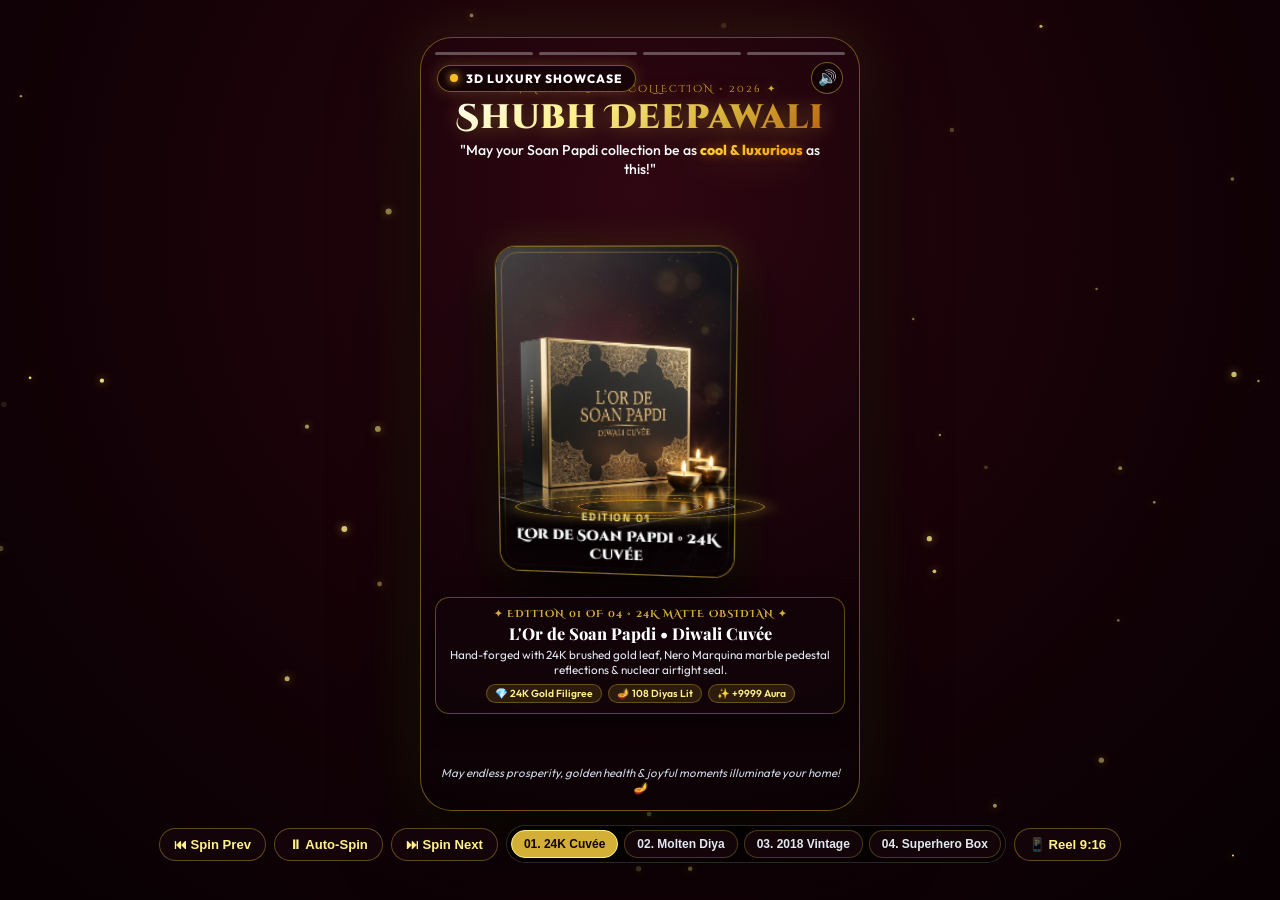
<file: index.html>
<!DOCTYPE html>
<html lang="en">
<head>
  <meta charset="UTF-8">
  <meta name="viewport" content="width=device-width, initial-scale=1.0, maximum-scale=1.0, user-scalable=no">
  
  <title>Shubh Deepawali ✨ | Haute Luxury Soan Papdi Collection</title>
  <meta name="title" content="Shubh Deepawali ✨ | Haute Luxury Soan Papdi Collection">
  <meta name="description" content="May your Soan Papdi collection be as cool as this! A 3D spinning luxury Diwali showcase with 24K molten gold, obsidian craftsmanship, and festive warmth. Screen-record ready.">
  <meta name="theme-color" content="#120206">

  <!-- Open Graph -->
  <meta property="og:type" content="website">
  <meta property="og:url" content="https://payalfruitbowl.github.io/diwali-celebration-surprise/">
  <meta property="og:title" content="Shubh Deepawali ✨ | May your Soan Papdi collection be as cool as this!">
  <meta property="og:description" content="An opulent 3D spinning luxury Diwali wish showcase. Screen-record ready!">
  <meta property="og:image" content="https://payalfruitbowl.github.io/diwali-celebration-surprise/luxury-soan-papdi-cuvee.jpg">

  <!-- Fonts -->
  <link rel="preconnect" href="https://fonts.googleapis.com">
  <link rel="preconnect" href="https://fonts.gstatic.com" crossorigin>
  <link href="https://fonts.googleapis.com/css2?family=Cinzel+Decorative:wght@700;900&family=Outfit:wght@300;400;500;600;700;800&family=Playfair+Display:ital,wght@0,600;0,800;1,400&family=Space+Grotesk:wght@500;700&display=swap" rel="stylesheet">
  
  <link rel="stylesheet" href="styles.css">
  <link rel="icon" href="data:image/svg+xml,<svg xmlns=%22http://www.w3.org/2000/svg%22 viewBox=%220 0 100 100%22><text y=%22.9em%22 font-size=%2290%22>🪔</text></svg>">
</head>
<body class="cinema-body luxury-spin-body">

  <!-- Ambient Golden Dust Canvas -->
  <canvas id="fireworks-canvas"></canvas>

  <!-- Cinema Stage Wrap -->
  <div class="cinema-stage">

    <!-- 9:16 Mobile Reel Viewport (Screen-Recording Ready) -->
    <div class="reel-viewport luxury-viewport" id="reel-viewport">

      <!-- Top Story Progress Bar -->
      <div class="story-progress-bar">
        <div class="progress-segment" data-edition="0"><div class="progress-fill" id="fill-0"></div></div>
        <div class="progress-segment" data-edition="1"><div class="progress-fill" id="fill-1"></div></div>
        <div class="progress-segment" data-edition="2"><div class="progress-fill" id="fill-2"></div></div>
        <div class="progress-segment" data-edition="3"><div class="progress-fill" id="fill-3"></div></div>
      </div>

      <!-- Header Overlay -->
      <div class="reel-header-overlay luxury-header">
        <div class="reel-badge gold-halo-badge">
          <span class="live-rec-dot gold-dot"></span>
          <span class="reel-badge-title" id="reel-badge-title">3D LUXURY SHOWCASE</span>
        </div>
        <button id="sound-btn" class="reel-sound-pill luxury-sound-btn" title="Toggle Sound">
          <span id="sound-icon">🔊</span>
        </button>
      </div>

      <!-- Main Luxury Content Hero -->
      <div class="luxury-main-wrapper">

        <!-- Top Greeting Typography -->
        <header class="luxury-wish-header">
          <div class="haute-tag">✦ HAUTE FESTIVE COLLECTION • 2026 ✦</div>
          <h1 class="luxury-shubh-title">Shubh Deepawali</h1>
          <p class="luxury-hero-wish">
            "May your Soan Papdi collection be as <span class="gold-gradient-text">cool & luxurious</span> as this!"
          </p>
        </header>

        <!-- 3D SPINNING CAROUSEL TURNTABLE STAGE -->
        <div class="spin-stage-container" id="spin-stage-container">
          
          <div class="carousel-3d-scene">
            <div class="carousel-3d-ring" id="carousel-ring">

              <!-- FACE 1: L'Or de Soan Papdi • Diwali Cuvée -->
              <div class="carousel-card card-face-0 active" data-index="0">
                <div class="card-inner">
                  <div class="card-image-wrap" style="background-image: url('luxury-soan-papdi-cuvee.jpg');"></div>
                  <div class="card-glare"></div>
                  <div class="card-gold-border"></div>
                  <div class="card-info-strip">
                    <span class="edition-no">EDITION 01</span>
                    <span class="edition-title">L'Or de Soan Papdi • 24K Cuvée</span>
                  </div>
                </div>
              </div>

              <!-- FACE 2: Kinetic Molten Gold Diya -->
              <div class="carousel-card card-face-1" data-index="1">
                <div class="card-inner">
                  <div class="card-image-wrap" style="background-image: url('concept-molten-gold.jpg');"></div>
                  <div class="card-glare"></div>
                  <div class="card-gold-border"></div>
                  <div class="card-info-strip">
                    <span class="edition-no">EDITION 02</span>
                    <span class="edition-title">Kinetic Sacred Light Diya</span>
                  </div>
                </div>
              </div>

              <!-- FACE 3: The 2018 Vintage Reserve -->
              <div class="carousel-card card-face-2" data-index="2">
                <div class="card-inner">
                  <div class="card-image-wrap" style="background-image: url('soan-papdi-act3.jpg');"></div>
                  <div class="card-glare"></div>
                  <div class="card-gold-border"></div>
                  <div class="card-info-strip">
                    <span class="edition-no">EDITION 03</span>
                    <span class="edition-title">The 2018 Vintage Reserve</span>
                  </div>
                </div>
              </div>

              <!-- FACE 4: The Superhero Arrival Edition -->
              <div class="carousel-card card-face-3" data-index="3">
                <div class="card-inner">
                  <div class="card-image-wrap" style="background-image: url('soan-papdi-act4.jpg');"></div>
                  <div class="card-glare"></div>
                  <div class="card-gold-border"></div>
                  <div class="card-info-strip">
                    <span class="edition-no">EDITION 04</span>
                    <span class="edition-title">Ding Dong! Special Arrival</span>
                  </div>
                </div>
              </div>

            </div>
          </div>

          <!-- Glowing 3D Turntable Pedestal Base -->
          <div class="turntable-pedestal">
            <div class="pedestal-ring ring-outer"></div>
            <div class="pedestal-ring ring-middle"></div>
            <div class="pedestal-ring ring-inner"></div>
            <div class="pedestal-glow-spot"></div>
          </div>

        </div>

        <!-- Floating Detail HUD -->
        <div class="luxury-detail-hud" id="luxury-detail-hud">
          <div class="hud-edition-tag" id="hud-edition-tag">✦ EDITION 01 OF 04 • 24K MATTE OBSIDIAN ✦</div>
          <div class="hud-edition-name" id="hud-edition-name">L'Or de Soan Papdi • Diwali Cuvée</div>
          <p class="hud-edition-desc" id="hud-edition-desc">
            Hand-forged with 24K brushed gold leaf, Nero Marquina marble reflections & nuclear airtight seal.
          </p>
          <div class="hud-specs-row">
            <span class="hud-spec-pill">💎 24K Gold Filigree</span>
            <span class="hud-spec-pill">🪔 108 Diyas Lit</span>
            <span class="hud-spec-pill">✨ +9999 Aura</span>
          </div>
        </div>

        <!-- Bottom Blessing Signoff -->
        <footer class="luxury-bottom-signoff">
          <p class="luxury-sig-text">May endless prosperity, golden health & joyful moments illuminate your home! 🪔</p>
        </footer>

      </div>

    </div>

    <!-- Minimal Spin & Screen-Record Controller -->
    <div class="video-controller-bar luxury-controller">
      <button class="nav-control-btn" id="prev-btn" title="Previous Item">⏮ Spin Prev</button>
      <button class="nav-control-btn play-btn" id="play-pause-btn" title="Pause / Auto-Spin">⏸ Auto-Spin</button>
      <button class="nav-control-btn" id="next-btn" title="Next Item">⏭ Spin Next</button>
      
      <div class="concept-pills-row">
        <button class="concept-pill-btn active" data-index="0">01. 24K Cuvée</button>
        <button class="concept-pill-btn" data-index="1">02. Molten Diya</button>
        <button class="concept-pill-btn" data-index="2">03. 2018 Vintage</button>
        <button class="concept-pill-btn" data-index="3">04. Superhero Box</button>
      </div>

      <button class="nav-control-btn format-toggle" id="toggle-aspect-btn" title="Toggle Fullscreen">
        📱 Reel 9:16
      </button>
    </div>

  </div>

  <script src="script.js"></script>
</body>
</html>
</file>
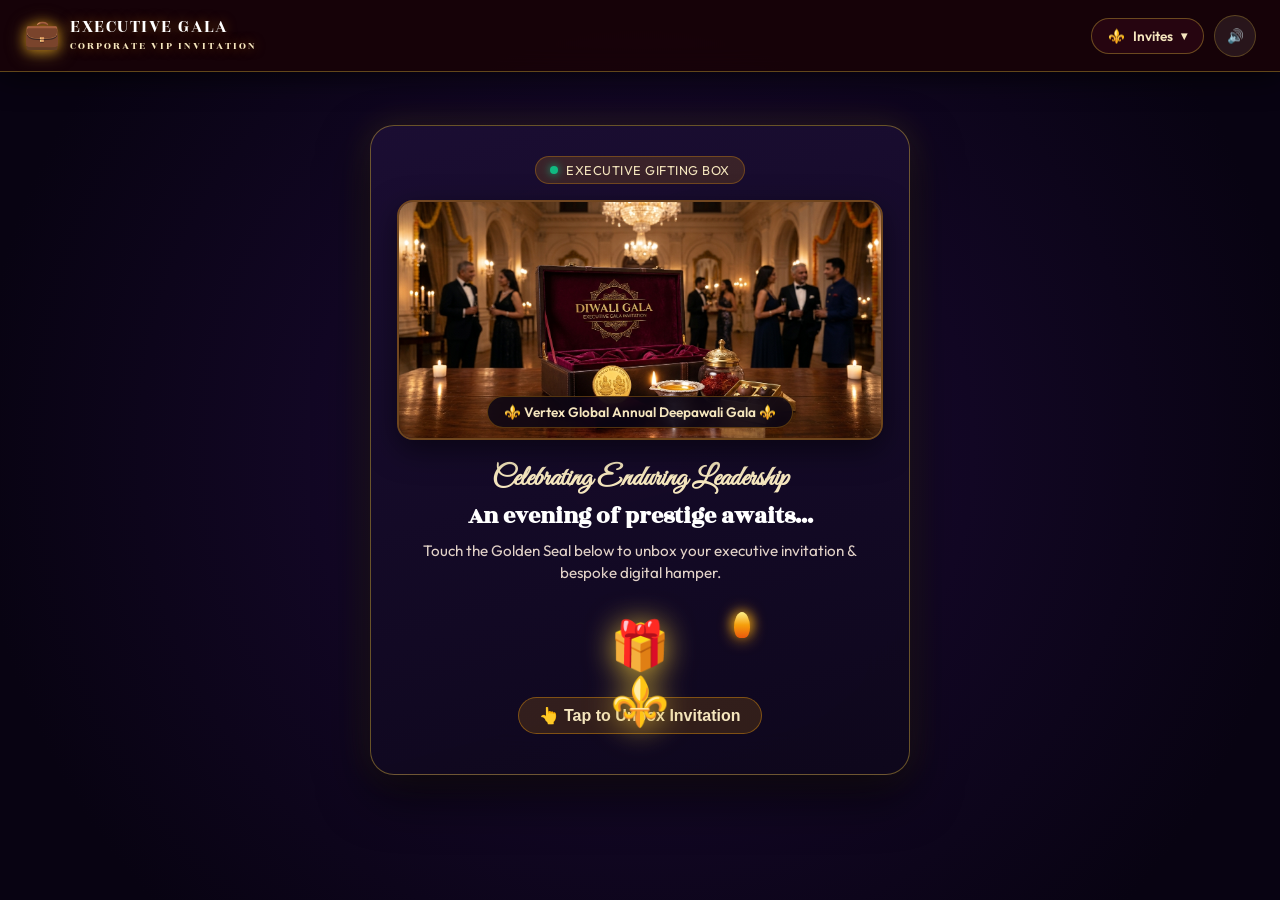
<file: corporate-gala.html>
<!DOCTYPE html>
<html lang="en">
<head>
  <meta charset="UTF-8">
  <meta name="viewport" content="width=device-width, initial-scale=1.0, maximum-scale=1.0, user-scalable=no">
  
  <!-- Primary Meta Tags -->
  <title>Vertex Global Capital | Executive Deepawali Gala & Reception 2026 💼✨</title>
  <meta name="title" content="Vertex Global Capital | Executive Deepawali Gala & Reception 2026 💼✨">
  <meta name="description" content="In celebration of prosperity and enduring leadership. You are cordially invited to The Grand Ballroom, Taj Palace for the annual keynote reception & digital hamper unboxing. Tap to view your executive invitation.">
  <meta name="theme-color" content="#180308">
  
  <!-- Open Graph / WhatsApp Preview Banner -->
  <meta property="og:type" content="website">
  <meta property="og:url" content="https://payalfruitbowl.github.io/diwali-celebration-surprise/corporate-gala.html">
  <meta property="og:title" content="Vertex Global Capital | Executive Deepawali Gala 2026 💼✨">
  <meta property="og:description" content="Executive Deepawali Invitation: Keynote address, seven-course dinner, and bespoke heirloom gift hamper unboxing. Tap to view invitation.">
  <meta property="og:image" content="https://payalfruitbowl.github.io/diwali-celebration-surprise/og-corporate-gala.jpg">
  <meta property="og:image:width" content="1200">
  <meta property="og:image:height" content="630">
  <meta property="og:image:alt" content="Corporate Executive Deepawali Gala and Gift Hamper Invitation Banner">

  <!-- Twitter Card -->
  <meta name="twitter:card" content="summary_large_image">
  <meta name="twitter:url" content="https://payalfruitbowl.github.io/diwali-celebration-surprise/corporate-gala.html">
  <meta name="twitter:title" content="Vertex Global Capital | Executive Deepawali Gala 2026 💼✨">
  <meta name="twitter:description" content="Executive Deepawali Invitation: Keynote address, seven-course dinner, and bespoke heirloom gift hamper unboxing. Tap to view invitation.">
  <meta name="twitter:image" content="https://payalfruitbowl.github.io/diwali-celebration-surprise/og-corporate-gala.jpg">

  <!-- Google Fonts -->
  <link rel="preconnect" href="https://fonts.googleapis.com">
  <link rel="preconnect" href="https://fonts.gstatic.com" crossorigin>
  <link href="https://fonts.googleapis.com/css2?family=Cinzel+Decorative:wght@700;900&family=Great+Vibes&family=Outfit:wght@300;400;500;600;700;800&family=Rozha+One&display=swap" rel="stylesheet">
  
  <link rel="stylesheet" href="styles.css">
  <link rel="icon" href="data:image/svg+xml,<svg xmlns=%22http://www.w3.org/2000/svg%22 viewBox=%220 0 100 100%22><text y=%22.9em%22 font-size=%2290%22>💼</text></svg>">
</head>
<body class="is-intro">

  <!-- Background Fireworks Canvas -->
  <canvas id="fireworks-canvas"></canvas>
  <canvas id="sparkler-canvas"></canvas>
  <div id="petals-container" aria-hidden="true"></div>

  <!-- Haute Burgundy Navigation Bar -->
  <header class="top-nav burgundy-header">
    <div class="brand-badge">
      <span class="royal-crest">💼</span>
      <div class="brand-text-col">
        <span class="brand-title">EXECUTIVE GALA</span>
        <span class="brand-sub">Corporate VIP Invitation</span>
      </div>
    </div>

    <div class="nav-actions">
      <!-- Discreet Hidden Dropdown for 3 Invites -->
      <div class="discreet-invite-menu" id="discreet-invite-dropdown">
        <button id="invite-menu-trigger" class="discreet-menu-btn" aria-haspopup="true" aria-expanded="false" title="Switch Digital Invite">
          <span class="menu-icon">⚜️</span>
          <span class="menu-label">Invites</span>
          <span class="menu-arrow">▾</span>
        </button>
        <div class="discreet-dropdown-panel hidden" id="invite-dropdown-panel" role="menu">
          <div class="dropdown-header">Switch Digital Invite:</div>
          <a href="index.html" class="dropdown-invite-item" role="menuitem">
            <span class="item-icon">👑</span>
            <div class="item-info">
              <span class="item-title">Royal Family Gala</span>
              <span class="item-sub">Palace Lakshmi Puja & Feast</span>
            </div>
          </a>
          <a href="rooftop-soiree.html" class="dropdown-invite-item" role="menuitem">
            <span class="item-icon">🍸</span>
            <div class="item-info">
              <span class="item-title">Rooftop Soirée</span>
              <span class="item-sub">Midnight Patakha & Cocktails</span>
            </div>
          </a>
          <a href="corporate-gala.html" class="dropdown-invite-item active" role="menuitem">
            <span class="item-icon">💼</span>
            <div class="item-info">
              <span class="item-title">Corporate Executive</span>
              <span class="item-sub">Prestige Gala & Hamper Box</span>
            </div>
          </a>
          <a href="wish.html" class="dropdown-invite-item" role="menuitem">
            <span class="item-icon">🪔</span>
            <div class="item-info">
              <span class="item-title">Sacred Diwali Wish</span>
              <span class="item-sub">Blessings, Diyas & Pure Wishes</span>
            </div>
          </a>
        </div>
      </div>

      <button id="sound-btn" class="nav-btn audio-pill" title="Toggle Sound">
        <span class="icon" id="sound-icon">🔊</span>
      </button>
    </div>
  </header>

  <!-- ==================== 1. STUNNING INTRO / THE CORPORATE REVEAL HOOK ==================== -->
  <section id="intro-screen" class="intro-screen">
    <div class="intro-overlay"></div>
    <div class="intro-card luxury-card">
      <div class="meta-tag-badge">
        <span class="pulse-dot"></span> Executive Gifting Box
      </div>
      
      <!-- Invitation Banner Thumbnail -->
      <div class="family-thumbnail-container">
        <img src="og-corporate-gala.jpg" alt="Corporate Executive Deepawali Hamper Gala" onerror="this.onerror=null; this.src='timeline-dhanteras.jpg';">
        <div class="photo-shimmer"></div>
        <div class="family-tag">⚜️ Vertex Global Annual Deepawali Gala ⚜️</div>
      </div>

      <div class="intro-text-block">
        <h2 class="sub-intro">Celebrating Enduring Leadership</h2>
        <h1 class="main-intro">An evening of prestige awaits...</h1>
        <p class="intro-instruction">Touch the Golden Seal below to unbox your executive invitation & bespoke digital hamper.</p>
      </div>

      <!-- Interactive Gold Seal Igniter -->
      <div class="diya-igniter-wrapper">
        <button id="ignite-diya-btn" class="diya-igniter" aria-label="Touch to unbox executive invitation">
          <div class="flame-glow"></div>
          <div class="flame-flicker"></div>
          <div class="earthen-lamp">
            <span style="font-size: 3rem; display: block; filter: drop-shadow(0 4px 15px #d4af37);">🎁⚜️</span>
          </div>
          <span class="click-indicator">👆 Tap to Unbox Invitation</span>
        </button>
      </div>
    </div>
  </section>

  <!-- ==================== 2. MAIN CORPORATE EXECUTIVE EXPERIENCE ==================== -->
  <main id="main-content" class="main-content hidden">

    <section class="corporate-invite-section">
      <div class="corporate-crest-badge">
        <span class="corp-crest">⚜️</span>
        <span>ANNUAL EXECUTIVE DEEPAWALI GALA</span>
      </div>

      <div class="corporate-host-title">
        VERTEX GLOBAL CAPITAL & ADVISORY
      </div>

      <h1 class="corporate-hero-title">
        <span class="gold-gradient-text">SHUBH DEEPAWALI</span>
        <span class="corp-sub">Executive Reception & Royal Dinner</span>
      </h1>

      <p class="corporate-summary">
        In celebration of prosperity and enduring partnerships, leadership cordially invites executive partners, board members, and distinguished clients for an evening of fine dining, classical sarod recitals, and bespoke gifting.
      </p>

      <!-- Unboxing The Luxury Digital Hamper -->
      <div class="luxury-hamper-section">
        <div class="hamper-header">
          <h3>🎁 Unbox Your Executive Deepawali Gift Hamper</h3>
          <p>Tap each heirloom treasure below to inspect its handcrafted details</p>
        </div>

        <div class="hamper-items-grid">
          <div class="hamper-item-card" data-item="coin" onclick="alert('🪙 24K Pure Gold Laxmi Coin (999.9 Purity Swiss Certified). Embossed with Goddess Lakshmi & Lord Ganesha blessings.');">
            <div class="hamper-icon">🪙</div>
            <div class="hamper-info">
              <h4>24K Pure Gold Laxmi Coin</h4>
              <p>999.9 Purity Swiss Certified keepsake embossed with sacred blessings</p>
            </div>
            <span class="inspect-tag">✦ 24K Gold</span>
          </div>

          <div class="hamper-item-card" data-item="diya" onclick="alert('🪔 Hallmarked 92.5 Sterling Silver Diya. Hand-chased by master Jaipur artisans with heirloom floral filigree.');">
            <div class="hamper-icon">🪔</div>
            <div class="hamper-info">
              <h4>Sterling Silver Diya</h4>
              <p>Hand-chased 92.5 pure silver heirloom oil lamp from Jaipur artisans</p>
            </div>
            <span class="inspect-tag">✦ 925 Silver</span>
          </div>

          <div class="hamper-item-card" data-item="saffron" onclick="alert('🌺 Grade-A1 Royal Kashmiri Mongra Saffron stamen presented in a velvet-lined brass jar.');">
            <div class="hamper-icon">🌺</div>
            <div class="hamper-info">
              <h4>Kashmiri Mongra Saffron</h4>
              <p>Grade-A1 certified golden saffron stamen in a hand-engraved brass jar</p>
            </div>
            <span class="inspect-tag">✦ Grade A1</span>
          </div>

          <div class="hamper-item-card" data-item="truffles" onclick="alert('🍫 Artisanal Belgian Pistachio & Cardamom Truffles dusted with edible 24K gold leaf.');">
            <div class="hamper-icon">🍫</div>
            <div class="hamper-info">
              <h4>Belgian Pistachio Truffles</h4>
              <p>Artisanal roasted pistachio praline enrobed in single-origin dark chocolate</p>
            </div>
            <span class="inspect-tag">✦ Artisanal</span>
          </div>
        </div>
      </div>

      <!-- Corporate Gala Itinerary & Table Booking -->
      <div class="corporate-gala-card">
        <div class="gala-details-col">
          <h4>Event Schedule & Venue</h4>
          <ul class="gala-bullets">
            <li><strong>Date:</strong> Kartik Amavasya, Friday Evening</li>
            <li><strong>Time:</strong> 6:30 PM Welcome Reception • 7:30 PM Keynote & Lamp Lighting • 8:15 PM Seven-Course Dinner</li>
            <li><strong>Venue:</strong> The Grand Royal Ballroom, Taj Palace, New Delhi</li>
            <li><strong>Dress Code:</strong> Black-Tie / Imperial Bandhgala</li>
          </ul>
        </div>
        <div class="gala-cta-col">
          <button id="reserve-corporate-table-btn" class="luxury-gold-cta large-cta">
            <span class="cta-shine"></span>
            <span class="cta-icon">💼</span>
            <span class="cta-text">Reserve Executive VIP Table</span>
            <span class="cta-arrow">→</span>
          </button>
          <span class="valet-note">✓ Complimentary Chauffeured Valet Service Included</span>
        </div>
      </div>

      <!-- Confirmed Corporate Table Pass -->
      <div id="corporate-confirmed-pass" class="royal-pass-container hidden" style="max-width: 680px; margin: 30px auto 0;">
        <div class="pass-ribbon" style="background: linear-gradient(135deg, #d4af37, #b45309); color: #1a0802;">CONFIRMED EXECUTIVE TABLE</div>
        <div class="pass-inner">
          <div class="pass-header">
            <span class="pass-crest">💼</span>
            <div class="pass-title-group">
              <h3>VERTEX GLOBAL DEEPAWALI GALA 2026</h3>
              <span class="pass-serial">PASS #EXEC-TABLE-08</span>
            </div>
          </div>

          <div class="pass-details-grid">
            <div class="pass-field">
              <span class="field-label">DISTINGUISHED GUEST</span>
              <span class="field-val">Executive Board Partner</span>
            </div>
            <div class="pass-field">
              <span class="field-label">TIME</span>
              <span class="field-val">6:30 PM Reception</span>
            </div>
            <div class="pass-field">
              <span class="field-label">VENUE</span>
              <span class="field-val">The Grand Ballroom, Taj Palace</span>
            </div>
            <div class="pass-field">
              <span class="field-label">VALET ACCESS</span>
              <span class="field-val">Chauffeured VIP Gate 2</span>
            </div>
          </div>

          <div class="pass-cta-row">
            <button class="pass-action-btn" onclick="alert('📅 Added to Calendar: Vertex Global Deepawali Gala • 6:30 PM at The Grand Ballroom, Taj Palace!');">
              <span>📅</span> Add to Outlook / Google Calendar
            </button>
            <button class="pass-action-btn" onclick="alert('📍 Directions to The Grand Ballroom, Taj Palace, Sardar Patel Marg, New Delhi.');">
              <span>📍</span> Venue Directions & Map
            </button>
          </div>
        </div>
      </div>

    </section>

    <!-- Footer -->
    <footer class="festive-footer">
      <div class="footer-lanterns">🏮 🪔 🏮</div>
      <p>Haute Digital Invitations • Crafted with love & light for Deepawali 2026</p>
      <p class="copyright">Shubh Deepawali • May Darkness Turn Into Light</p>
    </footer>

  </main>

  <script src="script.js"></script>
</body>
</html>
</file>
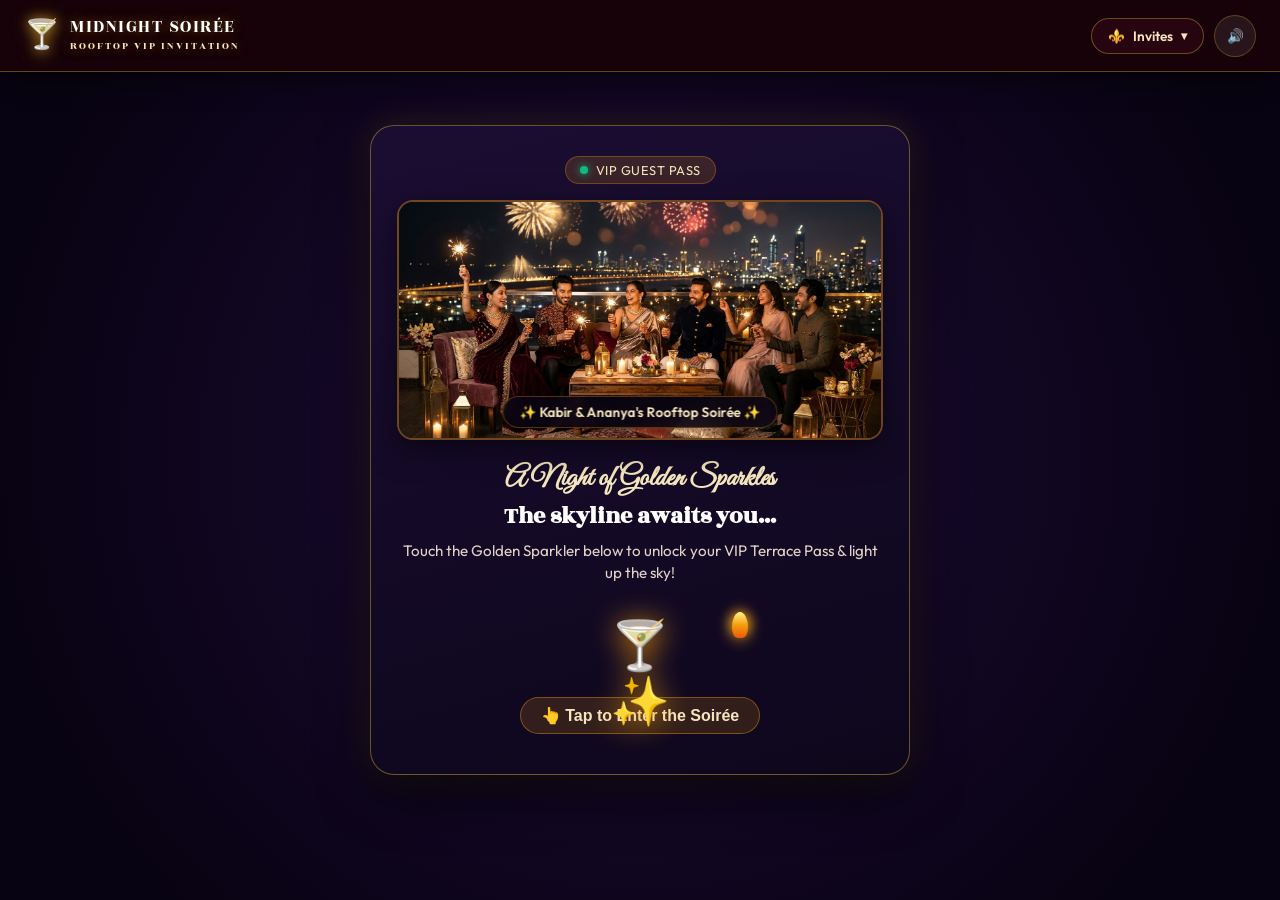
<file: rooftop-soiree.html>
<!DOCTYPE html>
<html lang="en">
<head>
  <meta charset="UTF-8">
  <meta name="viewport" content="width=device-width, initial-scale=1.0, maximum-scale=1.0, user-scalable=no">
  
  <!-- Primary Meta Tags -->
  <title>Kabir & Ananya's Diwali Rooftop Bash 2026 🍸🎆 | Midnight Cocktails & Sky Show</title>
  <meta name="title" content="Kabir & Ananya's Diwali Rooftop Bash 2026 🍸🎆 | Midnight Cocktails & Sky Show">
  <meta name="description" content="You are on the VIP guest list! Join us on the 24th Floor Sky Lounge for artisanal saffron cocktails, live sitar-saxophone fusion, and a midnight pyrotechnic sky show. Tap to view your VIP Terrace Pass.">
  <meta name="theme-color" content="#180308">
  
  <!-- Open Graph / WhatsApp Preview Banner -->
  <meta property="og:type" content="website">
  <meta property="og:url" content="https://payalfruitbowl.github.io/diwali-celebration-surprise/rooftop-soiree.html">
  <meta property="og:title" content="Kabir & Ananya's Diwali Rooftop Bash 2026 🍸🎆">
  <meta property="og:description" content="VIP Terrace Invitation: Artisanal saffron cocktails, live fusion beats, and midnight rooftop fireworks. Tap to enter the soirée!">
  <meta property="og:image" content="https://payalfruitbowl.github.io/diwali-celebration-surprise/og-rooftop-soiree.jpg">
  <meta property="og:image:width" content="1200">
  <meta property="og:image:height" content="630">
  <meta property="og:image:alt" content="Diwali Rooftop Cocktails and Fireworks Soirée Invitation Banner">

  <!-- Twitter Card -->
  <meta name="twitter:card" content="summary_large_image">
  <meta name="twitter:url" content="https://payalfruitbowl.github.io/diwali-celebration-surprise/rooftop-soiree.html">
  <meta name="twitter:title" content="Kabir & Ananya's Diwali Rooftop Bash 2026 🍸🎆">
  <meta name="twitter:description" content="VIP Terrace Invitation: Artisanal saffron cocktails, live fusion beats, and midnight rooftop fireworks. Tap to enter the soirée!">
  <meta name="twitter:image" content="https://payalfruitbowl.github.io/diwali-celebration-surprise/og-rooftop-soiree.jpg">

  <!-- Google Fonts -->
  <link rel="preconnect" href="https://fonts.googleapis.com">
  <link rel="preconnect" href="https://fonts.gstatic.com" crossorigin>
  <link href="https://fonts.googleapis.com/css2?family=Cinzel+Decorative:wght@700;900&family=Great+Vibes&family=Outfit:wght@300;400;500;600;700;800&family=Rozha+One&display=swap" rel="stylesheet">
  
  <link rel="stylesheet" href="styles.css">
  <link rel="icon" href="data:image/svg+xml,<svg xmlns=%22http://www.w3.org/2000/svg%22 viewBox=%220 0 100 100%22><text y=%22.9em%22 font-size=%2290%22>🍸</text></svg>">
</head>
<body class="is-intro">

  <!-- Background Fireworks Canvas -->
  <canvas id="fireworks-canvas"></canvas>
  <canvas id="sparkler-canvas"></canvas>
  <div id="petals-container" aria-hidden="true"></div>

  <!-- Haute Burgundy Navigation Bar -->
  <header class="top-nav burgundy-header">
    <div class="brand-badge">
      <span class="royal-crest">🍸</span>
      <div class="brand-text-col">
        <span class="brand-title">MIDNIGHT SOIRÉE</span>
        <span class="brand-sub">Rooftop VIP Invitation</span>
      </div>
    </div>

    <div class="nav-actions">
      <!-- Discreet Hidden Dropdown for 3 Invites -->
      <div class="discreet-invite-menu" id="discreet-invite-dropdown">
        <button id="invite-menu-trigger" class="discreet-menu-btn" aria-haspopup="true" aria-expanded="false" title="Switch Digital Invite">
          <span class="menu-icon">⚜️</span>
          <span class="menu-label">Invites</span>
          <span class="menu-arrow">▾</span>
        </button>
        <div class="discreet-dropdown-panel hidden" id="invite-dropdown-panel" role="menu">
          <div class="dropdown-header">Switch Digital Invite:</div>
          <a href="index.html" class="dropdown-invite-item" role="menuitem">
            <span class="item-icon">👑</span>
            <div class="item-info">
              <span class="item-title">Royal Family Gala</span>
              <span class="item-sub">Palace Lakshmi Puja & Feast</span>
            </div>
          </a>
          <a href="rooftop-soiree.html" class="dropdown-invite-item active" role="menuitem">
            <span class="item-icon">🍸</span>
            <div class="item-info">
              <span class="item-title">Rooftop Soirée</span>
              <span class="item-sub">Midnight Patakha & Cocktails</span>
            </div>
          </a>
          <a href="corporate-gala.html" class="dropdown-invite-item" role="menuitem">
            <span class="item-icon">💼</span>
            <div class="item-info">
              <span class="item-title">Corporate Executive</span>
              <span class="item-sub">Prestige Gala & Hamper Box</span>
            </div>
          </a>
          <a href="wish.html" class="dropdown-invite-item" role="menuitem">
            <span class="item-icon">🪔</span>
            <div class="item-info">
              <span class="item-title">Sacred Diwali Wish</span>
              <span class="item-sub">Blessings, Diyas & Pure Wishes</span>
            </div>
          </a>
        </div>
      </div>

      <button id="sound-btn" class="nav-btn audio-pill" title="Toggle Sound">
        <span class="icon" id="sound-icon">🔊</span>
      </button>
    </div>
  </header>

  <!-- ==================== 1. STUNNING INTRO / THE ROOFTOP REVEAL HOOK ==================== -->
  <section id="intro-screen" class="intro-screen">
    <div class="intro-overlay"></div>
    <div class="intro-card luxury-card">
      <div class="meta-tag-badge">
        <span class="pulse-dot"></span> VIP Guest Pass
      </div>
      
      <!-- Invitation Banner Thumbnail -->
      <div class="family-thumbnail-container">
        <img src="og-rooftop-soiree.jpg" alt="Diwali Rooftop Soirée" onerror="this.onerror=null; this.src='timeline-fireworks.jpg';">
        <div class="photo-shimmer"></div>
        <div class="family-tag">✨ Kabir & Ananya's Rooftop Soirée ✨</div>
      </div>

      <div class="intro-text-block">
        <h2 class="sub-intro">A Night of Golden Sparkles</h2>
        <h1 class="main-intro">The skyline awaits you...</h1>
        <p class="intro-instruction">Touch the Golden Sparkler below to unlock your VIP Terrace Pass & light up the sky!</p>
      </div>

      <!-- Interactive Sparkler / Flute Igniter -->
      <div class="diya-igniter-wrapper">
        <button id="ignite-diya-btn" class="diya-igniter" aria-label="Touch to enter Rooftop Soirée">
          <div class="flame-glow"></div>
          <div class="flame-flicker"></div>
          <div class="earthen-lamp">
            <span style="font-size: 3rem; display: block; filter: drop-shadow(0 4px 15px #f59e0b);">🍸✨</span>
          </div>
          <span class="click-indicator">👆 Tap to Enter the Soirée</span>
        </button>
      </div>
    </div>
  </section>

  <!-- ==================== 2. MAIN ROOFTOP SOIRÉE EXPERIENCE ==================== -->
  <main id="main-content" class="main-content hidden">

    <section class="rooftop-invite-section">
      <div class="rooftop-badge-banner">
        <span class="neon-pulse-dot"></span> VIP ROOFTOP INVITATION • ADULTS & COCKTAILS SOIRÉE
      </div>

      <div class="rooftop-host-badge">
        KABIR & ANANYA CORDIALLY INVITE YOU TO
      </div>

      <h1 class="rooftop-hero-title">
        <span class="burgundy-shimmer-text">MIDNIGHT ROOFTOP</span>
        <span class="gold-gradient-text">PATAKHA & COCKTAILS</span>
      </h1>

      <!-- Event Itinerary Card -->
      <div class="soiree-itinerary-card">
        <div class="itinerary-item">
          <span class="itinerary-time">08:30 PM</span>
          <div class="itinerary-info">
            <strong>Saffron Spritzers & Mezze</strong>
            <span>Artisanal cocktails & acoustic sitar-saxophone fusion</span>
          </div>
        </div>
        <div class="itinerary-item">
          <span class="itinerary-time">10:30 PM</span>
          <div class="itinerary-info">
            <strong>Royal Terrace Dining</strong>
            <span>Contemporary Indian gourmet barbecue under the stars</span>
          </div>
        </div>
        <div class="itinerary-item highlight">
          <span class="itinerary-time">12:00 AM</span>
          <div class="itinerary-info">
            <strong>Midnight 360° Sky Show & Sparklers</strong>
            <span>Artisanal phuljhadis & synchronised sky rocket barrage</span>
          </div>
        </div>
        <div class="soiree-venue-badge">
          📍 Sky Lounge, 24th Floor Terrace • The Oberoi • Dress Code: Indo-Western Velvet & Gold
        </div>
      </div>

      <!-- Live Pyrotechnic Launchpad Console -->
      <div class="launchpad-console luxury-burgundy-console">
        <div class="console-screen">
          <div class="radar-scan"></div>
          <div class="console-metrics">
            <div class="metric-box">
              <span class="metric-label">TERRACE PYRO</span>
              <span class="metric-val" id="barrage-status">ARMED 🚀</span>
            </div>
            <div class="metric-box">
              <span class="metric-label">VOLTAGE</span>
              <span class="metric-val">100% ⚡</span>
            </div>
            <div class="metric-box">
              <span class="metric-label">BURSTS FIRED</span>
              <span class="metric-val" id="neon-burst-count">0 💥</span>
            </div>
          </div>
        </div>

        <div class="launchpad-controls-grid">
          <button id="btn-rapid-barrage" class="launch-card barrage-card">
            <span class="launch-icon">🚀🚀🚀</span>
            <span class="launch-title">10x Midnight Sky Barrage</span>
            <span class="launch-desc">Tap to ignite synchronized high-altitude shells</span>
          </button>

          <button id="btn-twin-anar" class="launch-card anar-card">
            <span class="launch-icon">🌋🌋</span>
            <span class="launch-title">Twin Terrace Mega Anars</span>
            <span class="launch-desc">15ft golden volcanic sparkle fountain</span>
          </button>

          <button id="btn-hyper-chakri" class="launch-card chakri-card">
            <span class="launch-icon">🌀⚡</span>
            <span class="launch-title">Hyper Chakri Vortex</span>
            <span class="launch-desc">High-speed color-shifting ground spiral</span>
          </button>

          <button id="btn-light-paint-auto" class="launch-card sparkler-card">
            <span class="launch-icon">✨✍️</span>
            <span class="launch-title">Phuljhadi Light-Writing</span>
            <span class="launch-desc">Draws "KABIR & ANANYA" in burning fire</span>
          </button>
        </div>
      </div>

      <!-- Sparkler Neon Light Canvas Demonstration -->
      <div class="neon-light-board">
        <canvas id="light-writing-canvas" width="800" height="260"></canvas>
        <div class="light-board-hint">💡 Touch & drag on canvas or tap Phuljhadi Light-Writing to paint fire trails</div>
      </div>

      <!-- VIP RSVP Action -->
      <div class="soiree-rsvp-wrapper">
        <button id="rsvp-rooftop-btn" class="luxury-gold-cta large-cta">
          <span class="cta-shine"></span>
          <span class="cta-icon">🍸</span>
          <span class="cta-text">Claim VIP Terrace Access Pass</span>
          <span class="cta-arrow">→</span>
        </button>
      </div>

      <!-- Confirmed VIP Pass -->
      <div id="rooftop-confirmed-pass" class="royal-pass-container hidden" style="max-width: 680px; margin: 30px auto 0;">
        <div class="pass-ribbon" style="background: linear-gradient(135deg, #f43f5e, #be123c); color: #fff;">VIP TERRACE ACCESS</div>
        <div class="pass-inner">
          <div class="pass-header">
            <span class="pass-crest">🍸</span>
            <div class="pass-title-group">
              <h3>MIDNIGHT ROOFTOP SOIRÉE 2026</h3>
              <span class="pass-serial">PASS #ROOF-2408-VIP</span>
            </div>
          </div>

          <div class="pass-details-grid">
            <div class="pass-field">
              <span class="field-label">GUEST</span>
              <span class="field-val">Honored VIP Guest</span>
            </div>
            <div class="pass-field">
              <span class="field-label">TIME</span>
              <span class="field-val">8:30 PM Till Late</span>
            </div>
            <div class="pass-field">
              <span class="field-label">LOCATION</span>
              <span class="field-val">Sky Lounge, 24th Floor, The Oberoi</span>
            </div>
            <div class="pass-field">
              <span class="field-label">DRESS CODE</span>
              <span class="field-val">Indo-Western Velvet & Gold</span>
            </div>
          </div>

          <div class="pass-cta-row">
            <button class="pass-action-btn" onclick="alert('📅 Added to Calendar: Kabir & Ananya\'s Diwali Rooftop Bash • 8:30 PM at Sky Lounge!');">
              <span>📅</span> Add to Calendar
            </button>
            <button class="pass-action-btn" onclick="alert('📍 Navigating to Sky Lounge, 24th Floor Rooftop Terrace, The Oberoi.');">
              <span>📍</span> Venue Map & Valet
            </button>
          </div>
        </div>
      </div>

    </section>

    <!-- Footer -->
    <footer class="festive-footer">
      <div class="footer-lanterns">🏮 🪔 🏮</div>
      <p>Haute Digital Invitations • Crafted with love & light for Deepawali 2026</p>
      <p class="copyright">Shubh Deepawali • May Darkness Turn Into Light</p>
    </footer>

  </main>

  <script src="script.js"></script>
</body>
</html>
</file>
<file: styles.css>
/* ==========================================================================
   SHUBH DEEPAWALI 2026 - Interactive Celebration Experience
   ========================================================================== */

:root {
  --bg-primary: #180308;
  --bg-secondary: #26050e;
  --bg-burgundy-rich: #3b0918;
  --bg-burgundy-deep: #140206;
  --bg-card: rgba(46, 8, 20, 0.9);
  --bg-card-border: rgba(212, 175, 55, 0.4);
  --burgundy-accent: #6b142c;
  --burgundy-glow: rgba(107, 20, 44, 0.45);
  --gold-primary: #d4af37;
  --gold-bright: #f5e6be;
  --gold-glow: #fef08a;
  --gold-foil: linear-gradient(135deg, #d4af37 0%, #fef3c7 28%, #d4af37 55%, #f59e0b 80%, #b45309 100%);
  --crimson: #881337;
  --marigold: #c2410c;
  --text-main: #fdf8f0;
  --text-muted: #e2d2c8;
  --brass-rim: #c59b27;
  --font-heading: 'Rozha One', 'Cinzel Decorative', Georgia, serif;
  --font-serif: 'Cinzel Decorative', Georgia, serif;
  --font-script: 'Great Vibes', cursive;
  --font-body: 'Outfit', -apple-system, BlinkMacSystemFont, sans-serif;
  --transition-smooth: all 0.4s cubic-bezier(0.16, 1, 0.3, 1);
}

*, *::before, *::after {
  box-sizing: border-box;
  margin: 0;
  padding: 0;
}

html, body {
  width: 100%;
  min-height: 100%;
  background-color: var(--bg-primary);
  color: var(--text-main);
  font-family: var(--font-body);
  overflow-x: hidden;
  position: relative;
  scroll-behavior: smooth;
}

/* Background Canvas for Fireworks & Embers */
#fireworks-canvas, #sparkler-canvas {
  position: fixed;
  top: 0;
  left: 0;
  width: 100vw;
  height: 100vh;
  pointer-events: none;
  z-index: 1;
}

#sparkler-canvas {
  z-index: 50;
}

/* Floating Flower Petals */
#petals-container {
  position: fixed;
  top: 0;
  left: 0;
  width: 100vw;
  height: 100vh;
  pointer-events: none;
  z-index: 2;
  overflow: hidden;
}

.falling-petal {
  position: absolute;
  top: -40px;
  background: radial-gradient(circle, #f59e0b 20%, #dc2626 90%);
  border-radius: 60% 0 60% 0;
  opacity: 0.8;
  filter: drop-shadow(0 2px 4px rgba(0,0,0,0.3));
  animation: fallPetal linear infinite;
}

@keyframes fallPetal {
  0% {
    transform: translateY(0) rotate(0deg) scale(0.8);
    opacity: 0.9;
  }
  100% {
    transform: translateY(105vh) rotate(360deg) scale(1.1);
    opacity: 0;
  }
}

/* ==================== Top Nav Bar ==================== */
.top-nav {
  position: fixed;
  top: 0;
  left: 0;
  width: 100%;
  height: 64px;
  display: flex;
  align-items: center;
  justify-content: space-between;
  padding: 0 24px;
  background: rgba(10, 5, 21, 0.85);
  backdrop-filter: blur(12px);
  -webkit-backdrop-filter: blur(12px);
  border-bottom: 1px solid var(--bg-card-border);
  z-index: 100;
}

.brand-badge {
  display: flex;
  align-items: center;
  gap: 10px;
  font-family: var(--font-heading);
  font-size: 1.25rem;
  color: var(--gold-bright);
  text-shadow: 0 0 12px rgba(245, 158, 11, 0.5);
}

.diya-icon {
  font-size: 1.5rem;
  animation: gentlePulse 2s ease-in-out infinite;
}

.nav-actions {
  display: flex;
  align-items: center;
  gap: 10px;
}

.nav-btn {
  background: rgba(255, 255, 255, 0.08);
  border: 1px solid rgba(245, 158, 11, 0.3);
  color: var(--text-main);
  padding: 8px 14px;
  border-radius: 9999px;
  font-family: var(--font-body);
  font-size: 0.85rem;
  font-weight: 500;
  cursor: pointer;
  display: inline-flex;
  align-items: center;
  gap: 6px;
  transition: var(--transition-smooth);
}

.nav-btn:hover {
  background: rgba(245, 158, 11, 0.2);
  border-color: var(--gold-bright);
  transform: translateY(-1px);
}

.nav-btn.active {
  background: var(--gold-primary);
  color: #1a0800;
  border-color: var(--gold-bright);
  box-shadow: 0 0 15px rgba(245, 158, 11, 0.6);
}

.nav-btn.highlight {
  background: linear-gradient(135deg, #f59e0b, #dc2626);
  color: #fff;
  border: none;
  font-weight: 600;
  box-shadow: 0 4px 14px rgba(220, 38, 38, 0.4);
}

.nav-btn.highlight:hover {
  box-shadow: 0 4px 20px rgba(245, 158, 11, 0.7);
}

/* ==================== 1. INTRO SCREEN / THE SURPRISE REVEAL ==================== */
.intro-screen {
  position: fixed;
  inset: 0;
  display: flex;
  align-items: center;
  justify-content: center;
  z-index: 90;
  background: radial-gradient(circle at center, #1c0b36 0%, #080312 85%);
  transition: opacity 0.8s ease, transform 0.8s ease, visibility 0.8s;
  padding: 20px;
}

.intro-screen.dissolve {
  opacity: 0;
  transform: scale(1.08);
  pointer-events: none;
  visibility: hidden;
}

.intro-card {
  max-width: 540px;
  width: 100%;
  background: rgba(22, 10, 42, 0.88);
  backdrop-filter: blur(20px);
  -webkit-backdrop-filter: blur(20px);
  border: 1px solid rgba(245, 158, 11, 0.35);
  border-radius: 24px;
  padding: 30px 26px;
  text-align: center;
  box-shadow: 0 25px 60px rgba(0, 0, 0, 0.75), 0 0 40px rgba(245, 158, 11, 0.15);
  position: relative;
  overflow: hidden;
}

.meta-tag-badge {
  display: inline-flex;
  align-items: center;
  gap: 8px;
  background: rgba(245, 158, 11, 0.15);
  border: 1px solid rgba(245, 158, 11, 0.3);
  padding: 5px 14px;
  border-radius: 9999px;
  font-size: 0.8rem;
  letter-spacing: 0.5px;
  color: var(--gold-bright);
  text-transform: uppercase;
  margin-bottom: 16px;
}

.pulse-dot {
  width: 8px;
  height: 8px;
  border-radius: 50%;
  background: #10b981;
  box-shadow: 0 0 8px #10b981;
  animation: pulse 1.5s infinite;
}

/* Realistic Family Thumbnail */
.family-thumbnail-container {
  width: 100%;
  height: 240px;
  border-radius: 16px;
  overflow: hidden;
  position: relative;
  border: 2px solid rgba(245, 158, 11, 0.4);
  box-shadow: 0 10px 30px rgba(0, 0, 0, 0.5);
  margin-bottom: 20px;
}

.family-thumbnail-container img {
  width: 100%;
  height: 100%;
  object-fit: cover;
  display: block;
  transition: transform 0.6s ease;
}

.family-thumbnail-container:hover img {
  transform: scale(1.04);
}

.photo-shimmer {
  position: absolute;
  top: 0;
  left: -100%;
  width: 50%;
  height: 100%;
  background: linear-gradient(90deg, transparent, rgba(255, 255, 255, 0.25), transparent);
  transform: skewX(-20deg);
  animation: shimmer 3s infinite;
}

@keyframes shimmer {
  0% { left: -100%; }
  50%, 100% { left: 200%; }
}

.family-tag {
  position: absolute;
  bottom: 10px;
  left: 50%;
  transform: translateX(-50%);
  background: rgba(10, 5, 21, 0.85);
  backdrop-filter: blur(8px);
  padding: 6px 16px;
  border-radius: 9999px;
  font-size: 0.85rem;
  font-weight: 600;
  color: var(--gold-bright);
  white-space: nowrap;
  border: 1px solid rgba(245, 158, 11, 0.3);
}

.intro-text-block {
  margin-bottom: 24px;
}

.sub-intro {
  font-family: var(--font-script);
  font-size: 1.8rem;
  color: var(--gold-bright);
  margin-bottom: 4px;
}

.main-intro {
  font-family: var(--font-heading);
  font-size: 1.5rem;
  color: #fff;
  margin-bottom: 8px;
  line-height: 1.3;
}

.intro-instruction {
  font-size: 0.95rem;
  color: var(--text-muted);
  line-height: 1.45;
}

/* Diya Igniter Button */
.diya-igniter-wrapper {
  margin-top: 10px;
}

.diya-igniter {
  position: relative;
  background: none;
  border: none;
  cursor: pointer;
  padding: 10px 20px;
  display: inline-flex;
  flex-direction: column;
  align-items: center;
  transition: transform 0.2s ease;
  user-select: none;
}

.diya-igniter:hover {
  transform: scale(1.05);
}

.diya-igniter:active {
  transform: scale(0.95);
}

.earthen-lamp {
  position: relative;
  width: 110px;
  height: 65px;
}

.diya-svg {
  width: 100%;
  height: 100%;
  filter: drop-shadow(0 8px 16px rgba(0,0,0,0.6));
}

.flame-glow {
  position: absolute;
  top: 0;
  right: 25px;
  width: 30px;
  height: 30px;
  background: radial-gradient(circle, rgba(251, 191, 36, 0.8) 0%, rgba(234, 88, 12, 0) 70%);
  border-radius: 50%;
  filter: blur(4px);
  animation: flamePulse 1.2s infinite alternate;
}

.flame-flicker {
  position: absolute;
  top: 4px;
  right: 32px;
  width: 16px;
  height: 26px;
  background: linear-gradient(to top, #ea580c, #f59e0b, #fef08a);
  border-radius: 50% 50% 35% 35% / 60% 60% 40% 40%;
  filter: drop-shadow(0 0 8px #f59e0b);
  animation: flicker 0.15s infinite alternate ease-in-out;
  transform-origin: bottom center;
}

@keyframes flicker {
  0% { transform: scale(1) rotate(-2deg); }
  100% { transform: scale(1.15) rotate(3deg); }
}

@keyframes flamePulse {
  0% { transform: scale(0.9); opacity: 0.6; }
  100% { transform: scale(1.3); opacity: 1; }
}

.click-indicator {
  margin-top: 14px;
  font-size: 1rem;
  font-weight: 600;
  color: var(--gold-bright);
  background: rgba(245, 158, 11, 0.15);
  border: 1px solid rgba(245, 158, 11, 0.4);
  padding: 8px 20px;
  border-radius: 9999px;
  animation: bounceHint 2s infinite ease-in-out;
}

@keyframes bounceHint {
  0%, 100% { transform: translateY(0); }
  50% { transform: translateY(-5px); }
}

/* ==================== 2. MAIN CELEBRATION HUB ==================== */
.main-content {
  position: relative;
  z-index: 10;
  max-width: 1200px;
  margin: 0 auto;
  padding: 80px 20px 60px;
  opacity: 1;
  transition: opacity 0.8s ease;
}

.main-content.hidden {
  display: none;
  opacity: 0;
}

/* Hero Section */
.hero-section {
  text-align: center;
  padding: 60px 10px 40px;
  position: relative;
}

.hero-badge {
  display: inline-flex;
  align-items: center;
  gap: 8px;
  font-family: var(--font-body);
  font-size: 1rem;
  font-weight: 600;
  color: var(--gold-bright);
  text-transform: uppercase;
  letter-spacing: 1.5px;
  background: rgba(245, 158, 11, 0.12);
  border: 1px solid rgba(245, 158, 11, 0.35);
  padding: 6px 20px;
  border-radius: 9999px;
  margin-bottom: 20px;
}

.rangoli-bullet {
  color: var(--marigold);
}

.celebration-title {
  font-family: var(--font-heading);
  font-size: clamp(2.4rem, 6.5vw, 4.8rem);
  font-weight: 900;
  letter-spacing: 2px;
  line-height: 1.1;
  margin-bottom: 8px;
}

.gradient-text {
  background: linear-gradient(135deg, #fef08a 0%, #fbbf24 30%, #f59e0b 60%, #ea580c 100%);
  -webkit-background-clip: text;
  -webkit-text-fill-color: transparent;
}

.gradient-text.glow {
  filter: drop-shadow(0 0 25px rgba(245, 158, 11, 0.45));
}

.celebration-year {
  display: block;
  font-family: var(--font-serif);
  font-size: clamp(1.6rem, 3.5vw, 2.8rem);
  color: #fff;
  letter-spacing: 6px;
  margin-top: 4px;
}

.celebration-blessing {
  max-width: 720px;
  margin: 18px auto 32px;
  font-size: 1.15rem;
  line-height: 1.6;
  color: var(--text-muted);
  font-style: italic;
}

/* Stats Counter Bar */
.hero-stats-bar {
  display: flex;
  justify-content: center;
  gap: 20px;
  margin-bottom: 36px;
  flex-wrap: wrap;
}

.stat-item {
  background: rgba(26, 15, 48, 0.65);
  border: 1px solid rgba(245, 158, 11, 0.25);
  backdrop-filter: blur(10px);
  padding: 12px 24px;
  border-radius: 16px;
  min-width: 140px;
  display: flex;
  flex-direction: column;
  align-items: center;
}

.stat-number {
  font-family: var(--font-heading);
  font-size: 1.8rem;
  color: var(--gold-bright);
}

.stat-label {
  font-size: 0.8rem;
  text-transform: uppercase;
  color: var(--text-muted);
  letter-spacing: 0.5px;
}

/* Quick Action Dock */
.quick-action-dock {
  display: flex;
  justify-content: center;
  gap: 12px;
  flex-wrap: wrap;
  margin-bottom: 30px;
}

.dock-btn {
  background: rgba(255, 255, 255, 0.08);
  border: 1px solid rgba(245, 158, 11, 0.4);
  color: var(--text-main);
  padding: 12px 20px;
  border-radius: 14px;
  font-family: var(--font-body);
  font-size: 0.95rem;
  font-weight: 600;
  cursor: pointer;
  display: inline-flex;
  align-items: center;
  gap: 8px;
  transition: var(--transition-smooth);
  backdrop-filter: blur(8px);
}

.dock-btn:hover {
  background: rgba(245, 158, 11, 0.25);
  border-color: var(--gold-bright);
  transform: translateY(-2px);
  box-shadow: 0 8px 20px rgba(245, 158, 11, 0.3);
}

.dock-btn:active {
  transform: translateY(1px);
}

/* Section Common Headings */
.section-heading {
  text-align: center;
  margin-bottom: 48px;
}

.section-heading .sub-label {
  display: block;
  font-family: var(--font-script);
  font-size: 2rem;
  color: var(--gold-bright);
  margin-bottom: 4px;
}

.section-heading h2 {
  font-family: var(--font-heading);
  font-size: clamp(1.8rem, 4vw, 2.8rem);
  color: #fff;
  letter-spacing: 1px;
}

.decorative-divider {
  display: flex;
  align-items: center;
  justify-content: center;
  gap: 14px;
  margin: 12px 0 16px;
  font-size: 1.2rem;
}

.decorative-divider::before, .decorative-divider::after {
  content: '';
  width: 60px;
  height: 1px;
  background: linear-gradient(90deg, transparent, var(--gold-bright), transparent);
}

.section-desc {
  max-width: 640px;
  margin: 0 auto;
  color: var(--text-muted);
  font-size: 1.05rem;
  line-height: 1.6;
}

/* ==================== 3. STORY TIMELINE ==================== */
.story-section {
  padding: 60px 0;
  position: relative;
}

.timeline-container {
  position: relative;
  max-width: 900px;
  margin: 0 auto;
  padding: 20px 0;
}

.timeline-container::before {
  content: '';
  position: absolute;
  top: 0;
  bottom: 0;
  left: 50%;
  width: 2px;
  background: linear-gradient(180deg, transparent, rgba(245, 158, 11, 0.5) 15%, rgba(245, 158, 11, 0.5) 85%, transparent);
  transform: translateX(-50%);
}

.timeline-card {
  position: relative;
  width: 50%;
  padding: 0 35px 50px;
}

.timeline-card.left {
  left: 0;
  text-align: right;
}

.timeline-card.right {
  left: 50%;
  text-align: left;
}

.timeline-dot {
  position: absolute;
  top: 15px;
  width: 44px;
  height: 44px;
  background: var(--bg-secondary);
  border: 2px solid var(--gold-bright);
  border-radius: 50%;
  display: flex;
  align-items: center;
  justify-content: center;
  font-size: 1.3rem;
  z-index: 5;
  box-shadow: 0 0 15px rgba(245, 158, 11, 0.4);
}

.timeline-card.left .timeline-dot {
  right: -22px;
}

.timeline-card.right .timeline-dot {
  left: -22px;
}

.timeline-dot.pulse {
  animation: pulseDot 2s infinite;
}

@keyframes pulseDot {
  0%, 100% { box-shadow: 0 0 15px rgba(245, 158, 11, 0.4); }
  50% { box-shadow: 0 0 28px rgba(245, 158, 11, 0.9); }
}

.card-inner {
  background: var(--bg-card);
  backdrop-filter: blur(12px);
  -webkit-backdrop-filter: blur(12px);
  border: 1px solid var(--bg-card-border);
  border-radius: 20px;
  overflow: hidden;
  box-shadow: 0 15px 35px rgba(0, 0, 0, 0.45);
  transition: var(--transition-smooth);
}

.card-inner:hover {
  transform: translateY(-4px);
  border-color: var(--gold-bright);
  box-shadow: 0 20px 45px rgba(245, 158, 11, 0.25);
}

.highlight-card .card-inner {
  border: 2px solid var(--gold-primary);
  background: linear-gradient(145deg, rgba(38, 19, 68, 0.85), rgba(24, 11, 46, 0.85));
}

.card-media {
  height: 140px;
  background: linear-gradient(135deg, #240f42, #3b186b);
  position: relative;
  display: flex;
  align-items: center;
  justify-content: center;
  overflow: hidden;
}

.media-badge {
  position: absolute;
  top: 12px;
  left: 14px;
  background: rgba(10, 5, 21, 0.8);
  border: 1px solid rgba(245, 158, 11, 0.4);
  padding: 4px 12px;
  border-radius: 9999px;
  font-size: 0.75rem;
  font-weight: 600;
  color: var(--gold-bright);
  z-index: 2;
}

.art-icon {
  font-size: 3rem;
  filter: drop-shadow(0 0 15px rgba(245, 158, 11, 0.6));
}

.coins-shower i {
  position: absolute;
  font-style: normal;
  font-size: 1.4rem;
  animation: coinDrop 2.5s infinite linear;
}

.coins-shower i:nth-child(1) { left: 20%; animation-delay: 0s; }
.coins-shower i:nth-child(2) { left: 40%; animation-delay: 0.8s; }
.coins-shower i:nth-child(3) { left: 60%; animation-delay: 0.4s; }
.coins-shower i:nth-child(4) { left: 80%; animation-delay: 1.2s; }
.coins-shower i:nth-child(5) { left: 50%; animation-delay: 1.6s; }

@keyframes coinDrop {
  0% { top: -20px; opacity: 1; transform: rotate(0deg); }
  100% { top: 150px; opacity: 0; transform: rotate(180deg); }
}

.card-body {
  padding: 22px;
}

.card-body h3 {
  font-family: var(--font-heading);
  font-size: 1.35rem;
  color: #fff;
  margin-bottom: 8px;
}

.card-body p {
  color: var(--text-muted);
  font-size: 0.95rem;
  line-height: 1.55;
  margin-bottom: 12px;
}

.card-quote {
  font-size: 0.85rem;
  font-style: italic;
  color: var(--gold-bright);
  border-left: 2px solid var(--gold-bright);
  padding-left: 10px;
}

.timeline-card.left .card-quote {
  border-left: none;
  border-right: 2px solid var(--gold-bright);
  padding-left: 0;
  padding-right: 10px;
}

.card-tags {
  display: flex;
  gap: 8px;
  flex-wrap: wrap;
}

.card-tags span {
  background: rgba(245, 158, 11, 0.12);
  color: var(--gold-bright);
  padding: 3px 10px;
  border-radius: 9999px;
  font-size: 0.75rem;
}

.action-link-btn {
  background: none;
  border: 1px dashed var(--gold-bright);
  color: var(--gold-bright);
  padding: 6px 14px;
  border-radius: 8px;
  font-family: var(--font-body);
  font-size: 0.85rem;
  cursor: pointer;
  transition: var(--transition-smooth);
}

.action-link-btn:hover {
  background: var(--gold-bright);
  color: #1a0800;
}

/* ==================== 4. VIRTUAL MITHAI PLATTER ==================== */
.mithai-section {
  padding: 60px 0;
}

.mithai-box-grid {
  display: grid;
  grid-template-columns: repeat(auto-fill, minmax(260px, 1fr));
  gap: 20px;
  margin-bottom: 40px;
}

.mithai-tray-card {
  background: var(--bg-card);
  backdrop-filter: blur(10px);
  border: 1px solid var(--bg-card-border);
  border-radius: 18px;
  padding: 20px;
  display: flex;
  flex-direction: column;
  align-items: center;
  text-align: center;
  transition: var(--transition-smooth);
}

.mithai-tray-card:hover {
  border-color: var(--gold-bright);
  transform: translateY(-4px);
  box-shadow: 0 10px 25px rgba(245, 158, 11, 0.2);
}

.sweet-render {
  font-size: 3.2rem;
  margin-bottom: 12px;
  transition: transform 0.3s cubic-bezier(0.175, 0.885, 0.32, 1.275);
}

.mithai-tray-card:hover .sweet-render {
  transform: scale(1.15) rotate(5deg);
}

.sweet-info h4 {
  font-family: var(--font-heading);
  font-size: 1.15rem;
  color: #fff;
  margin-bottom: 4px;
}

.sweet-info p {
  font-size: 0.85rem;
  color: var(--text-muted);
  margin-bottom: 14px;
}

.add-sweet-btn {
  margin-top: auto;
  background: rgba(245, 158, 11, 0.15);
  border: 1px solid rgba(245, 158, 11, 0.4);
  color: var(--gold-bright);
  padding: 8px 18px;
  border-radius: 9999px;
  font-family: var(--font-body);
  font-size: 0.85rem;
  font-weight: 600;
  cursor: pointer;
  transition: var(--transition-smooth);
}

.add-sweet-btn:hover {
  background: var(--gold-primary);
  color: #1a0800;
  box-shadow: 0 0 15px rgba(245, 158, 11, 0.5);
}

/* Brass Thali Container */
.thali-display-container {
  max-width: 650px;
  margin: 0 auto;
  text-align: center;
}

.brass-thali {
  position: relative;
  width: 100%;
  aspect-ratio: 1 / 1;
  max-width: 480px;
  margin: 0 auto 24px;
  border-radius: 50%;
  background: radial-gradient(circle, #eab308 0%, #ca8a04 40%, #854d0e 85%, #422006 100%);
  border: 12px solid #ca8a04;
  box-shadow: inset 0 0 35px rgba(0, 0, 0, 0.7), 0 20px 50px rgba(0, 0, 0, 0.6), 0 0 30px rgba(234, 179, 8, 0.3);
  display: flex;
  align-items: center;
  justify-content: center;
  overflow: hidden;
}

.thali-center-diya {
  position: absolute;
  top: 50%;
  left: 50%;
  transform: translate(-50%, -50%);
  font-size: 3rem;
  filter: drop-shadow(0 0 18px #f59e0b);
  z-index: 4;
}

.thali-items {
  position: absolute;
  inset: 20px;
  display: flex;
  align-items: center;
  justify-content: center;
  flex-wrap: wrap;
  padding: 30px;
}

.empty-thali-hint {
  color: rgba(254, 243, 199, 0.8);
  font-weight: 600;
  font-size: 1rem;
  text-shadow: 0 2px 4px rgba(0,0,0,0.6);
  max-width: 220px;
  margin-top: 120px;
}

.thali-sweet-pill {
  position: absolute;
  background: rgba(10, 5, 21, 0.85);
  border: 1px solid var(--gold-bright);
  padding: 6px 14px;
  border-radius: 9999px;
  font-size: 0.85rem;
  font-weight: 600;
  color: var(--gold-bright);
  box-shadow: 0 4px 12px rgba(0, 0, 0, 0.6);
  animation: popIn 0.3s cubic-bezier(0.175, 0.885, 0.32, 1.275);
}

@keyframes popIn {
  0% { transform: scale(0); opacity: 0; }
  100% { transform: scale(1); opacity: 1; }
}

.thali-actions {
  display: flex;
  justify-content: center;
  gap: 16px;
  flex-wrap: wrap;
}

/* ==================== 5. RANGOLI CANVAS STUDIO ==================== */
.rangoli-studio-section {
  padding: 60px 0;
}

.rangoli-studio-container {
  max-width: 650px;
  margin: 0 auto;
  background: var(--bg-card);
  border: 1px solid var(--bg-card-border);
  border-radius: 24px;
  padding: 24px;
  backdrop-filter: blur(12px);
  box-shadow: 0 15px 40px rgba(0, 0, 0, 0.5);
}

.rangoli-toolbar {
  display: flex;
  align-items: center;
  justify-content: space-between;
  margin-bottom: 18px;
  flex-wrap: wrap;
  gap: 12px;
}

.color-palette {
  display: flex;
  gap: 8px;
}

.color-dot {
  width: 32px;
  height: 32px;
  border-radius: 50%;
  border: 2px solid rgba(255, 255, 255, 0.3);
  cursor: pointer;
  transition: transform 0.2s;
}

.color-dot.active {
  border-color: #fff;
  transform: scale(1.2);
  box-shadow: 0 0 12px rgba(255, 255, 255, 0.8);
}

.brush-controls {
  display: flex;
  align-items: center;
  gap: 10px;
  font-size: 0.85rem;
}

.brush-controls select {
  background: rgba(10, 5, 21, 0.8);
  border: 1px solid var(--bg-card-border);
  color: var(--text-main);
  padding: 5px 10px;
  border-radius: 8px;
  outline: none;
}

.small-btn {
  background: rgba(255, 255, 255, 0.1);
  border: 1px solid rgba(255, 255, 255, 0.2);
  color: #fff;
  padding: 6px 12px;
  border-radius: 8px;
  font-size: 0.8rem;
  cursor: pointer;
  transition: var(--transition-smooth);
}

.small-btn:hover {
  background: rgba(245, 158, 11, 0.3);
}

.small-btn.highlight {
  background: var(--gold-primary);
  color: #1a0800;
  border-color: var(--gold-bright);
  font-weight: 600;
}

.rangoli-canvas-wrapper {
  position: relative;
  width: 100%;
  aspect-ratio: 1 / 1;
  border-radius: 50%;
  overflow: hidden;
  border: 4px solid var(--gold-bright);
  box-shadow: inset 0 0 30px rgba(0, 0, 0, 0.8), 0 0 25px rgba(245, 158, 11, 0.3);
  background: #0d061a;
  touch-action: none;
}

#rangoli-canvas {
  width: 100%;
  height: 100%;
  cursor: crosshair;
}

.canvas-hint {
  position: absolute;
  bottom: 20px;
  left: 50%;
  transform: translateX(-50%);
  background: rgba(10, 5, 21, 0.8);
  padding: 6px 16px;
  border-radius: 9999px;
  font-size: 0.8rem;
  color: var(--gold-bright);
  pointer-events: none;
  white-space: nowrap;
}

/* ==================== 6. CUSTOMIZER & SHARE HUB ==================== */
.share-customizer-section {
  padding: 60px 0;
}

.customizer-card {
  max-width: 800px;
  margin: 0 auto;
  background: linear-gradient(145deg, rgba(30, 15, 56, 0.9), rgba(18, 8, 36, 0.9));
  border: 1px solid rgba(245, 158, 11, 0.4);
  border-radius: 28px;
  padding: 40px 30px;
  backdrop-filter: blur(15px);
  box-shadow: 0 25px 60px rgba(0, 0, 0, 0.6), 0 0 35px rgba(245, 158, 11, 0.15);
  position: relative;
}

.card-sparkle-decor {
  position: absolute;
  top: 20px;
  right: 25px;
  font-size: 2rem;
  opacity: 0.8;
  animation: gentlePulse 3s infinite;
}

.customizer-grid {
  display: grid;
  grid-template-columns: 1fr 1fr;
  gap: 20px;
  margin-top: 20px;
}

.form-group {
  display: flex;
  flex-direction: column;
  gap: 8px;
}

.form-group.full-width {
  grid-column: 1 / -1;
}

.form-group label {
  font-size: 0.9rem;
  font-weight: 600;
  color: var(--gold-bright);
}

.form-group input[type="text"],
.form-group textarea {
  background: rgba(10, 5, 21, 0.7);
  border: 1px solid rgba(245, 158, 11, 0.3);
  border-radius: 12px;
  padding: 12px 16px;
  color: #fff;
  font-family: var(--font-body);
  font-size: 0.95rem;
  transition: var(--transition-smooth);
}

.form-group input[type="text"]:focus,
.form-group textarea:focus {
  outline: none;
  border-color: var(--gold-bright);
  box-shadow: 0 0 15px rgba(245, 158, 11, 0.35);
}

/* Preset Images Picker */
.preset-images-picker {
  display: flex;
  gap: 16px;
  flex-wrap: wrap;
}

.preset-img-option {
  flex: 1;
  min-width: 140px;
  background: rgba(10, 5, 21, 0.6);
  border: 2px solid rgba(245, 158, 11, 0.2);
  border-radius: 14px;
  padding: 10px;
  display: flex;
  flex-direction: column;
  align-items: center;
  gap: 8px;
  cursor: pointer;
  transition: var(--transition-smooth);
}

.preset-img-option input {
  display: none;
}

.preset-img-option img {
  width: 100%;
  height: 70px;
  object-fit: cover;
  border-radius: 8px;
}

.preset-box {
  width: 100%;
  height: 70px;
  border-radius: 8px;
  display: flex;
  align-items: center;
  justify-content: center;
  font-size: 0.9rem;
  font-weight: 600;
}

.diya-preset {
  background: linear-gradient(135deg, #78350f, #b45309);
  color: #fef3c7;
}

.sparkler-preset {
  background: linear-gradient(135deg, #1e1b4b, #4338ca);
  color: #e0e7ff;
}

.preset-img-option.active {
  border-color: var(--gold-bright);
  background: rgba(245, 158, 11, 0.15);
  box-shadow: 0 0 15px rgba(245, 158, 11, 0.3);
}

.form-actions {
  display: flex;
  gap: 16px;
  margin-top: 10px;
  flex-wrap: wrap;
}

.primary-festive-btn {
  background: linear-gradient(135deg, #f59e0b, #dc2626);
  border: none;
  color: #fff;
  padding: 12px 24px;
  border-radius: 9999px;
  font-family: var(--font-body);
  font-size: 0.95rem;
  font-weight: 700;
  cursor: pointer;
  display: inline-flex;
  align-items: center;
  gap: 8px;
  transition: var(--transition-smooth);
  box-shadow: 0 6px 20px rgba(220, 38, 38, 0.4);
}

.primary-festive-btn:hover {
  transform: translateY(-2px);
  box-shadow: 0 8px 25px rgba(245, 158, 11, 0.6);
}

.primary-festive-btn.large {
  padding: 14px 28px;
  font-size: 1.05rem;
}

.secondary-btn {
  background: rgba(255, 255, 255, 0.08);
  border: 1px solid rgba(245, 158, 11, 0.4);
  color: var(--text-main);
  padding: 12px 24px;
  border-radius: 9999px;
  font-family: var(--font-body);
  font-size: 0.95rem;
  font-weight: 600;
  cursor: pointer;
  display: inline-flex;
  align-items: center;
  gap: 8px;
  transition: var(--transition-smooth);
}

.secondary-btn:hover {
  background: rgba(245, 158, 11, 0.2);
  border-color: var(--gold-bright);
}

.secondary-btn.large {
  padding: 14px 28px;
  font-size: 1.05rem;
}

/* Generated Link Box */
.generated-link-box {
  margin-top: 28px;
  padding: 20px;
  background: rgba(10, 5, 21, 0.85);
  border: 1px solid var(--gold-bright);
  border-radius: 16px;
  animation: slideDown 0.4s ease;
}

.generated-link-box.hidden {
  display: none;
}

@keyframes slideDown {
  from { opacity: 0; transform: translateY(-10px); }
  to { opacity: 1; transform: translateY(0); }
}

.link-copy-row {
  display: flex;
  gap: 10px;
  margin: 10px 0 16px;
}

.link-copy-row input {
  flex: 1;
  background: rgba(255, 255, 255, 0.05);
  border: 1px solid rgba(245, 158, 11, 0.3);
  border-radius: 10px;
  padding: 10px 14px;
  color: var(--gold-bright);
  font-size: 0.9rem;
}

.copy-btn {
  background: var(--gold-primary);
  border: none;
  color: #1a0800;
  padding: 10px 18px;
  border-radius: 10px;
  font-weight: 700;
  cursor: pointer;
}

.social-share-row {
  display: flex;
  gap: 10px;
  flex-wrap: wrap;
}

.social-share-pill {
  text-decoration: none;
  padding: 8px 16px;
  border-radius: 9999px;
  font-size: 0.85rem;
  font-weight: 600;
  display: inline-flex;
  align-items: center;
  gap: 6px;
  color: #fff;
  transition: var(--transition-smooth);
}

.social-share-pill.whatsapp {
  background: #25d366;
}

.social-share-pill.twitter {
  background: #1da1f2;
}

.social-share-pill.facebook {
  background: #1877f2;
}

.social-share-pill:hover {
  transform: translateY(-2px);
  filter: brightness(1.15);
}

/* ==================== 7. META SHARE PREVIEW MODAL ==================== */
.modal-backdrop {
  position: fixed;
  inset: 0;
  background: rgba(0, 0, 0, 0.85);
  backdrop-filter: blur(8px);
  z-index: 200;
  display: flex;
  align-items: center;
  justify-content: center;
  padding: 20px;
  animation: fadeIn 0.3s ease;
}

.modal-backdrop.hidden {
  display: none;
}

@keyframes fadeIn {
  from { opacity: 0; }
  to { opacity: 1; }
}

.modal-dialog {
  background: #150a2b;
  border: 1px solid var(--gold-bright);
  border-radius: 24px;
  max-width: 620px;
  width: 100%;
  max-height: 90vh;
  overflow-y: auto;
  box-shadow: 0 25px 60px rgba(0, 0, 0, 0.8);
}

.modal-header {
  padding: 18px 24px;
  display: flex;
  align-items: center;
  justify-content: space-between;
  border-bottom: 1px solid rgba(245, 158, 11, 0.2);
}

.modal-header h3 {
  font-family: var(--font-heading);
  color: var(--gold-bright);
  font-size: 1.25rem;
}

.modal-close {
  background: none;
  border: none;
  color: #fff;
  font-size: 1.8rem;
  cursor: pointer;
}

.modal-body {
  padding: 24px;
}

.modal-explainer {
  font-size: 0.95rem;
  color: var(--text-muted);
  line-height: 1.5;
  margin-bottom: 20px;
}

/* WhatsApp Mockup */
.whatsapp-bubble-mockup {
  background: #0b141a;
  border-radius: 16px;
  padding: 16px;
  border: 1px solid rgba(255, 255, 255, 0.1);
  margin-bottom: 24px;
}

.mockup-header {
  display: flex;
  align-items: center;
  gap: 12px;
  padding-bottom: 12px;
  border-bottom: 1px solid rgba(255, 255, 255, 0.08);
  margin-bottom: 14px;
}

.user-avatar {
  font-size: 1.6rem;
}

.contact-name {
  display: block;
  font-weight: 600;
  color: #e9edef;
  font-size: 0.95rem;
}

.contact-status {
  font-size: 0.75rem;
  color: #8696a0;
}

.chat-bubble {
  background: #005c4b;
  border-radius: 12px;
  padding: 8px;
  max-width: 440px;
  margin-left: auto;
}

.link-preview-card {
  background: #025142;
  border-radius: 8px;
  overflow: hidden;
}

.preview-img-container {
  width: 100%;
  aspect-ratio: 1200 / 630;
  background: #000;
}

#meta-canvas-preview {
  width: 100%;
  height: 100%;
  object-fit: cover;
  display: block;
}

.preview-meta-details {
  padding: 10px;
}

.preview-meta-details h4 {
  font-size: 0.95rem;
  color: #fff;
  margin-bottom: 4px;
  line-height: 1.3;
}

.preview-meta-details p {
  font-size: 0.8rem;
  color: #d1d7db;
  line-height: 1.35;
  margin-bottom: 6px;
}

.preview-domain {
  font-size: 0.7rem;
  color: #8696a0;
  text-transform: lowercase;
}

.message-timestamp {
  text-align: right;
  font-size: 0.65rem;
  color: #8696a0;
  margin-top: 4px;
}

.modal-actions {
  text-align: center;
}

/* Footer */
.festive-footer {
  text-align: center;
  padding: 60px 20px 40px;
  border-top: 1px solid var(--bg-card-border);
  margin-top: 60px;
}

.footer-lanterns {
  font-size: 2rem;
  margin-bottom: 12px;
  animation: gentlePulse 2s infinite alternate;
}

.festive-footer p {
  color: var(--text-muted);
  font-size: 0.95rem;
  margin-bottom: 6px;
}

.festive-footer .copyright {
  color: var(--gold-bright);
  font-size: 0.85rem;
  font-family: var(--font-heading);
}

/* Animations */
@keyframes gentlePulse {
  0% { transform: scale(1); }
  50% { transform: scale(1.08); }
  100% { transform: scale(1); }
}

@keyframes pulse {
  0% { opacity: 0.4; }
  50% { opacity: 1; }
  100% { opacity: 0.4; }
}

/* Responsive Media Queries */
@media (max-width: 768px) {
  .top-nav {
    padding: 0 14px;
  }
  .nav-btn .label {
    display: none;
  }
  .nav-btn {
    padding: 8px 10px;
  }
  .timeline-container::before {
    left: 20px;
  }
  .timeline-card {
    width: 100%;
    left: 0 !important;
    padding-left: 55px;
    padding-right: 10px;
    text-align: left !important;
  }
  .timeline-card .timeline-dot {
    left: 0 !important;
    right: auto !important;
  }
  .timeline-card.left .card-quote {
    border-right: none;
    border-left: 2px solid var(--gold-bright);
    padding-left: 10px;
    padding-right: 0;
  }
  .customizer-grid {
    grid-template-columns: 1fr;
  }
}

/* ==========================================================================
   NEW: 3 VIDEO TEMPLATES, REEL MODE & CREATOR STUDIO STYLES
   ========================================================================== */

/* Top Nav Template Switcher */
.template-selector-bar {
  display: flex;
  align-items: center;
  gap: 6px;
  background: rgba(255, 255, 255, 0.06);
  border: 1px solid rgba(245, 158, 11, 0.3);
  padding: 4px;
  border-radius: 9999px;
  backdrop-filter: blur(8px);
}

.tpl-tab {
  background: none;
  border: none;
  color: var(--text-muted);
  padding: 6px 14px;
  border-radius: 9999px;
  font-family: var(--font-body);
  font-size: 0.85rem;
  font-weight: 600;
  cursor: pointer;
  display: inline-flex;
  align-items: center;
  gap: 6px;
  transition: var(--transition-smooth);
}

.tpl-tab:hover {
  color: var(--text-main);
  background: rgba(245, 158, 11, 0.15);
}

.tpl-tab.active {
  background: linear-gradient(135deg, #f59e0b, #ea580c);
  color: #fff;
  box-shadow: 0 2px 10px rgba(234, 88, 12, 0.4);
}

.video-record-btn {
  background: linear-gradient(135deg, #dc2626, #b91c1c) !important;
  border-color: #ef4444 !important;
  color: #fff !important;
  font-weight: 700;
  box-shadow: 0 0 15px rgba(220, 38, 38, 0.45);
}

.video-record-btn:hover {
  box-shadow: 0 0 25px rgba(239, 68, 68, 0.7);
  transform: translateY(-2px);
}

/* Template Views Visibility */
.template-view {
  animation: fadeInView 0.5s ease forwards;
}

.template-view.hidden {
  display: none !important;
}

@keyframes fadeInView {
  from { opacity: 0; transform: translateY(15px); }
  to { opacity: 1; transform: translateY(0); }
}

/* ==================== TEMPLATE 2: ROYAL MAHA AARTI ==================== */
.aarti-hero-section {
  padding: 40px 10px 60px;
  text-align: center;
}

.temple-bells-row {
  display: flex;
  justify-content: center;
  align-items: center;
  gap: 24px;
  margin-bottom: 24px;
}

.temple-bell-interactive {
  font-size: 2.2rem;
  cursor: pointer;
  display: inline-block;
  transform-origin: top center;
  filter: drop-shadow(0 4px 10px rgba(245, 158, 11, 0.5));
  transition: transform 0.2s ease;
}

.temple-bell-interactive:hover, .temple-bell-interactive.ringing {
  animation: swingBell 0.8s ease-in-out;
}

.temple-bell-interactive.central-bell {
  font-size: 3rem;
}

@keyframes swingBell {
  0% { transform: rotate(0); }
  25% { transform: rotate(20deg); }
  50% { transform: rotate(-18deg); }
  75% { transform: rotate(10deg); }
  100% { transform: rotate(0); }
}

.sanskrit-mantra-box {
  max-width: 720px;
  margin: 0 auto 30px;
  background: rgba(30, 14, 52, 0.7);
  border: 1px solid rgba(245, 158, 11, 0.4);
  border-radius: 20px;
  padding: 20px 24px;
  backdrop-filter: blur(12px);
  box-shadow: 0 10px 30px rgba(0, 0, 0, 0.5);
}

.sanskrit-text {
  font-family: 'Rozha One', Georgia, serif;
  font-size: clamp(1.2rem, 3.2vw, 1.8rem);
  color: var(--gold-bright);
  letter-spacing: 1px;
  margin-bottom: 8px;
}

.sanskrit-text.glow {
  text-shadow: 0 0 18px rgba(251, 191, 36, 0.6);
}

.mantra-translation {
  font-size: 0.95rem;
  color: var(--text-muted);
  font-style: italic;
}

.aarti-title {
  margin-bottom: 36px;
}

.gold-shimmer-text {
  display: block;
  font-family: var(--font-heading);
  font-size: clamp(2.2rem, 5.5vw, 4.2rem);
  letter-spacing: 2px;
  background: linear-gradient(135deg, #fff 0%, #fde68a 30%, #f59e0b 70%, #d97706 100%);
  -webkit-background-clip: text;
  -webkit-text-fill-color: transparent;
  filter: drop-shadow(0 0 20px rgba(245, 158, 11, 0.5));
}

.aarti-subtitle {
  display: block;
  font-family: var(--font-script);
  font-size: clamp(1.6rem, 3.5vw, 2.6rem);
  color: var(--gold-bright);
  margin-top: 4px;
}

/* Sacred Panch Aarti Thali */
.sacred-panch-aarti-container {
  position: relative;
  max-width: 440px;
  margin: 0 auto 50px;
  display: flex;
  flex-direction: column;
  align-items: center;
}

.aarti-aura-glow {
  position: absolute;
  top: 50%;
  left: 50%;
  transform: translate(-50%, -50%);
  width: 380px;
  height: 380px;
  background: radial-gradient(circle, rgba(245, 158, 11, 0.3) 0%, rgba(220, 38, 38, 0.1) 50%, transparent 75%);
  border-radius: 50%;
  pointer-events: none;
  animation: pulseAura 3s infinite alternate ease-in-out;
}

@keyframes pulseAura {
  0% { transform: translate(-50%, -50%) scale(0.9); opacity: 0.7; }
  100% { transform: translate(-50%, -50%) scale(1.15); opacity: 1; }
}

.panch-aarti-thali {
  position: relative;
  width: 280px;
  height: 280px;
  border-radius: 50%;
  background: radial-gradient(circle, #fde047 0%, #ca8a04 45%, #713f12 85%, #3f1d0b 100%);
  border: 10px solid #eab308;
  box-shadow: inset 0 0 25px rgba(0,0,0,0.8), 0 15px 40px rgba(0,0,0,0.6), 0 0 35px rgba(234, 179, 8, 0.4);
  cursor: grab;
  user-select: none;
  transition: transform 0.1s ease;
}

.panch-aarti-thali:active {
  cursor: grabbing;
}

.panch-aarti-thali.swirling {
  animation: aartiSwirl 3.5s infinite linear;
}

@keyframes aartiSwirl {
  0% { transform: rotate(0deg); }
  100% { transform: rotate(360deg); }
}

.aarti-flame {
  position: absolute;
  width: 24px;
  height: 40px;
  transform: translate(-50%, -50%);
}

.flame-center { top: 50%; left: 50%; transform: translate(-50%, -50%) scale(1.25); }
.flame-top { top: 22%; left: 50%; }
.flame-right { top: 50%; left: 78%; }
.flame-bottom { top: 78%; left: 50%; }
.flame-left { top: 50%; left: 22%; }

.wick-fire {
  width: 100%;
  height: 100%;
  background: radial-gradient(circle at 50% 80%, #fff 0%, #fef08a 30%, #f59e0b 60%, #dc2626 90%);
  border-radius: 50% 50% 30% 30% / 60% 60% 40% 40%;
  filter: drop-shadow(0 0 12px #f59e0b);
  animation: flicker 0.18s infinite alternate ease-in-out;
}

.thali-center-flower {
  position: absolute;
  bottom: 28%;
  left: 50%;
  transform: translateX(-50%);
  font-size: 1.5rem;
  filter: drop-shadow(0 2px 4px rgba(0,0,0,0.5));
}

.aarti-hint {
  margin-top: 18px;
  font-size: 0.9rem;
  color: var(--gold-bright);
}

/* 108 Diyas Field */
.diya-field-section {
  max-width: 800px;
  margin: 0 auto;
  background: var(--bg-card);
  border: 1px solid var(--bg-card-border);
  border-radius: 24px;
  padding: 30px 20px;
  backdrop-filter: blur(12px);
}

.diya-field-heading {
  display: flex;
  align-items: center;
  justify-content: space-between;
  margin-bottom: 20px;
}

.diya-field-heading h3 {
  font-family: var(--font-heading);
  color: #fff;
  font-size: 1.3rem;
}

.sacred-badge {
  background: rgba(245, 158, 11, 0.15);
  border: 1px solid var(--gold-bright);
  color: var(--gold-bright);
  padding: 4px 14px;
  border-radius: 9999px;
  font-size: 0.85rem;
  font-weight: 700;
}

.diya-mandala-grid {
  display: grid;
  grid-template-columns: repeat(auto-fill, minmax(44px, 1fr));
  gap: 12px;
  margin-bottom: 28px;
  max-height: 320px;
  overflow-y: auto;
  padding: 10px;
}

.micro-diya {
  width: 44px;
  height: 44px;
  background: rgba(10, 5, 21, 0.7);
  border: 1px solid rgba(245, 158, 11, 0.3);
  border-radius: 12px;
  display: flex;
  align-items: center;
  justify-content: center;
  font-size: 1.3rem;
  cursor: pointer;
  transition: var(--transition-smooth);
  opacity: 0.35;
}

.micro-diya.lit {
  opacity: 1;
  background: rgba(245, 158, 11, 0.25);
  border-color: var(--gold-bright);
  box-shadow: 0 0 15px rgba(245, 158, 11, 0.6);
  transform: scale(1.1);
}

.aarti-actions-bar {
  display: flex;
  justify-content: center;
  gap: 12px;
  flex-wrap: wrap;
}

/* ==================== TEMPLATE 3: MIDNIGHT NEON PATAKHA ==================== */
.neon-patakha-section {
  padding: 40px 10px 60px;
  text-align: center;
}

.neon-badge-banner {
  display: inline-flex;
  align-items: center;
  gap: 8px;
  background: rgba(236, 72, 153, 0.15);
  border: 1px solid rgba(236, 72, 153, 0.5);
  padding: 6px 18px;
  border-radius: 9999px;
  font-size: 0.8rem;
  font-weight: 700;
  color: #f472b6;
  letter-spacing: 1px;
  margin-bottom: 20px;
}

.neon-pulse-dot {
  width: 8px;
  height: 8px;
  border-radius: 50%;
  background: #ec4899;
  box-shadow: 0 0 10px #ec4899;
  animation: pulse 1s infinite;
}

.neon-hero-title {
  font-family: var(--font-heading);
  font-size: clamp(2.4rem, 6.5vw, 5rem);
  line-height: 1.1;
  margin-bottom: 12px;
}

.cyber-neon-orange {
  color: #ff7700;
  text-shadow: 0 0 20px rgba(255, 119, 0, 0.8);
}

.cyber-neon-gold {
  color: #fbbf24;
  text-shadow: 0 0 20px rgba(251, 191, 36, 0.8);
}

.cyber-neon-pink {
  color: #ec4899;
  text-shadow: 0 0 20px rgba(236, 72, 153, 0.8);
}

.neon-subtext {
  max-width: 640px;
  margin: 0 auto 36px;
  color: var(--text-muted);
  font-size: 1.05rem;
}

/* Launchpad Console */
.launchpad-console {
  max-width: 840px;
  margin: 0 auto 40px;
  background: #080318;
  border: 2px solid #3b186b;
  border-radius: 28px;
  padding: 24px;
  box-shadow: 0 20px 60px rgba(0, 0, 0, 0.8), 0 0 30px rgba(168, 85, 247, 0.2);
}

.console-screen {
  background: #04010a;
  border: 1px solid #6b21a8;
  border-radius: 16px;
  padding: 16px;
  margin-bottom: 24px;
  position: relative;
  overflow: hidden;
}

.radar-scan {
  position: absolute;
  top: 0;
  left: -100%;
  width: 40%;
  height: 100%;
  background: linear-gradient(90deg, transparent, rgba(168, 85, 247, 0.3), transparent);
  animation: radarScan 3s infinite linear;
}

@keyframes radarScan {
  0% { left: -100%; }
  100% { left: 200%; }
}

.console-metrics {
  display: flex;
  justify-content: space-around;
  gap: 16px;
  flex-wrap: wrap;
}

.metric-box {
  display: flex;
  flex-direction: column;
  align-items: center;
}

.metric-label {
  font-size: 0.75rem;
  color: #a855f7;
  letter-spacing: 1px;
  font-weight: 700;
}

.metric-val {
  font-family: monospace;
  font-size: 1.35rem;
  font-weight: 700;
  color: #fff;
  margin-top: 4px;
}

.launchpad-controls-grid {
  display: grid;
  grid-template-columns: repeat(auto-fit, minmax(180px, 1fr));
  gap: 16px;
}

.launch-card {
  background: rgba(255, 255, 255, 0.04);
  border: 1px solid rgba(255, 255, 255, 0.1);
  border-radius: 18px;
  padding: 18px 12px;
  display: flex;
  flex-direction: column;
  align-items: center;
  text-align: center;
  cursor: pointer;
  transition: var(--transition-smooth);
}

.launch-card:hover {
  transform: translateY(-4px) scale(1.02);
}

.launch-card:active {
  transform: scale(0.96);
}

.barrage-card:hover { border-color: #f59e0b; box-shadow: 0 0 20px rgba(245, 158, 11, 0.4); }
.anar-card:hover { border-color: #ec4899; box-shadow: 0 0 20px rgba(236, 72, 153, 0.4); }
.chakri-card:hover { border-color: #3b82f6; box-shadow: 0 0 20px rgba(59, 130, 246, 0.4); }
.sparkler-card:hover { border-color: #10b981; box-shadow: 0 0 20px rgba(16, 185, 129, 0.4); }

.launch-icon {
  font-size: 2.2rem;
  margin-bottom: 8px;
}

.launch-title {
  font-family: var(--font-body);
  font-size: 0.95rem;
  font-weight: 700;
  color: #fff;
  margin-bottom: 4px;
}

.launch-desc {
  font-size: 0.75rem;
  color: var(--text-muted);
  line-height: 1.3;
}

/* Light Writing Canvas */
.neon-light-board {
  max-width: 840px;
  margin: 0 auto;
  background: #04010a;
  border: 1px solid #3b186b;
  border-radius: 20px;
  padding: 16px;
  box-shadow: 0 10px 30px rgba(0, 0, 0, 0.6);
}

#light-writing-canvas {
  width: 100%;
  height: 240px;
  border-radius: 12px;
  background: #060210;
  display: block;
}

.light-board-hint {
  font-size: 0.8rem;
  color: var(--text-muted);
  margin-top: 8px;
}

/* ==================== 9:16 REEL RECORDING OVERLAY & FRAMING ==================== */
.reel-recording-overlay {
  position: fixed;
  top: 15px;
  left: 50%;
  transform: translateX(-50%);
  width: 90%;
  max-width: 480px;
  background: rgba(10, 5, 21, 0.92);
  border: 1px solid #ef4444;
  border-radius: 16px;
  padding: 10px 16px;
  z-index: 150;
  box-shadow: 0 10px 30px rgba(220, 38, 38, 0.4);
}

.reel-recording-overlay.hidden {
  display: none;
}

.reel-safe-header {
  display: flex;
  align-items: center;
  justify-content: space-between;
}

.rec-badge {
  display: flex;
  align-items: center;
  gap: 8px;
  font-size: 0.85rem;
  font-weight: 700;
  color: #ef4444;
}

.rec-dot {
  width: 10px;
  height: 10px;
  border-radius: 50%;
  background: #ef4444;
  animation: pulse 0.8s infinite alternate;
}

.reel-aspect-tag {
  font-size: 0.75rem;
  background: rgba(255, 255, 255, 0.1);
  padding: 3px 8px;
  border-radius: 6px;
  color: #fff;
}

.close-reel-btn {
  background: none;
  border: none;
  color: #fff;
  font-size: 1.4rem;
  cursor: pointer;
}

.reel-progress-track {
  width: 100%;
  height: 4px;
  background: rgba(255, 255, 255, 0.1);
  border-radius: 2px;
  margin-top: 8px;
  overflow: hidden;
}

.reel-progress-fill {
  width: 0%;
  height: 100%;
  background: linear-gradient(90deg, #ef4444, #f59e0b);
  transition: width 0.1s linear;
}

/* 3-2-1 Countdown Overlay */
.reel-countdown-overlay {
  position: fixed;
  inset: 0;
  background: rgba(0, 0, 0, 0.85);
  backdrop-filter: blur(10px);
  z-index: 300;
  display: flex;
  flex-direction: column;
  align-items: center;
  justify-content: center;
}

.reel-countdown-overlay.hidden {
  display: none;
}

#reel-countdown-num {
  font-family: var(--font-heading);
  font-size: 8rem;
  color: var(--gold-bright);
  text-shadow: 0 0 40px rgba(245, 158, 11, 0.8);
  animation: zoomCountdown 1s infinite;
}

@keyframes zoomCountdown {
  0% { transform: scale(0.5); opacity: 0; }
  50% { transform: scale(1.1); opacity: 1; }
  100% { transform: scale(1); opacity: 0.8; }
}

.reel-countdown-overlay p {
  font-size: 1.2rem;
  color: #fff;
  margin-top: 10px;
}

/* When 9:16 Reel Mode is Active */
body.reel-mode-active .main-content {
  max-width: 440px !important;
  border: 3px solid rgba(245, 158, 11, 0.5);
  border-radius: 36px;
  box-shadow: 0 0 60px rgba(0, 0, 0, 0.9);
  margin-top: 80px;
}

/* ==================== VIDEO CREATOR STUDIO MODAL ==================== */
.video-studio-dialog {
  max-width: 760px;
}

.video-modal-title {
  display: flex;
  align-items: center;
  gap: 12px;
}

.cam-icon {
  font-size: 2rem;
}

.video-modal-title h3 {
  font-size: 1.3rem;
  color: var(--gold-bright);
}

.video-modal-title .subtitle {
  font-size: 0.8rem;
  color: var(--text-muted);
}

.modal-tabs {
  display: flex;
  border-bottom: 1px solid rgba(245, 158, 11, 0.2);
  padding: 0 24px;
  gap: 12px;
}

.modal-tab {
  background: none;
  border: none;
  color: var(--text-muted);
  font-family: var(--font-body);
  font-size: 0.95rem;
  font-weight: 600;
  padding: 12px 16px;
  border-bottom: 2px solid transparent;
  cursor: pointer;
}

.modal-tab.active {
  color: var(--gold-bright);
  border-bottom-color: var(--gold-bright);
}

.tab-content {
  display: none;
}

.tab-content.active {
  display: block;
}

.director-settings-card {
  display: flex;
  flex-direction: column;
  gap: 18px;
}

.setting-row label {
  display: block;
  font-size: 0.85rem;
  font-weight: 600;
  color: var(--gold-bright);
  margin-bottom: 8px;
}

.choice-pills {
  display: flex;
  gap: 10px;
  flex-wrap: wrap;
}

.choice-pills .pill-btn {
  background: rgba(255, 255, 255, 0.06);
  border: 1px solid rgba(245, 158, 11, 0.3);
  color: var(--text-main);
  padding: 8px 16px;
  border-radius: 9999px;
  font-size: 0.85rem;
  font-weight: 600;
  cursor: pointer;
  transition: var(--transition-smooth);
}

.choice-pills .pill-btn:hover {
  background: rgba(245, 158, 11, 0.2);
}

.choice-pills .pill-btn.active {
  background: var(--gold-primary);
  color: #1a0800;
  border-color: var(--gold-bright);
  box-shadow: 0 0 12px rgba(245, 158, 11, 0.5);
}

.recording-tip-box {
  background: rgba(245, 158, 11, 0.1);
  border: 1px dashed var(--gold-bright);
  border-radius: 12px;
  padding: 12px 16px;
  display: flex;
  align-items: flex-start;
  gap: 10px;
}

.recording-tip-box kbd {
  background: #000;
  color: #fff;
  padding: 2px 6px;
  border-radius: 4px;
  font-size: 0.75rem;
}

.director-actions {
  text-align: center;
  margin-top: 10px;
}

.pulse-anim {
  animation: gentlePulse 2s infinite;
}

/* Scripts Accordion */
.scripts-accordion {
  display: flex;
  flex-direction: column;
  gap: 18px;
}

.script-card {
  background: rgba(255, 255, 255, 0.03);
  border: 1px solid rgba(245, 158, 11, 0.25);
  border-radius: 16px;
  padding: 16px;
}

.script-header {
  display: flex;
  align-items: center;
  gap: 10px;
  flex-wrap: wrap;
  margin-bottom: 12px;
}

.script-badge {
  font-size: 0.75rem;
  font-weight: 700;
  padding: 3px 10px;
  border-radius: 9999px;
}

.tpl1-badge { background: rgba(245, 158, 11, 0.2); color: #fbbf24; }
.tpl2-badge { background: rgba(234, 88, 12, 0.2); color: #f97316; }
.tpl3-badge { background: rgba(236, 72, 153, 0.2); color: #f472b6; }

.timing-badge {
  margin-left: auto;
  font-size: 0.75rem;
  color: var(--text-muted);
}

.script-header h4 {
  font-size: 1rem;
  color: #fff;
}

.audio-pick {
  font-size: 0.85rem;
  color: var(--gold-bright);
  margin-bottom: 12px;
  background: rgba(10, 5, 21, 0.5);
  padding: 6px 12px;
  border-radius: 8px;
}

.storyboard-steps {
  display: flex;
  flex-direction: column;
  gap: 10px;
}

.step-item {
  display: flex;
  gap: 12px;
  font-size: 0.85rem;
}

.step-time {
  font-weight: 700;
  color: var(--gold-bright);
  min-width: 90px;
}

.step-desc {
  color: var(--text-muted);
  line-height: 1.4;
}

.step-desc strong {
  color: #fff;
}

.step-desc em {
  color: #fde68a;
}

/* ==========================================================================
   NEW: ULTRA-LUXURY TIMELINE CARDS & PROPER CTA BUTTONS
   ========================================================================== */

.luxury-card {
  background: linear-gradient(165deg, rgba(28, 14, 52, 0.95) 0%, rgba(14, 7, 28, 0.98) 100%) !important;
  border: 1px solid rgba(212, 175, 55, 0.45) !important;
  box-shadow: 0 20px 50px rgba(0, 0, 0, 0.65), 0 0 35px rgba(212, 175, 55, 0.15) !important;
  position: relative;
  overflow: hidden;
  transition: all 0.5s cubic-bezier(0.16, 1, 0.3, 1) !important;
}

.luxury-card:hover {
  transform: translateY(-6px) scale(1.01) !important;
  border-color: #fde047 !important;
  box-shadow: 0 25px 60px rgba(0, 0, 0, 0.75), 0 0 50px rgba(212, 175, 55, 0.35) !important;
}

.royal-highlight {
  border: 2px solid #eab308 !important;
  background: linear-gradient(165deg, rgba(38, 18, 70, 0.95) 0%, rgba(20, 9, 40, 0.98) 100%) !important;
}

.luxury-dot {
  width: 50px !important;
  height: 50px !important;
  background: radial-gradient(circle, #2d1303 30%, #0d061a 100%) !important;
  border: 2px solid #f59e0b !important;
  box-shadow: 0 0 20px rgba(245, 158, 11, 0.6) !important;
  font-size: 1.5rem !important;
}

.timeline-card.left .luxury-dot { right: -25px !important; }
.timeline-card.right .luxury-dot { left: -25px !important; }

/* Real Photo Container */
.luxury-media {
  height: 230px !important;
  position: relative;
  overflow: hidden;
  background: #090312;
}

.timeline-real-photo {
  width: 100%;
  height: 100%;
  object-fit: cover;
  display: block;
  transition: transform 0.8s cubic-bezier(0.16, 1, 0.3, 1);
  filter: saturate(1.1) brightness(1.02);
}

.luxury-card:hover .timeline-real-photo {
  transform: scale(1.08);
}

.photo-luxury-vignette {
  position: absolute;
  inset: 0;
  background: linear-gradient(to top, rgba(14, 7, 28, 0.95) 0%, rgba(14, 7, 28, 0.3) 40%, transparent 80%);
  pointer-events: none;
}

.luxury-badge {
  position: absolute;
  top: 14px;
  left: 14px;
  background: rgba(10, 5, 21, 0.88) !important;
  backdrop-filter: blur(8px);
  border: 1px solid rgba(212, 175, 55, 0.6) !important;
  color: #fef08a !important;
  font-family: var(--font-body);
  font-size: 0.75rem !important;
  font-weight: 700 !important;
  letter-spacing: 1px;
  text-transform: uppercase;
  padding: 6px 14px !important;
  border-radius: 9999px;
  box-shadow: 0 4px 15px rgba(0, 0, 0, 0.6);
  z-index: 3;
}

.luxury-badge.royal {
  background: linear-gradient(135deg, rgba(220, 38, 38, 0.9), rgba(180, 83, 9, 0.9)) !important;
  border-color: #fde047 !important;
  color: #fff !important;
}

/* Card Body Luxury Typography */
.card-sub-tag {
  display: block;
  font-size: 0.7rem;
  letter-spacing: 2px;
  font-weight: 800;
  color: #f59e0b;
  text-transform: uppercase;
  margin-bottom: 6px;
}

.luxury-card .card-body {
  padding: 24px 26px 28px !important;
}

.luxury-card .card-body h3 {
  font-family: var(--font-heading);
  font-size: 1.45rem !important;
  color: #fff;
  letter-spacing: 0.5px;
  line-height: 1.3;
  margin-bottom: 10px;
}

.luxury-card .card-body p {
  color: #e2d9cf;
  font-size: 0.96rem;
  line-height: 1.6;
}

.feast-detail {
  margin-top: 8px;
  background: rgba(245, 158, 11, 0.08);
  border-left: 2px solid var(--gold-bright);
  padding: 8px 12px;
  border-radius: 0 8px 8px 0;
  color: #fef3c7 !important;
  font-size: 0.9rem !important;
}

.luxury-card .card-quote {
  margin: 16px 0;
  background: rgba(255, 255, 255, 0.03);
  padding: 10px 14px;
  border-radius: 8px;
  font-size: 0.9rem !important;
  color: #fde68a !important;
}

.luxury-tags span {
  background: rgba(212, 175, 55, 0.15) !important;
  border: 1px solid rgba(212, 175, 55, 0.35) !important;
  color: #fef08a !important;
  font-size: 0.8rem !important;
  padding: 4px 12px !important;
}

/* ==================== PROPER LUXURY GOLD CTA BUTTONS ==================== */
.card-cta-wrapper {
  margin-top: 20px;
  display: flex;
}

.timeline-card.left .card-cta-wrapper {
  justify-content: flex-end;
}

.timeline-card.right .card-cta-wrapper {
  justify-content: flex-start;
}

.luxury-gold-cta {
  position: relative;
  overflow: hidden;
  background: linear-gradient(135deg, #d4af37 0%, #fef3c7 28%, #d4af37 55%, #f59e0b 80%, #b45309 100%);
  border: 1px solid rgba(255, 255, 255, 0.7);
  color: #1a0a01;
  padding: 13px 24px;
  border-radius: 9999px;
  font-family: var(--font-body);
  font-size: 0.92rem;
  font-weight: 700;
  letter-spacing: 0.5px;
  cursor: pointer;
  display: inline-flex;
  align-items: center;
  gap: 10px;
  box-shadow: 0 8px 24px rgba(212, 175, 55, 0.45), inset 0 1px 2px rgba(255, 255, 255, 0.9);
  transition: all 0.35s cubic-bezier(0.16, 1, 0.3, 1);
  user-select: none;
}

.luxury-gold-cta:hover {
  transform: translateY(-3px) scale(1.02);
  box-shadow: 0 12px 32px rgba(245, 158, 11, 0.65), inset 0 1px 3px rgba(255, 255, 255, 1);
  filter: brightness(1.06);
}

.luxury-gold-cta:active {
  transform: translateY(1px) scale(0.98);
}

.royal-cta {
  background: linear-gradient(135deg, #ef4444 0%, #f59e0b 50%, #fbbf24 100%) !important;
  color: #fff !important;
  border-color: rgba(254, 240, 138, 0.8) !important;
  box-shadow: 0 8px 25px rgba(239, 68, 68, 0.5), inset 0 1px 2px rgba(255, 255, 255, 0.8) !important;
}

.royal-cta:hover {
  box-shadow: 0 12px 35px rgba(245, 158, 11, 0.8), inset 0 1px 3px rgba(255, 255, 255, 1) !important;
}

.cta-icon {
  font-size: 1.25rem;
  filter: drop-shadow(0 1px 2px rgba(0,0,0,0.3));
}

.cta-text {
  font-weight: 700;
}

.cta-arrow {
  font-size: 1.1rem;
  font-weight: 800;
  transition: transform 0.3s ease;
}

.luxury-gold-cta:hover .cta-arrow {
  transform: translateX(4px);
}

/* Shimmer Light Bar Effect across CTA */
.cta-shine {
  position: absolute;
  top: 0;
  left: -120%;
  width: 50%;
  height: 100%;
  background: linear-gradient(90deg, transparent, rgba(255, 255, 255, 0.6), transparent);
  transform: skewX(-25deg);
  pointer-events: none;
}

.luxury-gold-cta:hover .cta-shine {
  animation: ctaShimmer 1.1s ease infinite;
}

@keyframes ctaShimmer {
  0% { left: -120%; }
  100% { left: 220%; }
}

@media (max-width: 768px) {
  .luxury-media {
    height: 190px !important;
  }
  .card-cta-wrapper {
    justify-content: flex-start !important;
  }
  .luxury-gold-cta {
    width: 100%;
    justify-content: center;
  }
}

/* ==========================================================================
   NEW: HAUTE BURGUNDY LUXURY PALETTE, INVITE STYLES & RSVP PASS
   ========================================================================== */

/* Burgundy Header */
.burgundy-header {
  height: 72px !important;
  background: rgba(24, 3, 8, 0.94) !important;
  border-bottom: 1px solid rgba(212, 175, 55, 0.4) !important;
  box-shadow: 0 4px 30px rgba(0, 0, 0, 0.7) !important;
}

.royal-crest {
  font-size: 1.8rem;
  filter: drop-shadow(0 2px 8px rgba(212, 175, 55, 0.6));
}

.brand-text-col {
  display: flex;
  flex-direction: column;
}

.brand-title {
  font-family: var(--font-heading);
  font-size: 1.15rem;
  letter-spacing: 1.5px;
  color: #fff;
  line-height: 1.1;
}

.brand-sub {
  font-size: 0.68rem;
  letter-spacing: 2px;
  text-transform: uppercase;
  color: var(--gold-bright);
}

/* Discreet Hidden Dropdown for 3 Invites */
.discreet-invite-menu {
  position: relative;
}

.discreet-menu-btn {
  background: rgba(46, 8, 20, 0.7);
  border: 1px solid rgba(212, 175, 55, 0.4);
  color: var(--gold-bright);
  padding: 8px 16px;
  border-radius: 9999px;
  font-family: var(--font-body);
  font-size: 0.85rem;
  font-weight: 600;
  cursor: pointer;
  display: inline-flex;
  align-items: center;
  gap: 8px;
  transition: all 0.3s ease;
}

.discreet-menu-btn:hover {
  background: rgba(212, 175, 55, 0.18);
  border-color: #fde047;
  color: #fff;
}

.menu-arrow {
  font-size: 0.75rem;
  transition: transform 0.25s ease;
}

.discreet-menu-btn[aria-expanded="true"] .menu-arrow {
  transform: rotate(180deg);
}

.discreet-dropdown-panel {
  position: absolute;
  top: calc(100% + 10px);
  right: 0;
  min-width: 280px;
  background: rgba(24, 3, 8, 0.96);
  backdrop-filter: blur(20px);
  -webkit-backdrop-filter: blur(20px);
  border: 1px solid rgba(212, 175, 55, 0.5);
  border-radius: 20px;
  padding: 10px;
  box-shadow: 0 20px 50px rgba(0, 0, 0, 0.85), 0 0 25px rgba(212, 175, 55, 0.2);
  z-index: 250;
  animation: slideDownFade 0.25s cubic-bezier(0.16, 1, 0.3, 1);
}

.discreet-dropdown-panel.hidden {
  display: none !important;
}

@keyframes slideDownFade {
  from { opacity: 0; transform: translateY(-8px); }
  to { opacity: 1; transform: translateY(0); }
}

.dropdown-header {
  font-size: 0.72rem;
  letter-spacing: 1.5px;
  text-transform: uppercase;
  color: var(--gold-bright);
  padding: 8px 12px 6px;
  font-weight: 700;
  border-bottom: 1px solid rgba(212, 175, 55, 0.2);
  margin-bottom: 6px;
}

.dropdown-invite-item {
  width: 100%;
  background: transparent;
  border: 1px solid transparent;
  color: #fff;
  padding: 10px 14px;
  border-radius: 12px;
  display: flex;
  align-items: center;
  gap: 12px;
  cursor: pointer;
  text-align: left;
  transition: all 0.2s ease;
}

.dropdown-invite-item:hover {
  background: rgba(212, 175, 55, 0.12);
  border-color: rgba(212, 175, 55, 0.3);
}

.dropdown-invite-item.active {
  background: linear-gradient(135deg, rgba(212, 175, 55, 0.2), rgba(180, 83, 9, 0.2));
  border-color: var(--gold-bright);
}

.item-icon {
  font-size: 1.4rem;
}

.item-info {
  display: flex;
  flex-direction: column;
}

.item-title {
  font-family: var(--font-body);
  font-size: 0.9rem;
  font-weight: 700;
  color: #fff;
}

.item-sub {
  font-size: 0.72rem;
  color: var(--text-muted);
}

.audio-pill {
  width: 42px;
  height: 42px;
  padding: 0 !important;
  display: flex !important;
  align-items: center;
  justify-content: center;
  background: rgba(255, 255, 255, 0.08);
  border: 1px solid rgba(212, 175, 55, 0.3);
  border-radius: 50%;
  color: var(--gold-bright);
}

/* Invite Views Visibility */
.invite-view {
  animation: fadeInView 0.5s ease forwards;
}

.invite-view.hidden {
  display: none !important;
}

/* Royal Invite 1 Crest & Pills */
.royal-invite-crest {
  font-size: 2.5rem;
  margin-bottom: 10px;
  filter: drop-shadow(0 2px 10px rgba(212, 175, 55, 0.7));
}

.luxury-invitation-badge {
  background: rgba(62, 10, 25, 0.8) !important;
  border-color: rgba(212, 175, 55, 0.5) !important;
}

.gala-info-pills {
  display: flex;
  justify-content: center;
  gap: 12px;
  flex-wrap: wrap;
  margin: 16px 0 28px;
}

.info-pill {
  background: rgba(46, 8, 20, 0.85);
  border: 1px solid rgba(212, 175, 55, 0.45);
  color: #fef08a;
  padding: 6px 16px;
  border-radius: 9999px;
  font-size: 0.85rem;
  font-weight: 600;
  box-shadow: 0 4px 12px rgba(0, 0, 0, 0.4);
}

/* ==================== INVITE 2: ROOFTOP SOIRÉE ==================== */
.rooftop-invite-section {
  padding: 40px 10px 60px;
  text-align: center;
}

.rooftop-badge-banner {
  display: inline-flex;
  align-items: center;
  gap: 8px;
  background: rgba(136, 19, 55, 0.25);
  border: 1px solid rgba(244, 63, 94, 0.5);
  padding: 6px 20px;
  border-radius: 9999px;
  font-size: 0.8rem;
  font-weight: 700;
  color: #fda4af;
  letter-spacing: 1.5px;
  margin-bottom: 18px;
}

.rooftop-host-badge {
  font-family: var(--font-body);
  font-size: 0.9rem;
  letter-spacing: 2px;
  color: var(--gold-bright);
  font-weight: 700;
  margin-bottom: 6px;
}

.rooftop-hero-title {
  font-family: var(--font-heading);
  font-size: clamp(2.4rem, 6.5vw, 4.8rem);
  line-height: 1.15;
  margin-bottom: 28px;
}

.burgundy-shimmer-text {
  display: block;
  color: #fda4af;
  text-shadow: 0 0 25px rgba(244, 63, 94, 0.6);
}

.gold-gradient-text {
  background: linear-gradient(135deg, #fff 0%, #fef3c7 30%, #f59e0b 70%, #d4af37 100%);
  -webkit-background-clip: text;
  -webkit-text-fill-color: transparent;
  filter: drop-shadow(0 0 20px rgba(212, 175, 55, 0.4));
}

.soiree-itinerary-card {
  max-width: 760px;
  margin: 0 auto 36px;
  background: rgba(46, 8, 20, 0.88);
  border: 1px solid rgba(212, 175, 55, 0.4);
  border-radius: 24px;
  padding: 24px;
  box-shadow: 0 15px 40px rgba(0, 0, 0, 0.6);
  text-align: left;
}

.itinerary-item {
  display: flex;
  align-items: center;
  gap: 20px;
  padding: 14px 10px;
  border-bottom: 1px solid rgba(255, 255, 255, 0.08);
}

.itinerary-item.highlight {
  background: rgba(212, 175, 55, 0.08);
  border-radius: 12px;
  border-bottom: none;
}

.itinerary-time {
  font-family: var(--font-heading);
  font-size: 1.15rem;
  color: var(--gold-bright);
  min-width: 90px;
}

.itinerary-info strong {
  display: block;
  font-size: 1rem;
  color: #fff;
  margin-bottom: 2px;
}

.itinerary-info span {
  font-size: 0.85rem;
  color: var(--text-muted);
}

.soiree-venue-badge {
  margin-top: 18px;
  padding-top: 14px;
  border-top: 1px solid rgba(212, 175, 55, 0.25);
  font-size: 0.88rem;
  color: var(--gold-bright);
  text-align: center;
  font-weight: 600;
}

.luxury-burgundy-console {
  background: #140206 !important;
  border-color: #6b142c !important;
}

.soiree-rsvp-wrapper {
  margin-top: 36px;
  text-align: center;
}

/* ==================== INVITE 3: CORPORATE EXECUTIVE ==================== */
.corporate-invite-section {
  padding: 40px 10px 60px;
  text-align: center;
}

.corporate-crest-badge {
  display: inline-flex;
  align-items: center;
  gap: 10px;
  background: rgba(46, 8, 20, 0.85);
  border: 1px solid rgba(212, 175, 55, 0.5);
  padding: 6px 20px;
  border-radius: 9999px;
  font-size: 0.8rem;
  font-weight: 700;
  letter-spacing: 2px;
  color: var(--gold-bright);
  margin-bottom: 18px;
}

.corporate-host-title {
  font-size: 1.05rem;
  letter-spacing: 3px;
  color: #fff;
  font-weight: 700;
  margin-bottom: 8px;
}

.corporate-hero-title {
  font-family: var(--font-heading);
  font-size: clamp(2.4rem, 6.5vw, 4.5rem);
  line-height: 1.1;
  margin-bottom: 16px;
}

.corp-sub {
  display: block;
  font-family: var(--font-serif);
  font-size: clamp(1.4rem, 3.2vw, 2.2rem);
  color: var(--gold-bright);
  letter-spacing: 3px;
  margin-top: 6px;
}

.corporate-summary {
  max-width: 720px;
  margin: 0 auto 36px;
  color: var(--text-muted);
  font-size: 1.05rem;
  line-height: 1.6;
}

/* Digital Hamper Grid */
.luxury-hamper-section {
  max-width: 860px;
  margin: 0 auto 40px;
  background: rgba(38, 5, 14, 0.9);
  border: 1px solid rgba(212, 175, 55, 0.4);
  border-radius: 28px;
  padding: 30px 24px;
  box-shadow: 0 20px 50px rgba(0, 0, 0, 0.7);
}

.hamper-header {
  margin-bottom: 24px;
}

.hamper-header h3 {
  font-family: var(--font-heading);
  font-size: 1.4rem;
  color: #fff;
  margin-bottom: 4px;
}

.hamper-header p {
  font-size: 0.9rem;
  color: var(--text-muted);
}

.hamper-items-grid {
  display: grid;
  grid-template-columns: repeat(auto-fit, minmax(180px, 1fr));
  gap: 16px;
}

.hamper-item-card {
  background: rgba(255, 255, 255, 0.04);
  border: 1px solid rgba(212, 175, 55, 0.3);
  border-radius: 18px;
  padding: 20px 14px;
  display: flex;
  flex-direction: column;
  align-items: center;
  text-align: center;
  cursor: pointer;
  transition: all 0.35s ease;
}

.hamper-item-card:hover {
  transform: translateY(-4px);
  border-color: #fde047;
  background: rgba(212, 175, 55, 0.12);
  box-shadow: 0 10px 25px rgba(212, 175, 55, 0.3);
}

.hamper-icon {
  font-size: 2.5rem;
  margin-bottom: 10px;
}

.hamper-info h4 {
  font-family: var(--font-heading);
  font-size: 1rem;
  color: #fff;
  margin-bottom: 6px;
}

.hamper-info p {
  font-size: 0.78rem;
  color: var(--text-muted);
  line-height: 1.35;
  margin-bottom: 12px;
}

.inspect-tag {
  margin-top: auto;
  font-size: 0.75rem;
  font-weight: 700;
  color: var(--gold-bright);
  background: rgba(212, 175, 55, 0.15);
  padding: 3px 10px;
  border-radius: 9999px;
}

/* Corporate Gala Card */
.corporate-gala-card {
  max-width: 860px;
  margin: 0 auto;
  background: rgba(46, 8, 20, 0.88);
  border: 1px solid rgba(212, 175, 55, 0.4);
  border-radius: 24px;
  padding: 28px;
  display: grid;
  grid-template-columns: 1.3fr 1fr;
  gap: 24px;
  align-items: center;
  text-align: left;
}

.gala-details-col h4 {
  font-family: var(--font-heading);
  font-size: 1.2rem;
  color: var(--gold-bright);
  margin-bottom: 12px;
}

.gala-bullets {
  list-style: none;
  display: flex;
  flex-direction: column;
  gap: 8px;
  font-size: 0.9rem;
  color: var(--text-muted);
}

.gala-bullets strong {
  color: #fff;
}

.gala-cta-col {
  display: flex;
  flex-direction: column;
  align-items: center;
  gap: 12px;
}

.valet-note {
  font-size: 0.78rem;
  color: var(--gold-bright);
}

/* ==================== ROYAL RSVP & CONFIRMED DIGITAL PASS ==================== */
.luxury-rsvp-card {
  background: linear-gradient(150deg, rgba(50, 10, 24, 0.95), rgba(24, 3, 8, 0.98)) !important;
  border: 1px solid rgba(212, 175, 55, 0.5) !important;
}

.luxury-select {
  background: rgba(24, 3, 8, 0.85);
  border: 1px solid rgba(212, 175, 55, 0.4);
  border-radius: 12px;
  padding: 12px 16px;
  color: #fff;
  font-family: var(--font-body);
  font-size: 0.95rem;
  outline: none;
}

.rsvp-actions-row {
  justify-content: center;
  margin-top: 14px;
}

.royal-pass-container {
  margin-top: 32px;
  background: linear-gradient(135deg, #2b0611 0%, #160207 100%);
  border: 2px solid #d4af37;
  border-radius: 24px;
  padding: 28px;
  position: relative;
  box-shadow: 0 15px 45px rgba(0, 0, 0, 0.8), 0 0 30px rgba(212, 175, 55, 0.3);
  animation: slideDown 0.4s ease;
}

.pass-ribbon {
  position: absolute;
  top: 16px;
  right: -10px;
  background: linear-gradient(135deg, #d4af37, #b45309);
  color: #1a0802;
  font-weight: 800;
  font-size: 0.75rem;
  letter-spacing: 1px;
  padding: 4px 18px;
  border-radius: 4px 0 0 4px;
  box-shadow: 0 4px 10px rgba(0, 0, 0, 0.5);
}

.pass-header {
  display: flex;
  align-items: center;
  gap: 16px;
  padding-bottom: 18px;
  border-bottom: 1px solid rgba(212, 175, 55, 0.3);
  margin-bottom: 20px;
}

.pass-crest {
  font-size: 2.2rem;
  filter: drop-shadow(0 2px 6px rgba(212, 175, 55, 0.6));
}

.pass-title-group h3 {
  font-family: var(--font-heading);
  font-size: 1.3rem;
  color: #fff;
  letter-spacing: 1px;
}

.pass-serial {
  font-family: monospace;
  font-size: 0.8rem;
  color: var(--gold-bright);
}

.pass-details-grid {
  display: grid;
  grid-template-columns: 1fr 1fr;
  gap: 18px;
  text-align: left;
  margin-bottom: 24px;
}

.pass-field {
  display: flex;
  flex-direction: column;
  gap: 4px;
}

.field-label {
  font-size: 0.7rem;
  letter-spacing: 1.5px;
  font-weight: 800;
  color: #d4af37;
  text-transform: uppercase;
}

.field-val {
  font-size: 1.05rem;
  font-weight: 600;
  color: #fff;
}

.pass-cta-row {
  display: flex;
  justify-content: center;
  gap: 16px;
  flex-wrap: wrap;
}

.pass-action-btn {
  background: rgba(255, 255, 255, 0.08);
  border: 1px solid rgba(212, 175, 55, 0.5);
  color: var(--gold-bright);
  padding: 10px 20px;
  border-radius: 9999px;
  font-family: var(--font-body);
  font-size: 0.9rem;
  font-weight: 600;
  cursor: pointer;
  display: inline-flex;
  align-items: center;
  gap: 8px;
  transition: all 0.3s ease;
}

.pass-action-btn:hover {
  background: var(--gold-primary);
  color: #1a0802;
  box-shadow: 0 0 15px rgba(212, 175, 55, 0.6);
}

/* Responsive adjustments */
@media (max-width: 768px) {
  .invite-selector-bar {
    display: none;
  }
  .corporate-gala-card {
    grid-template-columns: 1fr;
  }
  .pass-details-grid {
    grid-template-columns: 1fr;
  }
}

/* ==========================================================================
   SACRED DIWALI WISH CARD & BLESSINGS STYLING (wish.html)
   ========================================================================== */
.wish-page-body {
  background: radial-gradient(circle at 50% 20%, #2e0511 0%, #180308 60%, #0a0104 100%);
}

.wish-intro-card {
  max-width: 620px;
}

.wish-hero-section {
  text-align: center;
  max-width: 860px;
  margin: 30px auto 50px;
  padding: 0 20px;
}

.festive-crest-ornament {
  display: flex;
  align-items: center;
  justify-content: center;
  gap: 15px;
  margin-bottom: 20px;
}

.crest-symbol {
  font-family: var(--font-heading);
  color: var(--gold-bright);
  font-size: 1.4rem;
  letter-spacing: 4px;
}

.wish-personal-headline {
  font-family: var(--font-heading);
  font-size: clamp(2.5rem, 6vw, 4.5rem);
  font-weight: 900;
  color: #fff;
  letter-spacing: 2px;
  text-shadow: 0 4px 20px rgba(212, 175, 55, 0.45);
  margin-bottom: 12px;
}

.wish-personal-sub {
  font-family: var(--font-serif);
  font-size: clamp(1.2rem, 2.5vw, 1.6rem);
  color: #fde68a;
  letter-spacing: 1px;
  max-width: 700px;
  margin: 0 auto 35px;
  line-height: 1.5;
}

/* Vedic Shloka Card */
.vedic-shloka-card {
  position: relative;
  background: linear-gradient(145deg, rgba(46, 6, 17, 0.85) 0%, rgba(24, 3, 8, 0.95) 100%);
  border: 1px solid rgba(212, 175, 55, 0.55);
  border-radius: 16px;
  padding: 35px 25px;
  margin: 0 auto 40px;
  box-shadow: 0 10px 30px rgba(0, 0, 0, 0.5), inset 0 0 25px rgba(212, 175, 55, 0.08);
  backdrop-filter: blur(12px);
}

.shloka-devanagari {
  font-family: 'Rozha One', serif;
  font-size: clamp(1.3rem, 3.2vw, 2.1rem);
  color: #fed7aa;
  line-height: 1.7;
  letter-spacing: 1px;
  text-shadow: 0 2px 10px rgba(245, 158, 11, 0.5);
  margin-bottom: 18px;
}

.shanti-line {
  display: block;
  font-size: 0.9em;
  color: var(--gold-bright);
  margin-top: 6px;
}

.shloka-divider {
  width: 120px;
  height: 2px;
  background: linear-gradient(90deg, transparent, #d4af37, transparent);
  margin: 18px auto;
}

.shloka-english {
  font-family: var(--font-body);
  font-style: italic;
  font-size: 1.05rem;
  color: #e2e8f0;
  line-height: 1.65;
  max-width: 650px;
  margin: 0 auto;
}

/* The Grand Blessing Letter */
.blessing-letter-card {
  position: relative;
  background: linear-gradient(135deg, rgba(38, 4, 14, 0.9) 0%, rgba(18, 2, 7, 0.95) 100%);
  border: 1px solid rgba(212, 175, 55, 0.4);
  border-radius: 18px;
  padding: 40px 30px;
  text-align: left;
  box-shadow: 0 12px 35px rgba(0, 0, 0, 0.6);
  backdrop-filter: blur(10px);
}

.royal-wax-mark {
  position: absolute;
  top: -24px;
  right: 30px;
  width: 50px;
  height: 50px;
  background: radial-gradient(circle, #b91c1c 0%, #7f1d1d 100%);
  border: 2px solid #d4af37;
  border-radius: 50%;
  display: flex;
  align-items: center;
  justify-content: center;
  font-size: 1.5rem;
  box-shadow: 0 4px 15px rgba(0, 0, 0, 0.5);
}

.letter-salutation {
  font-family: var(--font-serif);
  font-size: 1.8rem;
  color: #fde68a;
  margin-bottom: 20px;
}

.letter-body {
  font-family: var(--font-body);
  font-size: 1.1rem;
  line-height: 1.8;
  color: #f1f5f9;
  margin-bottom: 18px;
}

.letter-signature-block {
  margin-top: 30px;
  padding-top: 20px;
  border-top: 1px dashed rgba(212, 175, 55, 0.35);
  display: flex;
  flex-direction: column;
  gap: 4px;
}

.sig-wishes {
  font-size: 0.95rem;
  color: #cbd5e1;
  font-style: italic;
}

.sig-name {
  font-family: var(--font-serif);
  font-size: 1.9rem;
  color: var(--gold-bright);
}

.sig-date {
  font-size: 0.85rem;
  color: #94a3b8;
  letter-spacing: 1.5px;
  text-transform: uppercase;
}

/* 4 Pillars of Blessings */
.wish-pillars-section {
  max-width: 1080px;
  margin: 0 auto 60px;
  padding: 0 20px;
  text-align: center;
}

.pillars-grid {
  display: grid;
  grid-template-columns: repeat(auto-fit, minmax(230px, 1fr));
  gap: 22px;
  margin-top: 30px;
}

.pillar-card {
  background: linear-gradient(145deg, rgba(46, 6, 17, 0.75) 0%, rgba(20, 2, 7, 0.85) 100%);
  border: 1px solid rgba(212, 175, 55, 0.3);
  border-radius: 14px;
  padding: 28px 20px;
  text-align: center;
  transition: all 0.3s cubic-bezier(0.16, 1, 0.3, 1);
  box-shadow: 0 8px 20px rgba(0,0,0,0.4);
}

.pillar-card:hover {
  transform: translateY(-5px);
  border-color: rgba(212, 175, 55, 0.75);
  box-shadow: 0 12px 30px rgba(212, 175, 55, 0.25);
}

.pillar-icon {
  font-size: 2.4rem;
  margin-bottom: 12px;
  filter: drop-shadow(0 4px 10px rgba(212, 175, 55, 0.4));
}

.pillar-title {
  font-family: var(--font-heading);
  font-size: 1.15rem;
  color: #fef08a;
  letter-spacing: 1px;
  margin-bottom: 10px;
}

.pillar-desc {
  font-size: 0.95rem;
  line-height: 1.6;
  color: #cbd5e1;
  margin-bottom: 14px;
}

.pillar-flourish {
  color: rgba(212, 175, 55, 0.6);
  font-size: 0.75rem;
  letter-spacing: 4px;
}

/* Interactive Activities Sanctuary */
.interactive-wishing-sanctuary {
  max-width: 900px;
  margin: 0 auto 60px;
  padding: 0 20px;
  display: flex;
  flex-direction: column;
  gap: 30px;
}

.wish-activity-card {
  background: linear-gradient(135deg, rgba(38, 5, 14, 0.88) 0%, rgba(18, 2, 6, 0.92) 100%);
  border: 1px solid rgba(212, 175, 55, 0.45);
  border-radius: 16px;
  padding: 30px 24px;
  text-align: center;
  box-shadow: 0 10px 30px rgba(0,0,0,0.5);
}

.activity-badge {
  display: inline-block;
  background: rgba(212, 175, 55, 0.15);
  border: 1px solid rgba(212, 175, 55, 0.4);
  color: var(--gold-bright);
  font-size: 0.75rem;
  font-weight: 700;
  letter-spacing: 1.5px;
  text-transform: uppercase;
  padding: 4px 12px;
  border-radius: 20px;
  margin-bottom: 12px;
}

.activity-title {
  font-family: var(--font-heading);
  font-size: 1.6rem;
  color: #fff;
  letter-spacing: 1px;
  margin-bottom: 8px;
}

.activity-desc {
  font-size: 1rem;
  color: #cbd5e1;
  max-width: 600px;
  margin: 0 auto 24px;
}

/* Five Diyas Thali */
.five-diyas-thali {
  display: flex;
  justify-content: center;
  gap: 16px;
  flex-wrap: wrap;
  margin-bottom: 20px;
}

.wish-diya-btn {
  background: rgba(46, 6, 17, 0.65);
  border: 1px solid rgba(212, 175, 55, 0.35);
  border-radius: 14px;
  padding: 14px 16px;
  display: flex;
  flex-direction: column;
  align-items: center;
  gap: 6px;
  cursor: pointer;
  transition: all 0.3s ease;
  min-width: 85px;
}

.wish-diya-btn:hover {
  border-color: #d4af37;
  transform: translateY(-4px);
}

.wish-diya-btn .diya-flame {
  font-size: 1.4rem;
  opacity: 0.25;
  filter: grayscale(80%);
  transition: all 0.4s cubic-bezier(0.16, 1, 0.3, 1);
}

.wish-diya-btn .diya-pot {
  font-size: 2rem;
  filter: drop-shadow(0 2px 5px rgba(0,0,0,0.5));
}

.wish-diya-btn .diya-label {
  font-size: 0.8rem;
  font-weight: 700;
  color: #cbd5e1;
  letter-spacing: 1px;
  text-transform: uppercase;
}

.wish-diya-btn.lit {
  border-color: #f59e0b;
  background: rgba(245, 158, 11, 0.15);
  box-shadow: 0 0 20px rgba(245, 158, 11, 0.45);
}

.wish-diya-btn.lit .diya-flame {
  opacity: 1;
  filter: none drop-shadow(0 0 10px #f59e0b);
  animation: flameFlicker 1.5s infinite alternate ease-in-out;
}

.wish-diya-btn.lit .diya-label {
  color: var(--gold-bright);
}

.diya-progress-pill {
  display: inline-block;
  background: rgba(255, 255, 255, 0.06);
  border: 1px solid rgba(212, 175, 55, 0.3);
  color: #fef08a;
  padding: 8px 18px;
  border-radius: 9999px;
  font-size: 0.95rem;
  font-weight: 600;
}

/* Sky Lantern Chips */
.wish-chip-group {
  display: flex;
  justify-content: center;
  gap: 10px;
  flex-wrap: wrap;
  margin-bottom: 24px;
}

.wish-chip {
  background: rgba(255, 255, 255, 0.06);
  border: 1px solid rgba(212, 175, 55, 0.35);
  color: #e2e8f0;
  padding: 8px 16px;
  border-radius: 9999px;
  font-size: 0.9rem;
  cursor: pointer;
  transition: all 0.25s ease;
}

.wish-chip:hover,
.wish-chip.active {
  background: var(--gold-primary);
  border-color: #d4af37;
  color: #1a0802;
  font-weight: 700;
  box-shadow: 0 0 14px rgba(212, 175, 55, 0.5);
}

.lantern-hint {
  font-size: 0.85rem;
  color: #94a3b8;
  margin-top: 14px;
  font-style: italic;
}

/* Floating Sky Lantern Animation Element */
.floating-sky-lantern {
  position: fixed;
  bottom: 50px;
  width: 55px;
  height: 70px;
  background: radial-gradient(circle at 50% 60%, #fff 0%, #f59e0b 50%, #b45309 100%);
  border-radius: 12px 12px 6px 6px;
  box-shadow: 0 0 35px rgba(245, 158, 11, 0.9), 0 0 60px rgba(234, 88, 12, 0.7);
  pointer-events: none;
  z-index: 9999;
  display: flex;
  align-items: center;
  justify-content: center;
  color: #180308;
  font-size: 1.8rem;
  animation: floatLanternUp 7s cubic-bezier(0.25, 1, 0.5, 1) forwards;
}

@keyframes floatLanternUp {
  0% {
    transform: translateY(0) scale(0.7) rotate(0deg);
    opacity: 0;
  }
  15% {
    opacity: 1;
    transform: translateY(-80px) scale(1) rotate(2deg);
  }
  80% {
    opacity: 0.9;
    transform: translateY(-85vh) scale(0.6) rotate(-4deg);
  }
  100% {
    opacity: 0;
    transform: translateY(-110vh) scale(0.3) rotate(6deg);
  }
}

/* Personalize Section */
.personalize-wish-section {
  max-width: 820px;
  margin: 0 auto 70px;
  padding: 0 20px;
}

.personalize-gold-box {
  position: relative;
  background: linear-gradient(135deg, rgba(46, 6, 17, 0.9) 0%, rgba(20, 2, 7, 0.95) 100%);
  border: 1px solid rgba(212, 175, 55, 0.5);
  border-radius: 18px;
  padding: 40px 30px;
  text-align: center;
  box-shadow: 0 12px 35px rgba(0,0,0,0.6);
  backdrop-filter: blur(10px);
}

.personalize-crest {
  font-size: 1.8rem;
  letter-spacing: 8px;
  display: block;
  margin-bottom: 12px;
}

.personalize-title {
  font-family: var(--font-heading);
  font-size: 1.8rem;
  color: #fef08a;
  margin-bottom: 10px;
}

.personalize-desc {
  font-size: 1.05rem;
  color: #cbd5e1;
  max-width: 600px;
  margin: 0 auto 28px;
  line-height: 1.6;
}

.personalize-input-row {
  display: flex;
  justify-content: center;
  gap: 12px;
  flex-wrap: wrap;
  max-width: 580px;
  margin: 0 auto;
}

.gold-styled-input {
  flex: 1;
  min-width: 240px;
  background: rgba(18, 2, 6, 0.85);
  border: 1px solid rgba(212, 175, 55, 0.6);
  border-radius: 9999px;
  padding: 12px 22px;
  color: #fff;
  font-family: var(--font-body);
  font-size: 1rem;
  outline: none;
  transition: all 0.3s ease;
}

.gold-styled-input:focus {
  border-color: #f59e0b;
  box-shadow: 0 0 18px rgba(212, 175, 55, 0.45);
}

.copy-result-row {
  margin-top: 24px;
  padding: 14px 20px;
  background: rgba(255, 255, 255, 0.05);
  border: 1px dashed rgba(212, 175, 55, 0.4);
  border-radius: 12px;
  display: flex;
  align-items: center;
  justify-content: space-between;
  gap: 12px;
  flex-wrap: wrap;
}

.generated-url-text {
  font-family: monospace;
  font-size: 0.85rem;
  color: #fde68a;
  word-break: break-all;
}

.copy-toast {
  margin-top: 14px;
  color: #86efac;
  font-size: 0.95rem;
  font-weight: 600;
  animation: fadeIn 0.3s ease;
}

/* ==========================================================================
   COOL PYROTECHNIC & SKY WRITING MATRIX (wish.html - V2 Cool Experience)
   ========================================================================== */
.cool-matrix-body {
  background: radial-gradient(circle at 50% 10%, #160209 0%, #080104 55%, #020001 100%);
  overflow-x: hidden;
  min-height: 100vh;
  position: relative;
  user-select: none;
}

/* Detonation Flash Overlay */
.flash-overlay {
  position: fixed;
  inset: 0;
  background: radial-gradient(circle, rgba(254, 240, 138, 0.95) 0%, rgba(245, 158, 11, 0.4) 60%, transparent 100%);
  opacity: 0;
  pointer-events: none;
  z-index: 9998;
  transition: opacity 0.08s ease;
}

.flash-overlay.active {
  opacity: 1;
}

/* Cyber-Luxury Top Bar */
.cool-top-bar {
  position: fixed;
  top: 0;
  left: 0;
  width: 100%;
  height: 68px;
  display: flex;
  align-items: center;
  justify-content: space-between;
  padding: 0 24px;
  z-index: 100;
  background: rgba(10, 1, 4, 0.82);
  backdrop-filter: blur(16px);
  border-bottom: 1px solid rgba(212, 175, 55, 0.25);
  box-shadow: 0 4px 25px rgba(0, 0, 0, 0.7);
}

.cool-brand {
  display: flex;
  align-items: center;
  gap: 12px;
}

.cool-logo-icon {
  font-size: 1.8rem;
  filter: drop-shadow(0 0 12px #f59e0b);
}

.cool-logo-meta {
  display: flex;
  flex-direction: column;
}

.cool-logo-title {
  font-family: var(--font-heading);
  font-size: 1.05rem;
  font-weight: 900;
  color: #fff;
  letter-spacing: 2px;
}

.cool-logo-tag {
  font-size: 0.65rem;
  font-weight: 800;
  color: var(--gold-bright);
  letter-spacing: 2px;
}

/* Sender Floating Pill */
.sender-capsule {
  display: flex;
  align-items: center;
  gap: 10px;
  background: rgba(35, 4, 12, 0.75);
  border: 1px solid rgba(212, 175, 55, 0.4);
  padding: 6px 18px;
  border-radius: 9999px;
  box-shadow: 0 0 15px rgba(212, 175, 55, 0.15);
}

.pulse-beacon {
  width: 8px;
  height: 8px;
  border-radius: 50%;
  background: #22c55e;
  box-shadow: 0 0 10px #22c55e;
  animation: pulseBeacon 1.5s infinite;
}

@keyframes pulseBeacon {
  0% { transform: scale(0.9); opacity: 0.7; }
  50% { transform: scale(1.3); opacity: 1; }
  100% { transform: scale(0.9); opacity: 0.7; }
}

.capsule-text {
  font-family: var(--font-body);
  font-size: 0.85rem;
  font-weight: 600;
  color: #fef08a;
  letter-spacing: 0.5px;
}

.cool-nav-actions {
  display: flex;
  align-items: center;
  gap: 12px;
}

/* 1. Fuse Intro Screen */
.fuse-intro-screen {
  position: fixed;
  inset: 0;
  z-index: 90;
  display: flex;
  align-items: center;
  justify-content: center;
  background: radial-gradient(circle at 50% 50%, #1c030c 0%, #090104 60%, #000000 100%);
  padding: 20px;
  transition: opacity 0.6s cubic-bezier(0.16, 1, 0.3, 1), transform 0.6s cubic-bezier(0.16, 1, 0.3, 1);
}

.fuse-intro-screen.dissolve {
  opacity: 0;
  pointer-events: none;
  transform: scale(1.08);
}

.fuse-vignette {
  position: absolute;
  inset: 0;
  background: radial-gradient(circle, transparent 40%, rgba(0,0,0,0.85) 100%);
}

.fuse-stage-container {
  position: relative;
  z-index: 2;
  max-width: 500px;
  width: 100%;
}

.hologram-card {
  background: linear-gradient(145deg, rgba(38, 4, 13, 0.9) 0%, rgba(12, 1, 4, 0.95) 100%);
  border: 1px solid rgba(212, 175, 55, 0.5);
  border-radius: 24px;
  padding: 32px 24px;
  text-align: center;
  box-shadow: 0 20px 50px rgba(0, 0, 0, 0.8), 0 0 30px rgba(212, 175, 55, 0.15);
  backdrop-filter: blur(20px);
  position: relative;
  overflow: hidden;
}

.hologram-badge {
  display: inline-flex;
  align-items: center;
  gap: 8px;
  background: rgba(212, 175, 55, 0.15);
  border: 1px solid rgba(212, 175, 55, 0.4);
  color: var(--gold-bright);
  font-size: 0.75rem;
  font-weight: 800;
  letter-spacing: 2px;
  text-transform: uppercase;
  padding: 5px 14px;
  border-radius: 9999px;
  margin-bottom: 20px;
}

.hologram-preview-frame {
  width: 100%;
  height: 190px;
  border-radius: 16px;
  overflow: hidden;
  position: relative;
  margin-bottom: 22px;
  border: 1px solid rgba(212, 175, 55, 0.35);
  box-shadow: 0 10px 25px rgba(0, 0, 0, 0.5);
}

.hologram-img {
  width: 100%;
  height: 100%;
  object-fit: cover;
  filter: brightness(0.95) contrast(1.05);
}

.hologram-title {
  font-family: var(--font-heading);
  font-size: 1.8rem;
  color: #fff;
  letter-spacing: 1px;
  margin-bottom: 8px;
  text-shadow: 0 0 20px rgba(245, 158, 11, 0.4);
}

.hologram-subtitle {
  font-size: 0.95rem;
  color: #cbd5e1;
  line-height: 1.5;
  margin-bottom: 28px;
}

/* Big Gold Fuse Button */
.fuse-trigger-wrap {
  display: flex;
  justify-content: center;
}

.fuse-ignite-button {
  position: relative;
  background: linear-gradient(135deg, #fef08a 0%, #fbbf24 30%, #d4af37 60%, #b45309 100%);
  border: 2px solid #fff;
  color: #1a0802;
  padding: 16px 36px;
  border-radius: 9999px;
  font-family: var(--font-heading);
  font-size: 1.05rem;
  font-weight: 900;
  letter-spacing: 2px;
  cursor: pointer;
  box-shadow: 0 0 35px rgba(245, 158, 11, 0.7), 0 8px 25px rgba(0,0,0,0.6);
  display: flex;
  flex-direction: column;
  align-items: center;
  gap: 2px;
  transition: transform 0.2s cubic-bezier(0.16, 1, 0.3, 1), box-shadow 0.2s ease;
  animation: fusePulse 2s infinite ease-in-out;
}

@keyframes fusePulse {
  0% { transform: scale(1); box-shadow: 0 0 25px rgba(245, 158, 11, 0.6); }
  50% { transform: scale(1.04); box-shadow: 0 0 45px rgba(245, 158, 11, 0.95); }
  100% { transform: scale(1); box-shadow: 0 0 25px rgba(245, 158, 11, 0.6); }
}

.fuse-ignite-button:hover {
  transform: scale(1.06);
}

.fuse-icon {
  font-size: 1.6rem;
  line-height: 1;
}

.fuse-label {
  font-size: 1.05rem;
  color: #120301;
}

.fuse-hint {
  font-size: 0.65rem;
  font-weight: 800;
  letter-spacing: 1.5px;
  color: #451a03;
}

/* 2. Main Pyrotechnic Matrix HUD & Sky Console */
.cool-main-matrix {
  position: relative;
  z-index: 10;
  width: 100%;
  min-height: 100vh;
  padding-top: 85px;
  padding-bottom: 140px;
  pointer-events: none; /* Let canvas capture sky clicks */
}

.matrix-status-hud {
  pointer-events: auto;
  max-width: 520px;
  margin: 0 auto 16px;
  padding: 6px 18px;
  background: rgba(14, 1, 5, 0.75);
  border: 1px solid rgba(212, 175, 55, 0.35);
  border-radius: 9999px;
  display: flex;
  align-items: center;
  justify-content: center;
  gap: 10px;
  box-shadow: 0 4px 15px rgba(0, 0, 0, 0.5);
  backdrop-filter: blur(8px);
}

.hud-glitch-icon {
  color: var(--gold-bright);
  font-size: 0.8rem;
}

.hud-status-text {
  font-size: 0.78rem;
  font-weight: 700;
  letter-spacing: 1.5px;
  color: #fde68a;
  text-transform: uppercase;
}

/* Sky Name Floating Console */
.sky-name-console {
  pointer-events: auto;
  max-width: 650px;
  margin: 0 auto 20px;
  padding: 0 16px;
}

.console-glass-panel {
  background: linear-gradient(135deg, rgba(32, 3, 11, 0.85) 0%, rgba(10, 1, 4, 0.92) 100%);
  border: 1px solid rgba(212, 175, 55, 0.5);
  border-radius: 20px;
  padding: 16px 20px;
  box-shadow: 0 10px 30px rgba(0, 0, 0, 0.7), 0 0 20px rgba(212, 175, 55, 0.15);
  backdrop-filter: blur(14px);
}

.console-header-row {
  display: flex;
  align-items: center;
  justify-content: space-between;
  margin-bottom: 12px;
}

.console-label {
  font-family: var(--font-heading);
  font-size: 0.85rem;
  font-weight: 800;
  color: #fef08a;
  letter-spacing: 1px;
}

.console-badge {
  font-size: 0.65rem;
  font-weight: 800;
  letter-spacing: 1.5px;
  color: #22c55e;
  background: rgba(34, 197, 94, 0.15);
  border: 1px solid rgba(34, 197, 94, 0.4);
  padding: 2px 8px;
  border-radius: 9999px;
}

.console-input-row {
  display: flex;
  gap: 10px;
  margin-bottom: 12px;
}

.cyber-input {
  flex: 1;
  background: rgba(8, 1, 3, 0.85);
  border: 1px solid rgba(212, 175, 55, 0.5);
  border-radius: 12px;
  padding: 12px 18px;
  color: #fff;
  font-family: var(--font-heading);
  font-size: 1.05rem;
  font-weight: 700;
  letter-spacing: 2px;
  text-transform: uppercase;
  outline: none;
  transition: all 0.25s ease;
}

.cyber-input:focus {
  border-color: #f59e0b;
  box-shadow: 0 0 18px rgba(245, 158, 11, 0.45);
}

.cyber-fire-btn {
  background: linear-gradient(135deg, #f59e0b 0%, #ea580c 100%);
  border: 1px solid #fed7aa;
  color: #fff;
  padding: 0 20px;
  border-radius: 12px;
  font-family: var(--font-heading);
  font-size: 0.85rem;
  font-weight: 800;
  letter-spacing: 1px;
  cursor: pointer;
  display: flex;
  align-items: center;
  gap: 8px;
  transition: transform 0.2s ease, box-shadow 0.2s ease;
  white-space: nowrap;
}

.cyber-fire-btn:hover {
  transform: translateY(-2px);
  box-shadow: 0 0 20px rgba(245, 158, 11, 0.6);
}

.quick-tags-row {
  display: flex;
  align-items: center;
  gap: 8px;
  flex-wrap: wrap;
}

.quick-label {
  font-size: 0.72rem;
  color: #94a3b8;
  font-weight: 700;
}

.quick-tag-btn {
  background: rgba(255, 255, 255, 0.06);
  border: 1px solid rgba(212, 175, 55, 0.3);
  color: #fde68a;
  font-size: 0.72rem;
  font-weight: 700;
  letter-spacing: 1px;
  padding: 4px 10px;
  border-radius: 8px;
  cursor: pointer;
  transition: all 0.2s ease;
}

.quick-tag-btn:hover {
  background: rgba(212, 175, 55, 0.25);
  border-color: #f59e0b;
}

/* Arsenal Dock at Bottom */
.arsenal-dock-container {
  position: fixed;
  bottom: 20px;
  left: 0;
  width: 100%;
  display: flex;
  justify-content: center;
  padding: 0 16px;
  z-index: 100;
  pointer-events: auto;
}

.arsenal-dock {
  background: linear-gradient(135deg, rgba(28, 3, 10, 0.92) 0%, rgba(8, 1, 3, 0.96) 100%);
  border: 1px solid rgba(212, 175, 55, 0.45);
  border-radius: 24px;
  padding: 10px 14px;
  display: flex;
  align-items: center;
  gap: 8px;
  box-shadow: 0 15px 40px rgba(0, 0, 0, 0.8), 0 0 25px rgba(212, 175, 55, 0.15);
  backdrop-filter: blur(20px);
  overflow-x: auto;
  max-width: 95vw;
}

.arsenal-item {
  background: rgba(255, 255, 255, 0.05);
  border: 1px solid rgba(212, 175, 55, 0.25);
  border-radius: 16px;
  padding: 10px 14px;
  display: flex;
  flex-direction: column;
  align-items: center;
  gap: 4px;
  min-width: 82px;
  cursor: pointer;
  transition: all 0.25s cubic-bezier(0.16, 1, 0.3, 1);
  color: #fff;
}

.arsenal-item:hover {
  background: rgba(212, 175, 55, 0.2);
  border-color: #f59e0b;
  transform: translateY(-4px);
  box-shadow: 0 6px 18px rgba(245, 158, 11, 0.35);
}

.arsenal-item.active {
  background: linear-gradient(135deg, #f59e0b 0%, #ea580c 100%);
  border-color: #fff;
  color: #1a0802;
  box-shadow: 0 0 20px rgba(245, 158, 11, 0.7);
}

.arsenal-item.highlight-arsenal {
  border-color: rgba(212, 175, 55, 0.7);
  background: linear-gradient(135deg, rgba(212, 175, 55, 0.2) 0%, rgba(245, 158, 11, 0.1) 100%);
}

.arsenal-icon {
  font-size: 1.5rem;
  line-height: 1;
}

.arsenal-name {
  font-size: 0.75rem;
  font-weight: 800;
  letter-spacing: 0.5px;
  white-space: nowrap;
}

.arsenal-sub {
  font-size: 0.6rem;
  color: var(--gold-bright);
  white-space: nowrap;
}

/* Personalize Drawer / Modal */
.personalize-drawer {
  position: fixed;
  inset: 0;
  z-index: 200;
  display: flex;
  align-items: flex-end;
  justify-content: center;
  pointer-events: auto;
}

.drawer-overlay {
  position: absolute;
  inset: 0;
  background: rgba(0, 0, 0, 0.75);
  backdrop-filter: blur(8px);
}

.drawer-content {
  position: relative;
  z-index: 2;
  background: linear-gradient(145deg, #1f030a 0%, #0d0104 100%);
  border: 1px solid rgba(212, 175, 55, 0.5);
  border-bottom: none;
  border-radius: 28px 28px 0 0;
  padding: 30px 24px 40px;
  max-width: 550px;
  width: 100%;
  text-align: center;
  box-shadow: 0 -15px 50px rgba(0, 0, 0, 0.8);
  animation: slideDrawerUp 0.3s cubic-bezier(0.16, 1, 0.3, 1);
}

@keyframes slideDrawerUp {
  from { transform: translateY(100%); }
  to { transform: translateY(0); }
}

.drawer-drag-pill {
  width: 44px;
  height: 4px;
  background: rgba(255, 255, 255, 0.3);
  border-radius: 9999px;
  margin: 0 auto 18px;
}

.drawer-crest {
  font-size: 1.8rem;
  letter-spacing: 8px;
  margin-bottom: 8px;
}

.drawer-title {
  font-family: var(--font-heading);
  font-size: 1.5rem;
  color: #fff;
  letter-spacing: 1px;
  margin-bottom: 8px;
}

.drawer-desc {
  font-size: 0.9rem;
  color: #cbd5e1;
  line-height: 1.5;
  margin-bottom: 22px;
}

.drawer-input-group {
  display: flex;
  gap: 10px;
  margin-bottom: 16px;
}

.drawer-share-result {
  display: flex;
  gap: 8px;
  margin-bottom: 16px;
}

.share-url-box {
  flex: 1;
  background: rgba(0, 0, 0, 0.5);
  border: 1px dashed rgba(212, 175, 55, 0.5);
  border-radius: 10px;
  padding: 10px 14px;
  color: #fde68a;
  font-family: monospace;
  font-size: 0.82rem;
  outline: none;
}

.copy-url-btn {
  background: var(--gold-primary);
  border: 1px solid #d4af37;
  color: #1a0802;
  font-weight: 700;
  padding: 0 16px;
  border-radius: 10px;
  cursor: pointer;
  white-space: nowrap;
}

.close-drawer-btn {
  background: transparent;
  border: 1px solid rgba(255, 255, 255, 0.2);
  color: #94a3b8;
  padding: 8px 24px;
  border-radius: 9999px;
  cursor: pointer;
  margin-top: 10px;
}

@media (max-width: 600px) {
  .cool-top-bar {
    padding: 0 12px;
  }
  .sender-capsule {
    display: none;
  }
  .arsenal-dock {
    gap: 6px;
    padding: 8px;
  }
  .arsenal-item {
    min-width: 68px;
    padding: 8px 10px;
  }
  .arsenal-icon {
    font-size: 1.3rem;
  }
  .arsenal-name {
    font-size: 0.68rem;
  }
}

/* ==========================================================================
   INTERACTIVE WISH CARD, FORTUNE ORACLE & WHATSAPP ENGINE (wish.html)
   ========================================================================== */
.big-diya-icon {
  font-size: 3.5rem;
  display: block;
  filter: drop-shadow(0 0 20px #f59e0b);
  animation: pulseDiyaGlow 2s infinite alternate ease-in-out;
}

@keyframes pulseDiyaGlow {
  0% { transform: scale(1); filter: drop-shadow(0 0 15px #f59e0b); }
  100% { transform: scale(1.08); filter: drop-shadow(0 0 30px #fbbf24); }
}

/* Fortune Cookie / Bhavishyavani */
.fortune-cookie-section {
  max-width: 820px;
  margin: 0 auto 50px;
  padding: 0 20px;
}

.fortune-card {
  position: relative;
  background: linear-gradient(135deg, rgba(46, 6, 17, 0.9) 0%, rgba(20, 2, 7, 0.95) 100%);
  border: 1px solid rgba(212, 175, 55, 0.55);
  border-radius: 20px;
  padding: 35px 25px;
  text-align: center;
  box-shadow: 0 12px 35px rgba(0, 0, 0, 0.6), 0 0 25px rgba(212, 175, 55, 0.12);
  backdrop-filter: blur(12px);
}

.fortune-badge {
  display: inline-block;
  background: rgba(212, 175, 55, 0.15);
  border: 1px solid rgba(212, 175, 55, 0.4);
  color: var(--gold-bright);
  font-size: 0.75rem;
  font-weight: 800;
  letter-spacing: 2px;
  text-transform: uppercase;
  padding: 5px 14px;
  border-radius: 9999px;
  margin-bottom: 12px;
}

.fortune-title {
  font-family: var(--font-heading);
  font-size: 1.8rem;
  color: #fff;
  letter-spacing: 1px;
  margin-bottom: 8px;
}

.fortune-hint {
  font-size: 0.95rem;
  color: #cbd5e1;
  max-width: 550px;
  margin: 0 auto 24px;
}

.fortune-coin-wrapper {
  display: flex;
  flex-direction: column;
  align-items: center;
  gap: 10px;
  cursor: pointer;
  margin: 15px auto;
  width: fit-content;
  transition: transform 0.25s ease;
}

.fortune-coin-wrapper:hover {
  transform: scale(1.08);
}

.fortune-coin {
  width: 85px;
  height: 85px;
  border-radius: 50%;
  background: radial-gradient(circle, #fef08a 0%, #fbbf24 40%, #d4af37 75%, #b45309 100%);
  border: 2px solid #fff;
  display: flex;
  align-items: center;
  justify-content: center;
  box-shadow: 0 0 30px rgba(245, 158, 11, 0.8), 0 6px 18px rgba(0,0,0,0.5);
  animation: coinSpinPulse 2.5s infinite alternate ease-in-out;
}

@keyframes coinSpinPulse {
  0% { transform: scale(1) rotate(-5deg); box-shadow: 0 0 25px rgba(245, 158, 11, 0.6); }
  100% { transform: scale(1.06) rotate(5deg); box-shadow: 0 0 45px rgba(251, 191, 36, 0.95); }
}

.coin-crest {
  font-size: 2.8rem;
}

.coin-pulse-text {
  font-size: 0.85rem;
  font-weight: 700;
  color: var(--gold-bright);
  letter-spacing: 1px;
}

.fortune-result-box {
  margin-top: 25px;
  padding: 24px 20px;
  background: rgba(255, 255, 255, 0.06);
  border: 1px dashed rgba(212, 175, 55, 0.5);
  border-radius: 16px;
  animation: fadeIn 0.4s ease;
}

.fortune-stars {
  font-size: 1.2rem;
  margin-bottom: 8px;
}

.fortune-text {
  font-family: var(--font-body);
  font-size: 1.2rem;
  font-weight: 600;
  color: #fef3c7;
  line-height: 1.6;
  max-width: 620px;
  margin: 0 auto 16px;
  text-shadow: 0 2px 10px rgba(245, 158, 11, 0.3);
}

/* Patakha Playground Hint */
.patakha-playground-hint {
  margin-top: 18px;
  font-size: 0.85rem;
  color: #cbd5e1;
  font-style: italic;
  letter-spacing: 0.5px;
}

/* Send Wish Engine (WhatsApp & Link Sharing) */
.send-wish-engine-section {
  max-width: 860px;
  margin: 0 auto 70px;
  padding: 0 20px;
}

.send-engine-card {
  position: relative;
  background: linear-gradient(135deg, rgba(38, 5, 14, 0.92) 0%, rgba(16, 2, 6, 0.96) 100%);
  border: 2px solid rgba(212, 175, 55, 0.6);
  border-radius: 22px;
  padding: 40px 30px;
  text-align: center;
  box-shadow: 0 15px 45px rgba(0, 0, 0, 0.7), 0 0 35px rgba(212, 175, 55, 0.2);
  backdrop-filter: blur(14px);
}

.send-crest {
  font-size: 2rem;
  letter-spacing: 8px;
  display: block;
  margin-bottom: 12px;
}

.send-title {
  font-family: var(--font-heading);
  font-size: 1.9rem;
  color: #fff;
  letter-spacing: 1px;
  margin-bottom: 10px;
  text-shadow: 0 0 15px rgba(212, 175, 55, 0.4);
}

.send-desc {
  font-size: 1rem;
  color: #cbd5e1;
  max-width: 600px;
  margin: 0 auto 28px;
  line-height: 1.6;
}

.send-input-row {
  max-width: 520px;
  margin: 0 auto 24px;
}

.send-actions-grid {
  display: flex;
  justify-content: center;
  gap: 14px;
  flex-wrap: wrap;
}

.whatsapp-luxury-btn {
  background: linear-gradient(135deg, #22c55e 0%, #16a34a 100%);
  border: 1px solid #86efac;
  color: #fff;
  padding: 14px 26px;
  border-radius: 9999px;
  font-family: var(--font-body);
  font-size: 1rem;
  font-weight: 700;
  cursor: pointer;
  display: inline-flex;
  align-items: center;
  gap: 8px;
  box-shadow: 0 6px 20px rgba(34, 197, 94, 0.4);
  transition: transform 0.2s ease, box-shadow 0.2s ease;
}

.whatsapp-luxury-btn:hover {
  transform: translateY(-3px);
  box-shadow: 0 10px 25px rgba(34, 197, 94, 0.6);
}

.generated-url-box {
  margin-top: 24px;
  padding: 16px 20px;
  background: rgba(0, 0, 0, 0.55);
  border: 1px dashed rgba(212, 175, 55, 0.5);
  border-radius: 14px;
  display: flex;
  flex-direction: column;
  gap: 6px;
  text-align: left;
}

.url-label {
  font-size: 0.75rem;
  font-weight: 700;
  color: var(--gold-bright);
  letter-spacing: 1px;
  text-transform: uppercase;
}

.shareable-url-field {
  background: transparent;
  border: none;
  color: #fde68a;
  font-family: monospace;
  font-size: 0.9rem;
  outline: none;
  width: 100%;
}

.wish-toast {
  margin-top: 16px;
  color: #86efac;
  font-size: 1rem;
  font-weight: 700;
  animation: fadeIn 0.3s ease;
}

/* ==========================================================================
   GEN-Z DIWALI VIBE CHECK & Y2K / NEO-BRUTALIST STYLING (wish.html)
   ========================================================================== */
.genz-body {
  background: #09090f;
  color: #fff;
  font-family: 'Space Grotesk', 'Outfit', sans-serif;
  overflow-x: hidden;
}

/* 1. Ticker Marquee */
.genz-ticker-wrap {
  width: 100%;
  background: #ccff00;
  color: #000;
  font-family: 'Space Grotesk', sans-serif;
  font-weight: 800;
  font-size: 0.85rem;
  letter-spacing: 1px;
  padding: 8px 0;
  overflow: hidden;
  position: fixed;
  top: 0;
  left: 0;
  z-index: 1000;
  border-bottom: 2px solid #000;
}

.genz-ticker-move {
  display: inline-block;
  white-space: nowrap;
  animation: marqueeScroll 22s linear infinite;
}

@keyframes marqueeScroll {
  0% { transform: translate3d(0, 0, 0); }
  100% { transform: translate3d(-50%, 0, 0); }
}

/* 2. Top Nav */
.genz-top-nav {
  position: fixed;
  top: 36px;
  left: 0;
  width: 100%;
  height: 60px;
  display: flex;
  align-items: center;
  justify-content: space-between;
  padding: 0 20px;
  z-index: 900;
  background: rgba(9, 9, 15, 0.85);
  backdrop-filter: blur(12px);
  border-bottom: 1px solid rgba(255, 255, 255, 0.15);
}

.genz-brand {
  display: flex;
  align-items: center;
}

.genz-badge-pill {
  background: #ff007f;
  color: #fff;
  font-weight: 800;
  font-size: 0.85rem;
  padding: 6px 14px;
  border-radius: 9999px;
  border: 2px solid #fff;
  box-shadow: 3px 3px 0 #ccff00;
}

.genz-nav-actions {
  display: flex;
  align-items: center;
  gap: 10px;
}

.genz-ghost-btn {
  background: rgba(255, 255, 255, 0.08);
  border: 1px solid rgba(255, 255, 255, 0.3);
  color: #fff;
  font-family: 'Space Grotesk', sans-serif;
  font-weight: 700;
  font-size: 0.85rem;
  padding: 7px 14px;
  border-radius: 9999px;
  cursor: pointer;
  transition: all 0.2s ease;
}

.genz-ghost-btn:hover {
  background: #fff;
  color: #000;
}

.genz-sound-btn {
  background: #ccff00;
  border: 2px solid #000;
  color: #000;
  width: 38px;
  height: 38px;
  border-radius: 50%;
  font-size: 1.1rem;
  cursor: pointer;
  box-shadow: 2px 2px 0 #ff007f;
  display: flex;
  align-items: center;
  justify-content: center;
}

/* 3. Intro Screen */
.genz-intro-screen {
  padding-top: 80px;
}

.genz-intro-card {
  max-width: 520px;
  width: 100%;
  background: #12121e;
  border: 3px solid #fff;
  border-radius: 24px;
  padding: 30px 24px;
  text-align: center;
  box-shadow: 8px 8px 0px #ff007f;
  position: relative;
}

.genz-sticker {
  display: inline-block;
  background: #ccff00;
  color: #000;
  font-weight: 900;
  font-size: 0.75rem;
  padding: 4px 12px;
  border: 2px solid #000;
  border-radius: 6px;
  box-shadow: 3px 3px 0 #000;
  transform: rotate(-3deg);
  margin-bottom: 16px;
}

.genz-avatar-holder {
  width: 100%;
  height: 190px;
  border-radius: 16px;
  overflow: hidden;
  position: relative;
  border: 2px solid #fff;
  margin-bottom: 20px;
}

.genz-preview-img {
  width: 100%;
  height: 100%;
  object-fit: cover;
}

.genz-floating-tag {
  position: absolute;
  bottom: 12px;
  left: 50%;
  transform: translateX(-50%);
  background: rgba(0, 0, 0, 0.85);
  border: 1px solid #ccff00;
  color: #ccff00;
  font-size: 0.8rem;
  font-weight: 700;
  padding: 4px 14px;
  border-radius: 9999px;
  white-space: nowrap;
}

.genz-sub-badge {
  font-size: 0.75rem;
  font-weight: 800;
  color: #ff007f;
  letter-spacing: 1.5px;
  margin-bottom: 8px;
}

.genz-main-title {
  font-family: 'Space Grotesk', sans-serif;
  font-size: clamp(1.6rem, 5vw, 2.2rem);
  font-weight: 900;
  color: #fff;
  line-height: 1.2;
  margin-bottom: 12px;
}

.genz-desc {
  font-size: 0.95rem;
  color: #cbd5e1;
  line-height: 1.5;
  margin-bottom: 24px;
}

.genz-action-btn {
  background: linear-gradient(135deg, #ccff00 0%, #a3e635 100%);
  border: 3px solid #000;
  color: #000;
  font-family: 'Space Grotesk', sans-serif;
  font-size: 1.05rem;
  font-weight: 900;
  padding: 16px 32px;
  border-radius: 16px;
  cursor: pointer;
  box-shadow: 6px 6px 0px #ff007f;
  display: inline-flex;
  flex-direction: column;
  align-items: center;
  gap: 2px;
  transition: all 0.15s ease;
}

.genz-action-btn:hover {
  transform: translate(-2px, -2px);
  box-shadow: 8px 8px 0px #ff007f;
}

.genz-action-btn:active {
  transform: translate(2px, 2px);
  box-shadow: 2px 2px 0px #ff007f;
}

.btn-flame-icon {
  font-size: 1.6rem;
}

.btn-bold-label {
  letter-spacing: 1px;
}

.btn-sub-label {
  font-size: 0.65rem;
  letter-spacing: 1.5px;
  opacity: 0.8;
}

.genz-small-hint {
  display: block;
  font-size: 0.8rem;
  color: #94a3b8;
  margin-top: 16px;
}

/* 4. Main Celebration Content */
.genz-main-wrap {
  padding-top: 110px;
  padding-bottom: 100px;
  max-width: 820px;
  margin: 0 auto;
  padding-left: 20px;
  padding-right: 20px;
}

.genz-hero-card {
  background: #141422;
  border: 3px solid #fff;
  border-radius: 24px;
  padding: 35px 25px;
  text-align: center;
  box-shadow: 8px 8px 0px #ccff00;
  margin-bottom: 40px;
  position: relative;
}

.genz-sticker-badge {
  display: inline-block;
  background: #ff007f;
  color: #fff;
  font-size: 0.75rem;
  font-weight: 800;
  padding: 4px 12px;
  border: 2px solid #000;
  border-radius: 6px;
  box-shadow: 3px 3px 0 #000;
  transform: rotate(-2deg);
  margin-bottom: 14px;
}

.genz-hero-title {
  font-family: 'Space Grotesk', sans-serif;
  font-size: clamp(2rem, 6vw, 3.2rem);
  font-weight: 900;
  color: #fff;
  letter-spacing: -0.5px;
  margin-bottom: 8px;
  text-shadow: 3px 3px 0 #ff007f;
}

.genz-hero-subtitle {
  font-size: 1.15rem;
  font-weight: 700;
  color: #ccff00;
  margin-bottom: 25px;
}

.genz-letter-box {
  background: #1d1d30;
  border: 2px solid rgba(255, 255, 255, 0.2);
  border-radius: 16px;
  padding: 24px;
  text-align: left;
  margin-bottom: 25px;
}

.letter-punchline {
  font-size: 1.1rem;
  line-height: 1.7;
  color: #f1f5f9;
  margin-bottom: 14px;
}

.letter-sig-row {
  display: flex;
  flex-direction: column;
  gap: 2px;
  margin-top: 18px;
  border-top: 1px dashed rgba(255, 255, 255, 0.2);
  padding-top: 12px;
}

.sig-from {
  font-size: 0.8rem;
  color: #94a3b8;
  font-weight: 600;
}

.sig-name-genz {
  font-size: 1.5rem;
  font-weight: 900;
  color: #ff007f;
  font-family: 'Space Grotesk', sans-serif;
}

/* Aura Meter */
.aura-meter-box {
  background: #0d0d16;
  border: 2px solid #ccff00;
  border-radius: 16px;
  padding: 20px;
  text-align: left;
}

.aura-header {
  display: flex;
  justify-content: space-between;
  align-items: center;
  margin-bottom: 10px;
}

.aura-label {
  font-size: 0.8rem;
  font-weight: 800;
  letter-spacing: 1px;
  color: #94a3b8;
}

.aura-score {
  font-size: 1.3rem;
  font-weight: 900;
  color: #ccff00;
  font-family: 'Space Grotesk', sans-serif;
}

.aura-progress-bar {
  width: 100%;
  height: 14px;
  background: #222238;
  border-radius: 9999px;
  border: 2px solid #000;
  overflow: hidden;
  margin-bottom: 16px;
}

.aura-progress-fill {
  height: 100%;
  background: linear-gradient(90deg, #ff007f, #ccff00);
}

.sticker-slap-bar {
  display: flex;
  align-items: center;
  gap: 8px;
  flex-wrap: wrap;
}

.slap-hint {
  font-size: 0.78rem;
  color: #94a3b8;
  font-weight: 600;
}

.sticker-chip {
  background: #25253d;
  border: 1px solid #fff;
  color: #fff;
  font-size: 0.75rem;
  font-weight: 700;
  padding: 5px 10px;
  border-radius: 8px;
  cursor: pointer;
  transition: transform 0.15s ease;
}

.sticker-chip:hover {
  transform: scale(1.08) rotate(-2deg);
  background: #ff007f;
}

/* Screen Stickers Container */
.stickers-container {
  position: fixed;
  inset: 0;
  pointer-events: none;
  z-index: 50;
  overflow: hidden;
}

.screen-sticker {
  position: absolute;
  background: #ccff00;
  color: #000;
  border: 2px solid #000;
  font-family: 'Space Grotesk', sans-serif;
  font-weight: 900;
  font-size: 0.95rem;
  padding: 6px 14px;
  border-radius: 8px;
  box-shadow: 4px 4px 0 #000;
  animation: popSticker 0.3s cubic-bezier(0.16, 1, 0.3, 1);
}

@keyframes popSticker {
  0% { transform: scale(0.2) rotate(10deg); opacity: 0; }
  80% { transform: scale(1.15) rotate(-4deg); opacity: 1; }
  100% { transform: scale(1) rotate(-2deg); opacity: 1; }
}

/* 5. Gen Z Game Cards */
.genz-game-card {
  background: #141422;
  border: 3px solid #fff;
  border-radius: 20px;
  padding: 30px 24px;
  text-align: center;
  box-shadow: 6px 6px 0px #ff007f;
  margin-bottom: 35px;
}

.game-badge-header {
  display: flex;
  justify-content: space-between;
  align-items: center;
  margin-bottom: 12px;
}

.game-tag {
  background: #00f0ff;
  color: #000;
  font-size: 0.7rem;
  font-weight: 900;
  padding: 3px 10px;
  border: 1px solid #000;
  border-radius: 4px;
}

.game-status {
  font-size: 0.8rem;
  font-weight: 700;
  color: #ccff00;
}

.game-title {
  font-family: 'Space Grotesk', sans-serif;
  font-size: 1.6rem;
  font-weight: 900;
  color: #fff;
  margin-bottom: 8px;
}

.game-desc {
  font-size: 0.95rem;
  color: #cbd5e1;
  max-width: 550px;
  margin: 0 auto 20px;
}

/* Soan Papdi Yeeter */
.soan-papdi-stage {
  height: 120px;
  display: flex;
  align-items: center;
  justify-content: center;
  position: relative;
  margin-bottom: 15px;
}

.soan-papdi-box-icon {
  background: #fbbf24;
  border: 3px solid #000;
  border-radius: 14px;
  padding: 14px 24px;
  box-shadow: 5px 5px 0 #000;
  display: flex;
  flex-direction: column;
  align-items: center;
  gap: 4px;
  transition: transform 0.5s cubic-bezier(0.16, 1, 0.3, 1);
}

.soan-icon {
  font-size: 2.2rem;
}

.soan-label {
  font-size: 0.75rem;
  font-weight: 900;
  color: #000;
  letter-spacing: 0.5px;
}

.soan-papdi-box-icon.yeeting {
  animation: yeetBox 0.7s forwards ease-in-out;
}

@keyframes yeetBox {
  0% { transform: scale(1) rotate(0deg); }
  50% { transform: scale(1.3) rotate(180deg) translate(150px, -60px); }
  100% { transform: scale(0) rotate(720deg) translate(400px, -200px); opacity: 0; }
}

.yeet-btn {
  background: #ff007f;
  color: #fff;
  box-shadow: 5px 5px 0 #ccff00;
}

.yeet-btn:hover {
  box-shadow: 7px 7px 0 #ccff00;
}

.soan-toast, .patakha-toast {
  font-size: 0.85rem;
  font-weight: 700;
  color: #ccff00;
  margin-top: 14px;
}

/* Bad Vibes Grid */
.bad-vibes-grid {
  display: grid;
  grid-template-columns: repeat(auto-fit, minmax(150px, 1fr));
  gap: 12px;
  margin-bottom: 10px;
}

.vibe-patakha-btn {
  background: #1f1f35;
  border: 2px solid #fff;
  border-radius: 12px;
  padding: 14px 10px;
  color: #fff;
  font-family: 'Space Grotesk', sans-serif;
  font-weight: 700;
  cursor: pointer;
  display: flex;
  flex-direction: column;
  align-items: center;
  gap: 6px;
  transition: all 0.2s ease;
  box-shadow: 4px 4px 0 #000;
}

.vibe-patakha-btn:hover {
  transform: translate(-2px, -2px);
  background: #ff007f;
  box-shadow: 6px 6px 0 #ccff00;
}

.vibe-icon {
  font-size: 1.6rem;
}

.vibe-text {
  font-size: 0.82rem;
}

/* Fortune Cookie */
.fortune-cookie-holder {
  cursor: pointer;
  margin: 10px auto 16px;
  display: inline-block;
  transition: transform 0.2s ease;
}

.fortune-cookie-holder:hover {
  transform: scale(1.1);
}

.cookie-graphic {
  font-size: 4rem;
  filter: drop-shadow(0 4px 15px rgba(255, 204, 0, 0.4));
  animation: cookieWiggle 2s infinite ease-in-out;
}

@keyframes cookieWiggle {
  0% { transform: rotate(-5deg); }
  50% { transform: rotate(5deg); }
  100% { transform: rotate(-5deg); }
}

.cookie-tap-prompt {
  font-size: 0.82rem;
  font-weight: 800;
  color: #ccff00;
  display: block;
  margin-top: 6px;
}

.genz-fortune-result {
  margin-top: 18px;
  padding: 20px;
  background: #1d1d30;
  border: 2px dashed #ccff00;
  border-radius: 16px;
  animation: fadeIn 0.3s ease;
}

.fortune-flair {
  font-size: 1.2rem;
  margin-bottom: 8px;
}

.fortune-msg {
  font-size: 1.15rem;
  font-weight: 700;
  color: #fff;
  line-height: 1.6;
  margin-bottom: 14px;
}

/* 6. Send to Gang Section */
.genz-send-engine {
  margin-bottom: 50px;
}

.send-box-brutalist {
  background: #141422;
  border: 3px solid #ccff00;
  border-radius: 24px;
  padding: 35px 25px;
  text-align: center;
  box-shadow: 8px 8px 0px #000;
}

.send-header-tag {
  display: inline-block;
  background: #ccff00;
  color: #000;
  font-size: 0.75rem;
  font-weight: 900;
  padding: 4px 14px;
  border: 2px solid #000;
  border-radius: 9999px;
  margin-bottom: 12px;
}

.send-big-title {
  font-family: 'Space Grotesk', sans-serif;
  font-size: clamp(1.6rem, 5vw, 2.2rem);
  font-weight: 900;
  color: #fff;
  margin-bottom: 8px;
}

.send-subtext {
  font-size: 0.95rem;
  color: #cbd5e1;
  max-width: 550px;
  margin: 0 auto 24px;
}

.send-input-wrap {
  max-width: 480px;
  margin: 0 auto 20px;
}

.genz-input {
  width: 100%;
  background: #09090f;
  border: 2px solid #fff;
  border-radius: 12px;
  padding: 14px 20px;
  color: #fff;
  font-family: 'Space Grotesk', sans-serif;
  font-size: 1.05rem;
  font-weight: 700;
  outline: none;
  box-shadow: 4px 4px 0px #ff007f;
  transition: all 0.2s ease;
}

.genz-input:focus {
  border-color: #ccff00;
  box-shadow: 6px 6px 0px #ccff00;
}

.send-buttons-row {
  display: flex;
  justify-content: center;
  gap: 12px;
  flex-wrap: wrap;
}

.genz-wa-btn {
  background: #22c55e;
  border: 2px solid #000;
  color: #000;
  font-family: 'Space Grotesk', sans-serif;
  font-size: 0.95rem;
  font-weight: 900;
  padding: 14px 24px;
  border-radius: 12px;
  cursor: pointer;
  box-shadow: 4px 4px 0 #fff;
  display: inline-flex;
  align-items: center;
  gap: 8px;
  transition: all 0.15s ease;
}

.genz-wa-btn:hover {
  transform: translate(-2px, -2px);
  box-shadow: 6px 6px 0 #fff;
}

.genz-copy-btn {
  background: #ccff00;
  border: 2px solid #000;
  color: #000;
  font-family: 'Space Grotesk', sans-serif;
  font-size: 0.95rem;
  font-weight: 900;
  padding: 14px 24px;
  border-radius: 12px;
  cursor: pointer;
  box-shadow: 4px 4px 0 #ff007f;
  display: inline-flex;
  align-items: center;
  gap: 8px;
  transition: all 0.15s ease;
}

.genz-copy-btn:hover {
  transform: translate(-2px, -2px);
  box-shadow: 6px 6px 0 #ff007f;
}

.genz-preview-btn {
  background: transparent;
  border: 2px solid #fff;
  color: #fff;
  font-family: 'Space Grotesk', sans-serif;
  font-size: 0.95rem;
  font-weight: 800;
  padding: 14px 20px;
  border-radius: 12px;
  cursor: pointer;
  box-shadow: 4px 4px 0 #00f0ff;
  transition: all 0.15s ease;
}

.genz-preview-btn:hover {
  background: #fff;
  color: #000;
}

.genz-url-display {
  margin-top: 20px;
  padding: 14px 18px;
  background: #09090f;
  border: 2px dashed rgba(255, 255, 255, 0.3);
  border-radius: 12px;
  text-align: left;
}

.url-hint {
  font-size: 0.72rem;
  font-weight: 800;
  color: #ccff00;
  letter-spacing: 1px;
  display: block;
  margin-bottom: 4px;
}

.url-input-field {
  width: 100%;
  background: transparent;
  border: none;
  color: #fff;
  font-family: monospace;
  font-size: 0.85rem;
  outline: none;
}

.genz-toast {
  margin-top: 14px;
  color: #ccff00;
  font-weight: 800;
  font-size: 0.95rem;
  animation: fadeIn 0.3s ease;
}

.genz-footer {
  text-align: center;
  padding: 20px;
  border-top: 1px solid rgba(255, 255, 255, 0.1);
  font-size: 0.85rem;
  color: #94a3b8;
  font-weight: 700;
}

/* ==========================================================================
   CINEMA REEL VIDEO SHOWCASE (4 CONCEPTS - AUTO-PLAYING NO INTERACTION)
   ========================================================================== */
.cinema-body {
  background: #020204;
  color: #fff;
  font-family: 'Outfit', sans-serif;
  margin: 0;
  padding: 0;
  overflow: hidden;
  height: 100vh;
  width: 100vw;
  display: flex;
  align-items: center;
  justify-content: center;
}

.cinema-stage {
  width: 100%;
  height: 100%;
  display: flex;
  flex-direction: column;
  align-items: center;
  justify-content: center;
  position: relative;
  z-index: 10;
}

/* 9:16 Reel Viewport */
.reel-viewport {
  width: min(440px, 95vw);
  height: min(780px, 86vh);
  aspect-ratio: 9 / 16;
  background: #000;
  border-radius: 32px;
  border: 2px solid rgba(255, 255, 255, 0.18);
  box-shadow: 0 25px 60px rgba(0, 0, 0, 0.9), 0 0 50px rgba(212, 175, 55, 0.12);
  position: relative;
  overflow: hidden;
  transition: all 0.4s cubic-bezier(0.16, 1, 0.3, 1);
}

/* Fullscreen Mode */
.reel-viewport.fullscreen-mode {
  width: 100vw !important;
  height: 100vh !important;
  max-width: none !important;
  max-height: none !important;
  border-radius: 0 !important;
  border: none !important;
  position: fixed !important;
  inset: 0 !important;
  z-index: 999 !important;
}

/* Story Progress Bars */
.story-progress-bar {
  position: absolute;
  top: 14px;
  left: 14px;
  right: 14px;
  display: flex;
  gap: 6px;
  z-index: 50;
}

.progress-segment {
  flex: 1;
  height: 3px;
  background: rgba(255, 255, 255, 0.3);
  border-radius: 9999px;
  overflow: hidden;
  cursor: pointer;
}

.progress-fill {
  width: 0%;
  height: 100%;
  background: #ffffff;
  border-radius: 9999px;
  box-shadow: 0 0 10px rgba(255, 255, 255, 0.9);
}

.progress-segment.completed .progress-fill {
  width: 100% !important;
}

/* Reel Header Overlay */
.reel-header-overlay {
  position: absolute;
  top: 26px;
  left: 16px;
  right: 16px;
  display: flex;
  align-items: center;
  justify-content: space-between;
  z-index: 50;
}

.reel-badge {
  display: flex;
  align-items: center;
  gap: 8px;
  background: rgba(0, 0, 0, 0.65);
  backdrop-filter: blur(8px);
  border: 1px solid rgba(255, 255, 255, 0.2);
  padding: 5px 12px;
  border-radius: 9999px;
}

.live-rec-dot {
  width: 8px;
  height: 8px;
  border-radius: 50%;
  background: #ef4444;
  box-shadow: 0 0 8px #ef4444;
  animation: pulseBeacon 1s infinite alternate;
}

.reel-badge-title {
  font-size: 0.75rem;
  font-weight: 800;
  letter-spacing: 1px;
  color: #fff;
  text-transform: uppercase;
}

.reel-sound-pill {
  background: rgba(0, 0, 0, 0.65);
  backdrop-filter: blur(8px);
  border: 1px solid rgba(255, 255, 255, 0.2);
  color: #fff;
  width: 32px;
  height: 32px;
  border-radius: 50%;
  display: flex;
  align-items: center;
  justify-content: center;
  cursor: pointer;
  font-size: 0.95rem;
}

/* Concept Scenes */
.concept-scene {
  position: absolute;
  inset: 0;
  opacity: 0;
  pointer-events: none;
  transition: opacity 0.7s cubic-bezier(0.16, 1, 0.3, 1);
  display: flex;
  flex-direction: column;
  justify-content: flex-end;
  padding: 24px;
  overflow: hidden;
}

.concept-scene.active {
  opacity: 1;
  pointer-events: auto;
}

@keyframes reelKenBurns {
  0% {
    transform: scale(1.02) translate(0, 0);
  }
  50% {
    transform: scale(1.10) translate(-1.5%, -1%);
  }
  100% {
    transform: scale(1.16) translate(1.2%, 1%);
  }
}

.scene-bg {
  position: absolute;
  inset: 0;
  background-size: cover;
  background-position: center;
  transform: scale(1);
}

.concept-scene.active .scene-bg {
  animation: reelKenBurns 12s ease-in-out infinite alternate;
}

.scene-content {
  position: relative;
  z-index: 10;
  margin-bottom: 25px;
}

/* Animations */
.animate-in {
  opacity: 0;
  transform: translateY(20px);
  transition: opacity 0.6s cubic-bezier(0.16, 1, 0.3, 1), transform 0.6s cubic-bezier(0.16, 1, 0.3, 1);
}

.concept-scene.active .animate-in {
  opacity: 1;
  transform: translateY(0);
}

.delay-1 { transition-delay: 0.2s; }
.delay-2 { transition-delay: 0.4s; }
.delay-3 { transition-delay: 0.6s; }
.delay-4 { transition-delay: 0.8s; }

/* 1. Retro Theme */
.crt-scanlines {
  position: absolute;
  inset: 0;
  background: linear-gradient(rgba(18, 16, 16, 0) 50%, rgba(0, 0, 0, 0.3) 50%);
  background-size: 100% 4px;
  pointer-events: none;
  z-index: 4;
}

@keyframes crtBeamMove {
  0% { transform: translateY(-100%); }
  100% { transform: translateY(600%); }
}

.crt-scanlines::after {
  content: '';
  position: absolute;
  top: 0;
  left: 0;
  right: 0;
  height: 25%;
  background: linear-gradient(to bottom, transparent, rgba(255, 255, 255, 0.08), transparent);
  animation: crtBeamMove 5s linear infinite;
  pointer-events: none;
}

@keyframes pixelBlink {
  0%, 49% { opacity: 1; }
  50%, 100% { opacity: 0.3; }
}

@keyframes comicFloat {
  0% { transform: rotate(0deg) translateY(0); }
  50% { transform: rotate(-1.5deg) translateY(-4px); }
  100% { transform: rotate(1.5deg) translateY(2px); }
}

@keyframes luxuryAuraPulse {
  0% {
    text-shadow: 0 0 15px rgba(212, 175, 55, 0.4);
  }
  50% {
    text-shadow: 0 0 35px rgba(254, 240, 138, 0.9), 0 0 15px rgba(245, 158, 11, 0.7);
  }
  100% {
    text-shadow: 0 0 15px rgba(212, 175, 55, 0.4);
  }
}

.pixel-badge {
  animation: pixelBlink 1.2s steps(2, start) infinite;
}

.comic-subcard {
  animation: comicFloat 4s ease-in-out infinite alternate;
}

.luxury-gold-title {
  animation: luxuryAuraPulse 3s ease-in-out infinite;
}

.vintage-vignette {
  position: absolute;
  inset: 0;
  background: radial-gradient(circle at center, transparent 30%, rgba(15, 5, 2, 0.85) 100%);
  z-index: 3;
}

.retro-theme {
  text-align: left;
}

.retro-badge {
  display: inline-block;
  background: #f59e0b;
  color: #1a0802;
  font-family: 'Space Grotesk', sans-serif;
  font-size: 0.72rem;
  font-weight: 800;
  letter-spacing: 1px;
  padding: 4px 10px;
  border-radius: 4px;
  margin-bottom: 10px;
}

.retro-headline {
  font-family: 'Rozha One', serif;
  font-size: clamp(1.6rem, 5vw, 2.2rem);
  color: #fef3c7;
  line-height: 1.2;
  margin-bottom: 14px;
  text-shadow: 0 2px 8px rgba(0, 0, 0, 0.9);
}

.retro-subcard {
  background: rgba(28, 14, 8, 0.75);
  border-left: 3px solid #f59e0b;
  padding: 12px 14px;
  border-radius: 0 10px 10px 0;
  margin-bottom: 14px;
  backdrop-filter: blur(6px);
}

.retro-point {
  font-size: 0.85rem;
  color: #fef08a;
  margin-bottom: 6px;
  line-height: 1.4;
}

.retro-blessing {
  display: flex;
  flex-direction: column;
  gap: 4px;
}

.retro-gold-text {
  font-size: 0.95rem;
  font-weight: 700;
  color: #fff;
  text-shadow: 0 2px 6px rgba(0,0,0,0.8);
}

.retro-sig {
  font-size: 0.75rem;
  color: #cbd5e1;
  font-style: italic;
}

/* 2. Pixel Theme */
.pixel-theme {
  text-align: left;
}

.pixel-badge {
  display: inline-block;
  background: #38bdf8;
  color: #000;
  font-family: 'Press Start 2P', monospace;
  font-size: 0.55rem;
  padding: 5px 8px;
  border: 2px solid #000;
  box-shadow: 2px 2px 0 #fff;
  margin-bottom: 12px;
}

.pixel-headline {
  font-family: 'Press Start 2P', monospace;
  font-size: clamp(1rem, 3.5vw, 1.3rem);
  color: #facc15;
  line-height: 1.5;
  margin-bottom: 14px;
  text-shadow: 3px 3px 0 #000;
}

.pixel-subcard {
  background: rgba(15, 23, 42, 0.85);
  border: 2px solid #38bdf8;
  padding: 12px;
  border-radius: 8px;
  margin-bottom: 14px;
  box-shadow: 3px 3px 0 #000;
}

.pixel-stat-row {
  display: flex;
  gap: 12px;
  margin-bottom: 8px;
}

.p-stat {
  font-family: 'Press Start 2P', monospace;
  font-size: 0.52rem;
  color: #4ade80;
}

.pixel-desc {
  font-family: 'Outfit', sans-serif;
  font-size: 0.82rem;
  color: #e2e8f0;
}

.pixel-blessing {
  display: flex;
  flex-direction: column;
  gap: 4px;
}

.pixel-gold-title {
  font-family: 'Press Start 2P', monospace;
  font-size: 0.65rem;
  color: #facc15;
  text-shadow: 2px 2px 0 #000;
}

.pixel-sig {
  font-family: 'Press Start 2P', monospace;
  font-size: 0.48rem;
  color: #94a3b8;
}

/* 3. Comic Theme */
/* ==================== SOAN PAPDI CHRONICLE (COMIC REEL THEME) ==================== */
.soan-papdi-theme {
  background: #0f070b;
}

.comic-halftone {
  position: absolute;
  inset: 0;
  background-image: radial-gradient(circle, rgba(0, 0, 0, 0.45) 1.5px, transparent 1.5px);
  background-size: 7px 7px;
  pointer-events: none;
  z-index: 3;
}

.comic-speedlines {
  position: absolute;
  inset: 0;
  background: radial-gradient(ellipse at center, transparent 35%, rgba(0, 0, 0, 0.88) 100%);
  pointer-events: none;
  z-index: 4;
}

.comic-live-badge {
  background: #111827 !important;
  border: 2px solid #fbbf24 !important;
  box-shadow: 2px 2px 0 #000;
}

.comic-sticker {
  display: inline-block;
  background: #fbbf24;
  color: #000;
  font-family: 'Bungee', cursive, 'Space Grotesk', sans-serif;
  font-size: 0.68rem;
  letter-spacing: 0.5px;
  padding: 5px 12px;
  border: 2px solid #000;
  box-shadow: 3px 3px 0 #e11d48;
  border-radius: 6px;
  margin-bottom: 10px;
  transform: rotate(-1.5deg);
}

.comic-sticker.flash {
  background: #e11d48;
  color: #fff;
  box-shadow: 3px 3px 0 #fbbf24;
}

@keyframes comicPopBounce {
  0% { transform: rotate(-2deg) scale(1); }
  50% { transform: rotate(1deg) scale(1.04); }
  100% { transform: rotate(-1deg) scale(0.98); }
}

.comic-bounce {
  animation: comicPopBounce 3s ease-in-out infinite alternate;
}

.comic-headline {
  font-family: 'Space Grotesk', -apple-system, sans-serif;
  font-size: clamp(1.4rem, 4.8vw, 1.95rem);
  font-weight: 900;
  color: #ffffff;
  line-height: 1.15;
  margin-bottom: 12px;
  text-shadow: 3px 3px 0 #000, -1px -1px 0 #000, 1px -1px 0 #000, -1px 1px 0 #000, 0 4px 15px rgba(225, 29, 72, 0.6);
  letter-spacing: -0.5px;
}

.comic-headline.hero-punch {
  color: #fef08a;
  text-shadow: 3px 3px 0 #991b1b, -2px -2px 0 #000;
}

.comic-subcard {
  background: rgba(15, 10, 15, 0.88);
  border: 2.5px solid #fbbf24;
  border-radius: 14px;
  padding: 12px 14px;
  margin-bottom: 12px;
  box-shadow: 4px 4px 0 #000, 0 10px 30px rgba(0, 0, 0, 0.7);
  backdrop-filter: blur(10px);
}

.comic-lead {
  font-size: 0.86rem;
  font-weight: 700;
  color: #f8fafc;
  line-height: 1.4;
  margin-bottom: 8px;
}

.comic-caption {
  font-size: 0.76rem;
  color: #cbd5e1;
  line-height: 1.35;
}

.comic-fact-pill {
  display: flex;
  align-items: center;
  gap: 8px;
  background: #000;
  border: 1.5px solid #fbbf24;
  border-radius: 6px;
  padding: 5px 10px;
  font-size: 0.74rem;
  color: #fbbf24;
  margin: 6px 0 8px 0;
}

.comic-fact-pill.danger {
  border-color: #ef4444;
  color: #f87171;
}

.comic-fact-pill strong {
  color: #fff;
}

.comic-relay-tracker {
  display: flex;
  flex-direction: column;
  gap: 4px;
  margin-bottom: 8px;
}

.relay-item {
  font-size: 0.77rem;
  font-weight: 700;
  color: #e2e8f0;
  padding: 3px 6px;
  background: rgba(255, 255, 255, 0.05);
  border-radius: 4px;
  border-left: 3px solid #38bdf8;
}

.relay-item.highlight {
  border-left-color: #fbbf24;
  color: #fef08a;
  background: rgba(251, 191, 36, 0.12);
}

.comic-specs-grid {
  display: grid;
  grid-template-columns: 1fr;
  gap: 6px;
}

.spec-cell {
  background: rgba(0, 0, 0, 0.6);
  border: 1px solid rgba(251, 191, 36, 0.35);
  border-radius: 6px;
  padding: 5px 8px;
  display: flex;
  justify-content: space-between;
  align-items: center;
}

.spec-label {
  font-size: 0.7rem;
  color: #94a3b8;
  font-weight: 600;
}

.spec-val {
  font-size: 0.75rem;
  color: #fef08a;
  font-weight: 800;
}

.comic-punch {
  display: block;
  font-size: 0.85rem;
  font-weight: 800;
  font-style: italic;
  color: #fde047;
  margin-bottom: 4px;
  text-shadow: 0 2px 6px rgba(0, 0, 0, 0.9);
}

.comic-tag {
  display: inline-block;
  font-size: 0.68rem;
  font-weight: 800;
  letter-spacing: 0.5px;
  color: #fbbf24;
}

.finale-card {
  border-color: #ef4444;
  box-shadow: 4px 4px 0 #fbbf24, 0 10px 30px rgba(0, 0, 0, 0.8);
}

.finale-wish {
  font-size: 0.86rem;
  color: #fff;
  line-height: 1.4;
  margin-bottom: 8px;
}

.finale-wish strong {
  font-size: 1.05rem;
  color: #fef08a;
  display: block;
  margin-bottom: 2px;
}

.punchline-banner {
  background: #e11d48;
  color: #ffffff;
  font-family: 'Space Grotesk', sans-serif;
  font-weight: 900;
  font-size: 0.92rem;
  text-align: center;
  padding: 7px 10px;
  border-radius: 8px;
  border: 2px solid #000;
  box-shadow: 2px 2px 0 #000;
  margin-bottom: 8px;
  letter-spacing: 0.3px;
}

.pass-warning {
  font-size: 0.73rem;
  color: #fca5a5;
  line-height: 1.35;
}

/* ==================== 3D SPINNING LUXURY DIWALI SHOWCASE ==================== */
.luxury-spin-body {
  background: radial-gradient(circle at 50% 25%, #2a050f 0%, #140207 55%, #070003 100%);
  min-height: 100vh;
  overflow-x: hidden;
}

.luxury-viewport {
  background: radial-gradient(circle at 50% 20%, #2f0612 0%, #150208 65%, #0a0104 100%) !important;
  border: 1.5px solid rgba(212, 175, 55, 0.45) !important;
  box-shadow: 0 30px 80px rgba(0, 0, 0, 0.95), 0 0 60px rgba(212, 175, 55, 0.18) !important;
  display: flex !important;
  flex-direction: column !important;
  justify-content: space-between !important;
}

.luxury-header {
  top: 24px;
}

.gold-halo-badge {
  background: rgba(18, 3, 7, 0.8) !important;
  border: 1px solid rgba(212, 175, 55, 0.5) !important;
  box-shadow: 0 0 15px rgba(212, 175, 55, 0.25);
}

.gold-dot {
  background: #fbbf24 !important;
  box-shadow: 0 0 8px #fbbf24 !important;
}

.luxury-sound-btn {
  background: rgba(18, 3, 7, 0.8) !important;
  border: 1px solid rgba(212, 175, 55, 0.5) !important;
  color: #fef08a !important;
}

.luxury-main-wrapper {
  position: relative;
  z-index: 10;
  display: flex;
  flex-direction: column;
  justify-content: space-between;
  height: 100%;
  padding: 44px 14px 12px;
}

/* Header Typography */
.luxury-wish-header {
  text-align: center;
  margin-bottom: 2px;
}

.haute-tag {
  font-family: 'Cinzel Decorative', Georgia, serif;
  font-size: 0.62rem;
  letter-spacing: 2px;
  color: #d4af37;
  margin-bottom: 4px;
  text-shadow: 0 0 10px rgba(212, 175, 55, 0.5);
}

.luxury-shubh-title {
  font-family: 'Cinzel Decorative', 'Rozha One', Georgia, serif;
  font-size: clamp(1.6rem, 5vw, 2.1rem);
  font-weight: 900;
  color: #fff;
  letter-spacing: 1px;
  line-height: 1.1;
  background: linear-gradient(135deg, #fff 0%, #fef08a 35%, #d4af37 70%, #b45309 100%);
  -webkit-background-clip: text;
  -webkit-text-fill-color: transparent;
  filter: drop-shadow(0 2px 10px rgba(212, 175, 55, 0.4));
  margin-bottom: 4px;
}

.luxury-hero-wish {
  font-family: 'Outfit', sans-serif;
  font-size: 0.88rem;
  font-weight: 500;
  color: #f8fafc;
  line-height: 1.35;
  padding: 0 8px;
}

.gold-gradient-text {
  font-weight: 800;
  background: linear-gradient(135deg, #fde047 0%, #f59e0b 100%);
  -webkit-background-clip: text;
  -webkit-text-fill-color: transparent;
  display: inline-block;
  text-shadow: 0 0 12px rgba(245, 158, 11, 0.5);
}

/* ==================== 3D SPINNING TURNTABLE ==================== */
.spin-stage-container {
  position: relative;
  width: 100%;
  height: 320px;
  perspective: 1000px;
  -webkit-perspective: 1000px;
  display: flex;
  align-items: center;
  justify-content: center;
  user-select: none;
  cursor: grab;
  touch-action: pan-y;
}

.spin-stage-container:active {
  cursor: grabbing;
}

.carousel-3d-scene {
  width: 100%;
  height: 100%;
  transform-style: preserve-3d;
  display: flex;
  align-items: center;
  justify-content: center;
  transform: rotateX(-7deg);
}

.carousel-3d-ring {
  width: 200px;
  height: 275px;
  position: relative;
  transform-style: preserve-3d;
  will-change: transform;
}

.carousel-card {
  position: absolute;
  inset: 0;
  transform-style: preserve-3d;
  backface-visibility: hidden;
  -webkit-backface-visibility: hidden;
  border-radius: 18px;
  box-shadow: 0 20px 45px rgba(0, 0, 0, 0.9), 0 0 30px rgba(212, 175, 55, 0.22);
  transition: filter 0.4s ease;
}

.card-face-0 { transform: rotateY(0deg) translateZ(175px); }
.card-face-1 { transform: rotateY(90deg) translateZ(175px); }
.card-face-2 { transform: rotateY(180deg) translateZ(175px); }
.card-face-3 { transform: rotateY(270deg) translateZ(175px); }

.card-inner {
  position: relative;
  width: 100%;
  height: 100%;
  border-radius: 18px;
  overflow: hidden;
  border: 1.5px solid rgba(212, 175, 55, 0.65);
  background: #000;
}

.card-image-wrap {
  position: absolute;
  inset: 0;
  background-size: cover;
  background-position: center;
}

.card-glare {
  position: absolute;
  inset: 0;
  background: linear-gradient(135deg, rgba(255, 255, 255, 0.25) 0%, rgba(255, 255, 255, 0.05) 40%, transparent 70%);
  pointer-events: none;
}

.card-gold-border {
  position: absolute;
  inset: 4px;
  border: 1px solid rgba(212, 175, 55, 0.3);
  border-radius: 14px;
  pointer-events: none;
}

.card-info-strip {
  position: absolute;
  bottom: 0;
  left: 0;
  right: 0;
  background: linear-gradient(to top, rgba(10, 2, 5, 0.95) 0%, rgba(10, 2, 5, 0.7) 65%, transparent 100%);
  padding: 16px 8px 8px;
  text-align: center;
}

.edition-no {
  display: block;
  font-family: 'Space Grotesk', sans-serif;
  font-size: 0.58rem;
  font-weight: 800;
  letter-spacing: 1.5px;
  color: #fef08a;
  margin-bottom: 2px;
}

.edition-title {
  display: block;
  font-family: 'Cinzel Decorative', Georgia, serif;
  font-size: 0.74rem;
  font-weight: 800;
  color: #fff;
  text-shadow: 0 2px 6px rgba(0, 0, 0, 0.8);
}

/* Pedestal */
.turntable-pedestal {
  position: absolute;
  bottom: 8px;
  width: 250px;
  height: 65px;
  transform: rotateX(75deg);
  transform-style: preserve-3d;
  display: flex;
  align-items: center;
  justify-content: center;
  pointer-events: none;
}

.pedestal-ring {
  position: absolute;
  border-radius: 50%;
}

.ring-outer {
  width: 100%;
  height: 100%;
  border: 2px solid rgba(212, 175, 55, 0.5);
  box-shadow: 0 0 25px rgba(212, 175, 55, 0.4), inset 0 0 20px rgba(212, 175, 55, 0.25);
}

@keyframes ringRotate {
  0% { transform: rotate(0deg); }
  100% { transform: rotate(360deg); }
}

.ring-middle {
  width: 76%;
  height: 76%;
  border: 1.5px dashed rgba(254, 240, 138, 0.6);
  animation: ringRotate 25s linear infinite;
}

.ring-inner {
  width: 50%;
  height: 50%;
  border: 1.5px solid rgba(245, 158, 11, 0.8);
  box-shadow: 0 0 20px rgba(245, 158, 11, 0.7);
}

.pedestal-glow-spot {
  position: absolute;
  width: 60%;
  height: 60%;
  border-radius: 50%;
  background: radial-gradient(circle, rgba(212, 175, 55, 0.35) 0%, transparent 70%);
}

/* Detail HUD */
.luxury-detail-hud {
  background: rgba(18, 4, 9, 0.88);
  border: 1px solid rgba(212, 175, 55, 0.4);
  border-radius: 14px;
  padding: 10px 12px;
  text-align: center;
  backdrop-filter: blur(10px);
  box-shadow: 0 8px 25px rgba(0, 0, 0, 0.7);
  margin: 4px 0 6px;
  transition: all 0.3s ease;
}

.hud-edition-tag {
  font-family: 'Cinzel Decorative', Georgia, serif;
  font-size: 0.6rem;
  font-weight: 700;
  color: #d4af37;
  letter-spacing: 1px;
}

.hud-edition-name {
  font-family: 'Playfair Display', Georgia, serif;
  font-size: 1.02rem;
  font-weight: 800;
  color: #fff;
  margin: 1px 0 3px;
}

.hud-edition-desc {
  font-size: 0.73rem;
  color: #e2e8f0;
  line-height: 1.35;
  margin-bottom: 6px;
}

.hud-specs-row {
  display: flex;
  justify-content: center;
  gap: 6px;
  flex-wrap: wrap;
}

.hud-spec-pill {
  background: rgba(212, 175, 55, 0.15);
  border: 1px solid rgba(212, 175, 55, 0.35);
  border-radius: 9999px;
  padding: 2px 8px;
  font-size: 0.64rem;
  color: #fef08a;
  font-weight: 600;
}

.luxury-bottom-signoff {
  text-align: center;
  padding-bottom: 2px;
}

.luxury-sig-text {
  font-size: 0.72rem;
  color: #cbd5e1;
  font-style: italic;
  line-height: 1.3;
}

/* Luxury Controller */
.luxury-controller .nav-control-btn {
  background: rgba(22, 5, 11, 0.85);
  border: 1px solid rgba(212, 175, 55, 0.4);
  color: #fef08a;
}

.luxury-controller .concept-pill-btn {
  background: rgba(22, 5, 11, 0.85);
  border: 1px solid rgba(212, 175, 55, 0.3);
  color: #e2e8f0;
}

.luxury-controller .concept-pill-btn.active {
  background: #d4af37;
  color: #120206;
  border-color: #fef08a;
  font-weight: 800;
}


.comic-badge {
  display: inline-block;
  background: #e11d48;
  color: #fff;
  font-family: 'Space Grotesk', sans-serif;
  font-weight: 900;
  font-size: 0.72rem;
  padding: 4px 10px;
  border: 2px solid #000;
  box-shadow: 3px 3px 0 #fbbf24;
  margin-bottom: 10px;
}

.comic-headline {
  font-family: 'Space Grotesk', sans-serif;
  font-size: clamp(1.6rem, 5vw, 2.3rem);
  font-weight: 900;
  color: #fff;
  line-height: 1.2;
  margin-bottom: 12px;
  text-shadow: 3px 3px 0 #000;
}

.comic-subcard {
  background: rgba(0, 0, 0, 0.75);
  border: 2px solid #fbbf24;
  border-radius: 12px;
  padding: 12px 14px;
  margin-bottom: 14px;
  backdrop-filter: blur(8px);
}

.timeline-step {
  font-size: 0.8rem;
  font-weight: 600;
  color: #cbd5e1;
  margin-bottom: 4px;
}

.timeline-step.current {
  color: #fbbf24;
  font-weight: 800;
}

.comic-punch {
  display: block;
  font-size: 0.95rem;
  font-weight: 800;
  color: #fff;
  margin-bottom: 4px;
  text-shadow: 0 2px 6px rgba(0, 0, 0, 0.9);
}

.comic-sig {
  font-size: 0.75rem;
  color: #fbbf24;
  font-weight: 700;
}

/* 4. Luxury Kinetic Theme */
.luxury-theme {
  text-align: center;
}

.luxury-badge {
  display: inline-block;
  color: #d4af37;
  font-family: 'Cinzel Decorative', Georgia, serif;
  font-size: 0.75rem;
  letter-spacing: 3px;
  margin-bottom: 10px;
}

.luxury-headline {
  font-family: 'Rozha One', serif;
  font-size: clamp(1.8rem, 5.5vw, 2.5rem);
  color: #fff;
  line-height: 1.2;
  margin-bottom: 14px;
  text-shadow: 0 0 25px rgba(212, 175, 55, 0.6);
}

.luxury-quote {
  background: rgba(15, 3, 7, 0.75);
  border: 1px solid rgba(212, 175, 55, 0.35);
  border-radius: 14px;
  padding: 14px 18px;
  margin-bottom: 16px;
  backdrop-filter: blur(10px);
}

.quote-text {
  font-family: 'Outfit', sans-serif;
  font-style: italic;
  font-size: 0.95rem;
  line-height: 1.6;
  color: #fde68a;
}

.luxury-gold-title {
  font-family: 'Cinzel Decorative', Georgia, serif;
  font-size: 1.6rem;
  font-weight: 900;
  color: #fff;
  letter-spacing: 2px;
  text-shadow: 0 0 20px rgba(212, 175, 55, 0.5);
  margin-bottom: 4px;
  display: block;
}

.luxury-gold-sub {
  font-size: 0.8rem;
  color: #cbd5e1;
}

/* Footer HUD */
.reel-footer-hud {
  position: absolute;
  bottom: 8px;
  left: 0;
  width: 100%;
  text-align: center;
  z-index: 50;
  pointer-events: none;
}

.hud-now-playing {
  font-size: 0.68rem;
  font-weight: 600;
  letter-spacing: 1px;
  color: rgba(255, 255, 255, 0.5);
  text-transform: uppercase;
}

/* Bottom Controller Bar */
.video-controller-bar {
  margin-top: 14px;
  display: flex;
  align-items: center;
  gap: 8px;
  z-index: 60;
  flex-wrap: wrap;
  justify-content: center;
  max-width: 95vw;
}

.nav-control-btn {
  background: rgba(255, 255, 255, 0.08);
  border: 1px solid rgba(255, 255, 255, 0.2);
  color: #fff;
  padding: 8px 14px;
  border-radius: 9999px;
  font-size: 0.82rem;
  font-weight: 700;
  cursor: pointer;
  transition: all 0.2s ease;
}

.nav-control-btn:hover {
  background: rgba(255, 255, 255, 0.25);
  border-color: #fff;
}

.play-btn {
  background: #d4af37;
  color: #000;
  border-color: #fef08a;
  min-width: 78px;
}

.play-btn:hover {
  background: #fbbf24;
  color: #000;
}

.concept-pills-row {
  display: flex;
  gap: 6px;
  background: rgba(0, 0, 0, 0.6);
  padding: 4px;
  border-radius: 9999px;
  border: 1px solid rgba(255, 255, 255, 0.15);
}

.concept-pill-btn {
  background: transparent;
  border: none;
  color: #94a3b8;
  font-size: 0.75rem;
  font-weight: 700;
  padding: 6px 12px;
  border-radius: 9999px;
  cursor: pointer;
  transition: all 0.2s ease;
}

.concept-pill-btn:hover {
  color: #fff;
}

.concept-pill-btn.active {
  background: #fff;
  color: #000;
}

.format-toggle {
  border-color: #38bdf8;
  color: #38bdf8;
}

@media (max-width: 500px) {
  .reel-viewport {
    width: 100vw;
    height: 100vh;
    border-radius: 0;
    border: none;
  }
  .video-controller-bar {
    position: fixed;
    bottom: 12px;
    left: 50%;
    transform: translateX(-50%);
    width: 94vw;
  }
  .concept-pills-row {
    display: none;
  }
}
</file>
